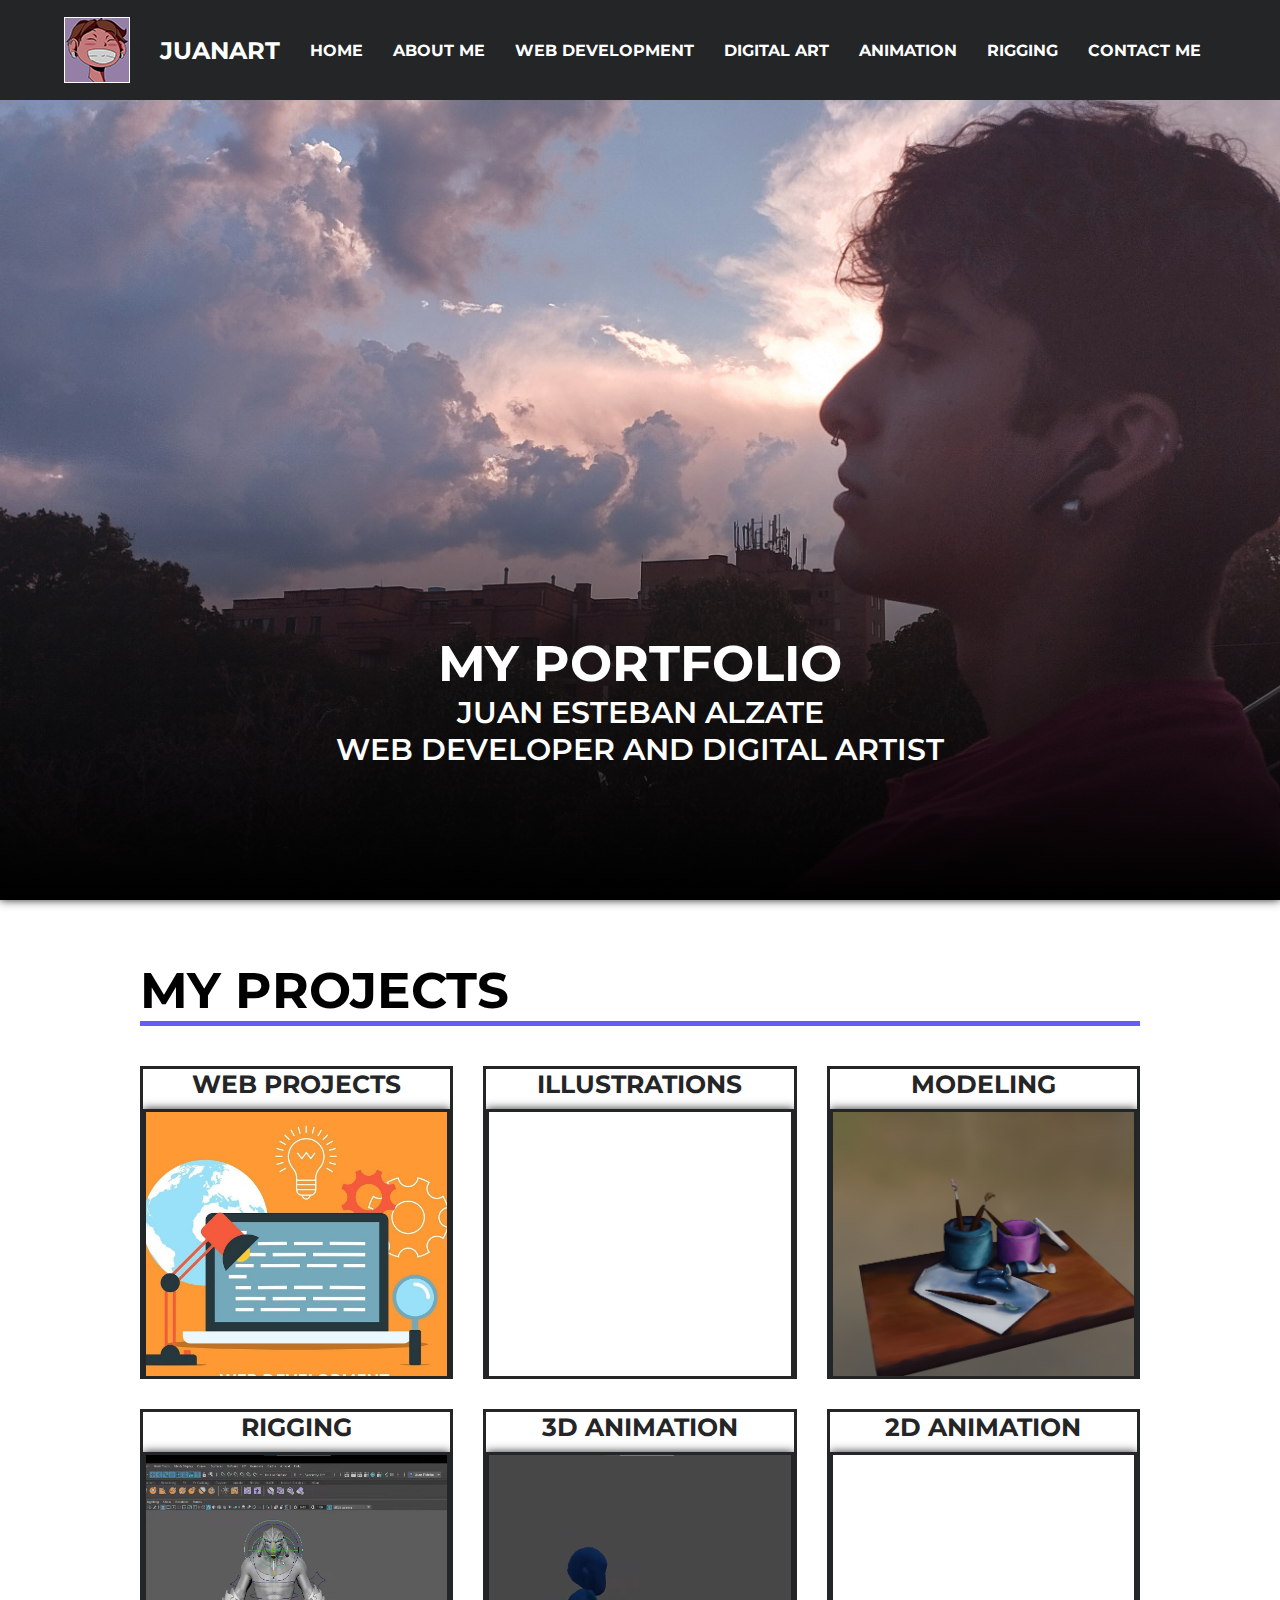
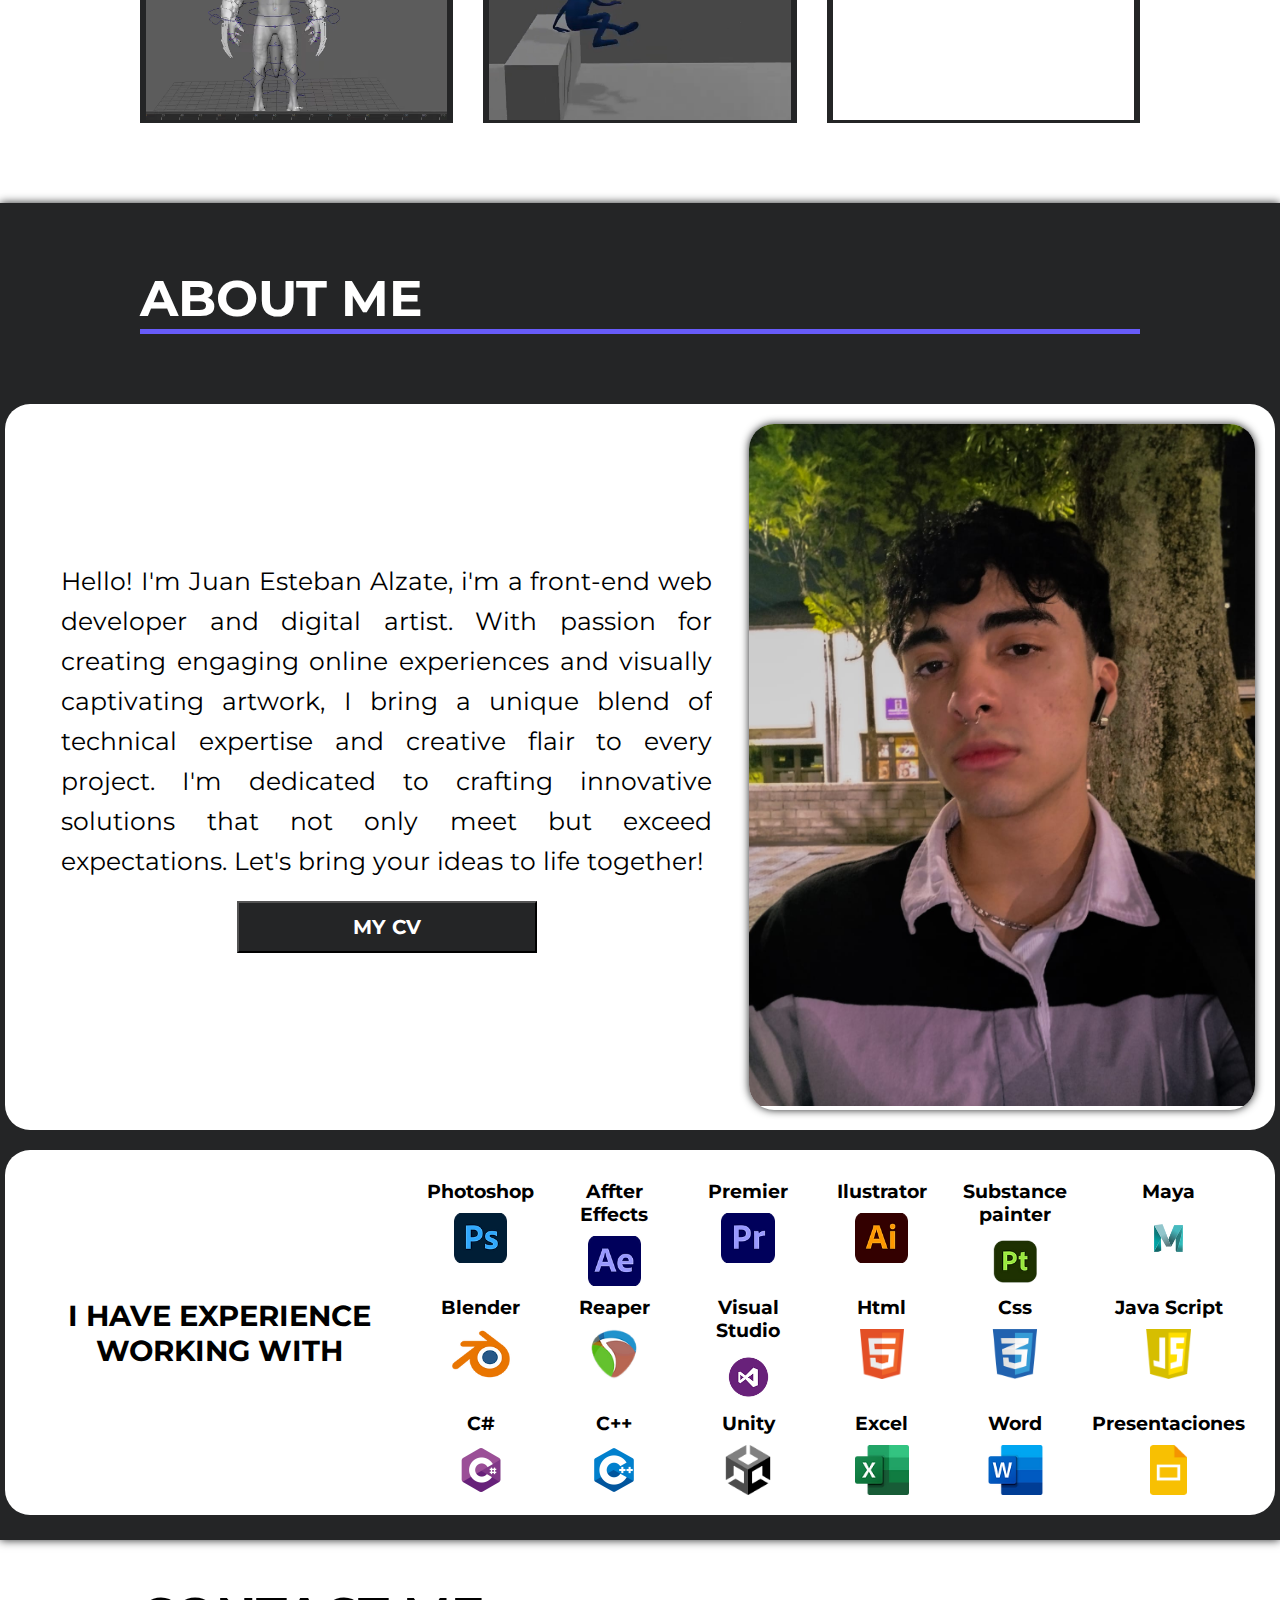
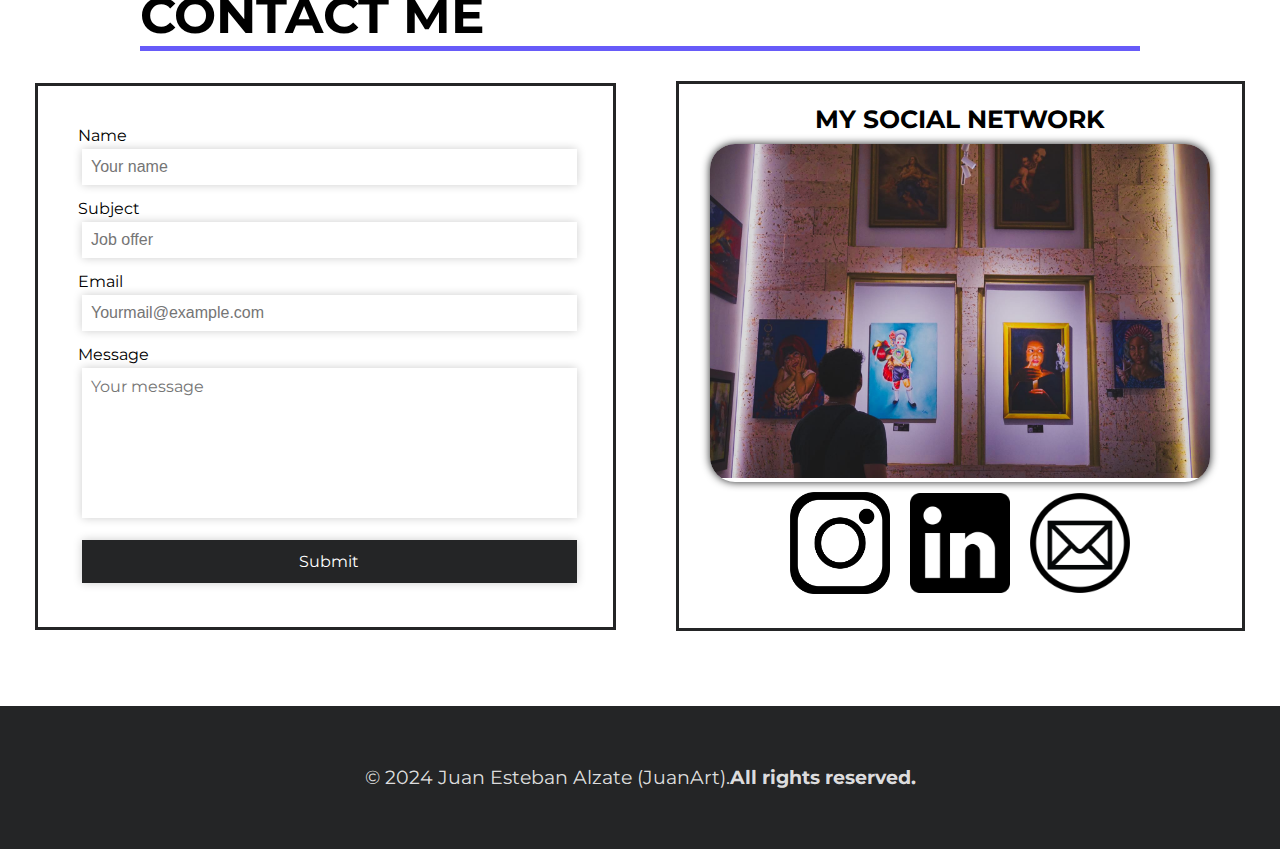
<file: index.html>
<!DOCTYPE html>
<html lang="en">
<head>
    <meta charset="UTF-8">
    <meta name="viewport" content="width=device-width, initial-scale=1.0">
    <title>PORTFOLIO || JUANART</title>
    <link rel="shortcut icon" href="icono.png" type="image/x-icon">
    <link rel="stylesheet" href="estilos.css">
    <link rel="preconnect" href="https://fonts.googleapis.com">
<link rel="preconnect" href="https://fonts.gstatic.com" crossorigin>
<link href="https://fonts.googleapis.com/css2?family=Montserrat:ital,wght@0,100..900;1,100..900&display=swap" rel="stylesheet">
<link rel="stylesheet" href="estilos.css">
</head>
<body>
    
    <nav class="nav-bar">
        <input type="checkbox" id="toggle">
        <div class="logo">
            <img src="icono.png" alt="">
            JUANART           
        </div>
        <ul class="nav-items">
            <li class="nav-item"><a href="#" class="nav_item-link">Home</a></li>
            <li class="nav-item" ><a href="Aboutme/aboutme.html" class="nav_item-link">About me</a></li>
            <li class="nav-item"><a href="WebProjects/WebProjects.html" class="nav_item-link">Web Development</a></li>
            <li class="nav-item">
                <a href="#" class="nav_item-link">Digital Art</a>
                <ul class="vertical-menu">
                    <li class="vertical-item"><a href="Illustrations/illustrations.html" class="sub-item-link">Illustrations</a></li>
                    <li class="vertical-item"><a href="Modeling/modeling.html" class="sub-item-link">Modeling</a></li>
                </ul>
            </li>
            <li class="nav-item">
                <a href="#" class="nav_item-link">Animation</a>
                <ul class="vertical-menu">
                    <li class="vertical-item"><a href="3Danimation/3Danimation.html" class="sub-item-link">3D Animation</a></li>
                    <li class="vertical-item"><a href="2Danimation/2Danimation.html" class="sub-item-link">2D Animation</a></li>
                </ul>
            </li>
            <li class="nav-item"><a href="Rigging/Rigging.html" class="nav_item-link">Rigging</a></li>
            <li class="nav-item"><a href="Contactme/contactme.html" class="nav_item-link">Contact me</a></li>
        </ul>
        <label for="toggle" class="icon-bars">
            <div class="line"></div>
            <div class="line"></div>
            <div class="line"></div>
        </label>
    </nav>
    <header>      
        <section class="header-texts">
            <h1>My portfolio</h1>
            <h2>Juan Esteban Alzate</h2>
            <h3>Web Developer and Digital Artist</h3>      
        </section>
    </header>
    <main>
        <section class="portfolio">
        <div class="container-port">
                <h2 class="portfolio-tittle">My projects</h2>
            <div class="galeria-port">
                <div class="img-port">
                    <a href="WebProjects/WebProjects.html">
                        <h3>Web Projects</h3>
                    <img src="web-development.jpg" alt="">
                    <div class="hover-galeria">
                        <p>See more</p>
                    </div>
                    </a>                
                </div>
                <div class="img-port">
                    <a href="Illustrations/illustrations.html">
                        <h3>Illustrations</h3>
                        <iframe src="https://drive.google.com/file/d/1v_c41K-_8UP5cO3apjHRJoPkK5pHd42I/preview" width="640" height="480" ></iframe>
                        <div class="hover-galeria">
                            <p>See more</p>
                        </div>
                    </a>
                </div>
                <div class="img-port">
                    <a href="Modeling/modeling.html">
                        <h3>Modeling</h3>
                        <img src="Proyectos/2.jpg" alt="">
                        <div class="hover-galeria">
                            <p>See more</p>
                        </div>
                    </a>                  
                </div>
                <div class="img-port">
                    <a href="Rigging/Rigging.html">
                        <h3>Rigging</h3>
                        <img src="Proyectos/3.png" alt="">
                        <div class="hover-galeria">
                            <p>See more</p>
                    </div>
                    </a>                    
                </div>
                <div class="img-port">
                    <a href="3Danimation/3Danimation.html">
                        <h3>3D Animation</h3>
                        <img src="Proyectos/4.png" alt="">
                        <div class="hover-galeria">
                            <p>See more</p>
                        </div>
                    </a>                    
                </div>
                <div class="img-port">
                    <a href="2Danimation/2Danimation.html">
                        <h3>2D Animation</h3>
                        <iframe src="https://drive.google.com/file/d/1H6CMJm6v-naZ3li6rMjKwIwfNAd1YPOf/preview" width="640" height="480" ></iframe>
                        <div class="hover-galeria">
                            <p>See more</p>
                        </div>
                    </a>
                </div>
            </div>   
        </div>           
        </section>
        <section class="perfil"> 
            <div class="profile-container">
                <div class="profile-tittle-container">
                    <h2 class="profile-tittle">About me</h2> 
                </div>
                <div class="profile_wrapper">     
                    <div class="profile_data-container">
                        <div class="profile_data">
                            <p>
                                Hello! I'm Juan Esteban Alzate, i'm a front-end web developer and digital artist. With passion for creating engaging online experiences and visually captivating artwork, I bring a unique blend of technical expertise and creative flair to every project. I'm dedicated to crafting innovative solutions that not only meet but exceed expectations. Let's bring your ideas to life together!
                            </p>
                        </div>
                        <div class="cv_input-container">
                            <form action="RESUME.pdf" target="_blank">
                                <input type="submit" value="MY CV">
                            </form>
                        </div>
                    </div>
                    <div class = "profile_img-container">
                        <img src="Foto.jpeg" class="profile_img">
                    </div>
                </div>
                <div class="skills-container">
                    <div class="skills-tittle">
                        <h3>I have experience working with</h3>
                    </div>                 
                    <div class="skills-grid-container">
                        <div class="skill-logo"><h3>Photoshop</h3><img src="Softwares/Photoshop.webp" alt=""></div>
                        <div class="skill-logo"><h3>Affter Effects</h3><img src="Softwares/Affter.webp" alt=""></div>
                        <div class="skill-logo"><h3>Premier</h3><img src="Softwares/Premier.webp" alt=""></div>
                        <div class="skill-logo"><h3>Ilustrator</h3><img src="Softwares/Ilustrator.webp" alt=""></div>
                        <div class="skill-logo"><h3>Substance painter</h3><img src="Softwares/Substance.webp" alt=""></div>
                        <div class="skill-logo"><h3>Maya</h3><img src="Softwares/Maya.webp" alt=""></div>
                        <div class="skill-logo"><h3>Blender</h3><img src="Softwares/Blender.webp" alt=""></div>
                        <div class="skill-logo"><h3>Reaper</h3><img src="Softwares/Reaper.webp" alt=""></div>
                        <div class="skill-logo"><h3>Visual Studio</h3><img src="Softwares/Visual.webp" alt=""></div>
                        <div class="skill-logo"><h3>Html</h3><img src="Softwares/Html.png" alt=""></div>
                        <div class="skill-logo"><h3>Css</h3><img src="Softwares/CSS.png" alt=""></div>
                        <div class="skill-logo"><h3>Java Script</h3><img src="Softwares/Javas.png" alt=""></div>
                        <div class="skill-logo"><h3>C#</h3><img src="Softwares/C4.png" alt=""></div>
                        <div class="skill-logo"><h3>C++</h3><img src="Softwares/c++.png" alt=""></div>
                        <div class="skill-logo"><h3>Unity</h3><img src="Softwares/Unity.webp" alt=""></div>
                        <div class="skill-logo"><h3>Excel</h3><img src="Softwares/Excel.webp" alt=""></div>
                        <div class="skill-logo"><h3>Word</h3><img src="Softwares/word.webp" alt=""></div>
                        <div class="skill-logo"><h3>Presentaciones</h3><img src="Softwares/Presentaciones.png" alt=""></div>
                    </div>                                                                        
                </div>        
            </div>   
        </section>
    </main> 
    <section class="form" id="contact">
        <div class="contact-container">
            <div class="form-tittle-container">
                <h2 class="form_tittle">CONTACT ME</h2>
            </div>
            <div class="contactos-container">
                <div class="form-container">
                    <form class="form_form" action="https://formspree.io/f/xyyrqlbp" method="post">
                        <div class="form_imput-container">
                            <label>Name
                                <input type="text" name="nombre" placeholder="Your name">
                            </label>
                        </div>
                        <div class="form_imput-container">
                            <label>Subject
                                <input type="text" name="asunto" placeholder="Job offer">
                            </label>
                        </div>
                        <div class="form_imput-container">
                            <label>Email
                                <input type="email" name="correo" placeholder="Yourmail@example.com">
                            </label>
                        </div>
                        <div class="form_imput-container">
                            <label>Message
                                <textarea name="mensaje" placeholder="Your message"></textarea>
                            </label>
                        </div>
                        <div class="form_imput-container">
                            <input type="submit" value="Submit">
                        </div>
                    </form>
                </div>
                <div class="contact-info">
                    <div class="redes-tittle-container">
                        <h3 class="redes-tittle">My social Network</h3>
                    </div>         
                    <div class="redes-img">
                        <img src="Redes/Foto.jpeg" alt="">
                    </div>
                    <div class="redes-container">
                        <a href="https://www.instagram.com/hoowwg_/" target="_blank">
                            <div class="red-social"><img src="Redes/Instagram.png" alt=""></div>
                        </a>
                        <a href="https://www.linkedin.com/in/juan-esteban-alzate-quintero-142877274/" target="_blank">
                            <div class="red-social"><img src="Redes/Linkedin.png" alt=""></div>
                        </a>
                        <a href="mailto:juanesaq8@gmail.com">
                            <div class="red-social"><img src="Redes/Email.png" alt=""></div>
                        </a>                          
                    </div>         
                </div>               
            </div>           
            
        </div>
    </section>   
    <footer>
        <div class="footer-container">
            <p class="footer-message">&copy; 2024 Juan Esteban Alzate (JuanArt).<strong>All rights reserved.</strong></p>
        </div>
    </footer>
</body>
</html>
</file>
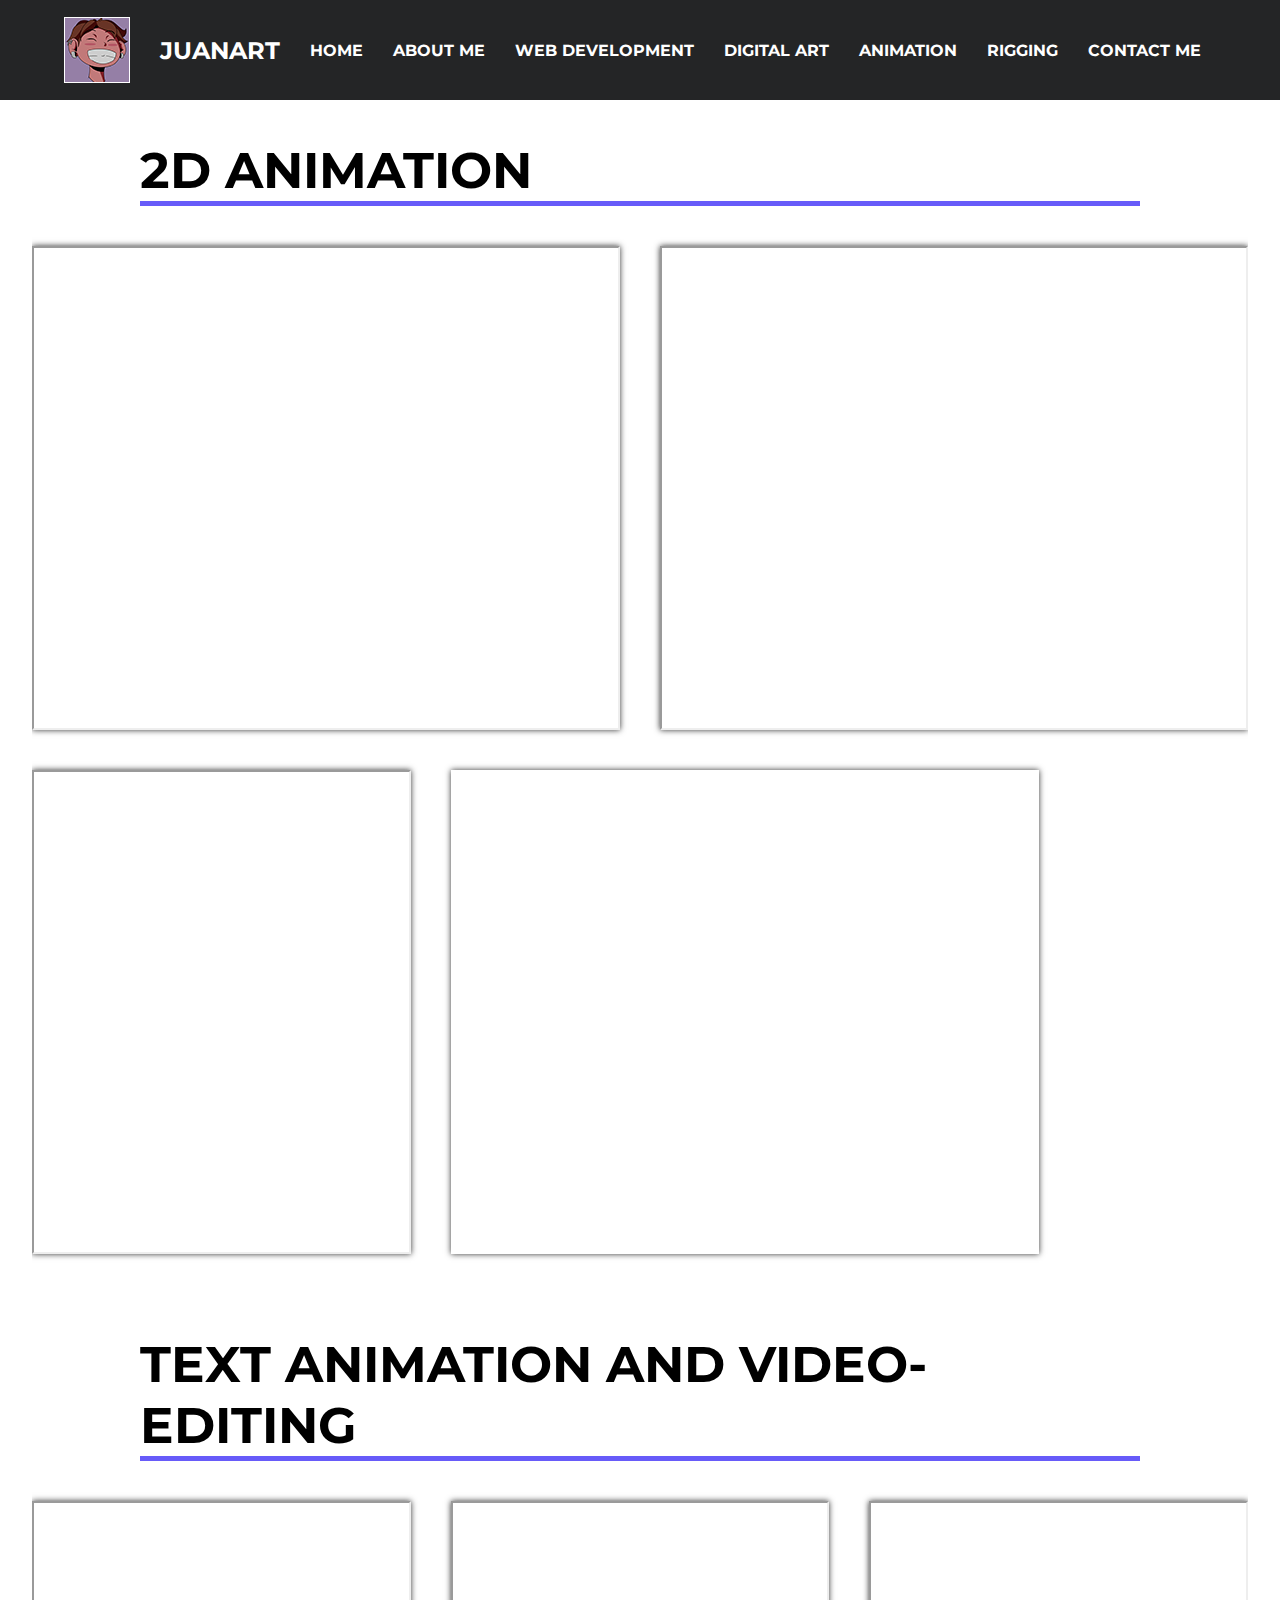
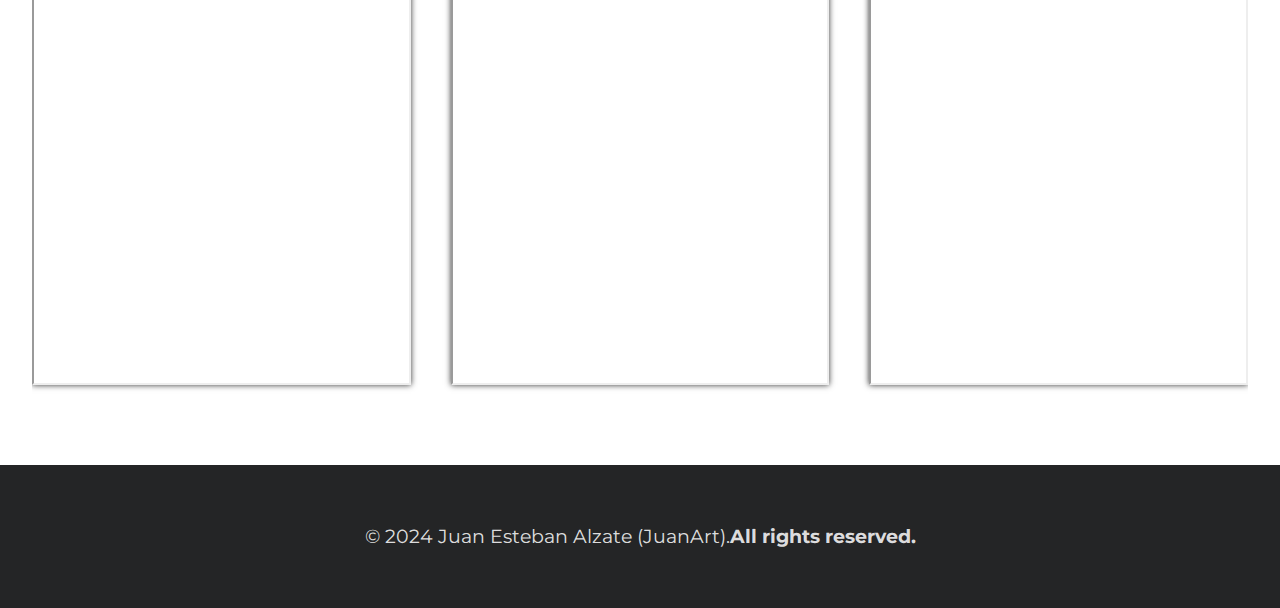
<file: 2Danimation/2Danimation.html>
<!DOCTYPE html>
<html lang="en">
<head>
    <meta charset="UTF-8">
    <meta name="viewport" content="width=device-width, initial-scale=1.0">
    <title>2D ANIMATION || JUANART</title>
    <link rel="shortcut icon" href="../icono.png" type="image/x-icon">
    <link rel="stylesheet" href="estilos.css">
    <link rel="preconnect" href="https://fonts.googleapis.com">
<link rel="preconnect" href="https://fonts.gstatic.com" crossorigin>
<link href="https://fonts.googleapis.com/css2?family=Montserrat:ital,wght@0,100..900;1,100..900&display=swap" rel="stylesheet">
<link rel="stylesheet" href="estilos.css">
</head>
<body>
    <nav class="nav-bar">
        <input type="checkbox" id="toggle">
        <div class="logo">
            <img src="../icono.png" alt="">
            JUANART           
        </div>
        <ul class="nav-items">
            <li class="nav-item"><a href="../index.html" class="nav_item-link">Home</a></li>
            <li class="nav-item" ><a href="../Aboutme/aboutme.html" class="nav_item-link">About me</a></li>
            <li class="nav-item"><a href="WebProjects/WebProjects.html" class="nav_item-link">Web Development</a></li>
            <li class="nav-item">
                <div class="nav_item-link">Digital Art</div>
                <ul class="vertical-menu">
                    <li class="vertical-item"><a href="../Illustrations/illustrations.html" class="sub-item-link">Illustrations</a></li>
                    <li class="vertical-item"><a href="../Modeling/modeling.html" class="sub-item-link">Modeling</a></li>
                </ul>
            </li>
            <li class="nav-item">
                <div class="nav_item-link">Animation</div>
                <ul class="vertical-menu">
                    <li class="vertical-item"><a href="../3Danimation/3Danimation.html" class="sub-item-link">3D Animation</a></li>
                    <li class="vertical-item"><a href="../2Danimation/2Danimation.html" class="sub-item-link">2D Animation</a></li>
                </ul>
            </li>
            <li class="nav-item"><a href="../Rigging/Rigging.html" class="nav_item-link">Rigging</a></li>
            <li class="nav-item"><a href="../Contactme/contactme.html" class="nav_item-link">Contact me</a></li>
        </ul>
        <label for="toggle" class="icon-bars">
            <div class="line"></div>
            <div class="line"></div>
            <div class="line"></div>
        </label>
    </nav>
    <div class="animations-tittle">
        <h2>2D ANIMATION</h2>
    </div>
    <section class="Animations">
        <div class="galeria-animations">
            <!-- <div class="animation-item"><video controls loop autoplay muted src="Animations/1.mp4">oops... something is wrong</video></div>
            <div class="animation-item"><video loop autoplay muted src="Animations/4.mp4">oops... something is wrong</video></div>-->
            <div class="animation-item"><iframe src="https://drive.google.com/file/d/1zeExd019lHH4g9bYUHx5vXuRprSR3CEo/preview" width="640" height="480" allow="autoplay"allowfullscreen></iframe></div>     
            <div class="animation-item"><iframe src="https://drive.google.com/file/d/1fl2nMXugT_e1oWwGFXNYm18cbIpyOdZ7/preview" width="640" height="480" allow="autoplay"allowfullscreen></iframe></div>   
            <div class="animation-item"><iframe src="https://drive.google.com/file/d/18HP1yrPJXHcRy_H4JJXFlgNzSNTjoeXd/preview" width="640" height="480" allow="autoplay"allowfullscreen></iframe></div>
            <div class="animation-item"><iframe src="https://www.youtube.com/embed/kN0hmFe7N6Y?si=5z00z8KxIGY7iqH_" title="YouTube video player" frameborder="0" allow="accelerometer; autoplay; clipboard-write; encrypted-media; gyroscope; picture-in-picture; web-share" referrerpolicy="strict-origin-when-cross-origin" allowfullscreen></iframe></div>
        </div>

        <div class="animations-tittle">
            <h2>TEXT ANIMATION AND VIDEO-EDITING</h2>
        </div>

        <div class="galeria-text-animations">            
            <div class="animation-item"><iframe src="https://drive.google.com/file/d/1VtOf9_XZpo_X45FAwndHY7rG7d5zCBt-/preview" width="640" height="480" allow="autoplay"></iframe></div>
            <div class="animation-item"><iframe src="https://drive.google.com/file/d/1xCt09DwdXbl9oED8jprNgh1Uaaimv5EH/preview" width="640" height="480" allow="autoplay"></iframe></div>
            <div class="animation-item"><iframe src="https://drive.google.com/file/d/1qrPO5EcfQFVfagcOlK7ued9LxygtgJGf/preview" width="640" height="480" allow="autoplay"></iframe></div>
        </div>
    <footer>
        <div class="footer-container">
            <p class="footer-message">&copy; 2024 Juan Esteban Alzate (JuanArt).<strong>All rights reserved.</strong></p>
        </div>
    </footer>
</body>
</html>
</file>
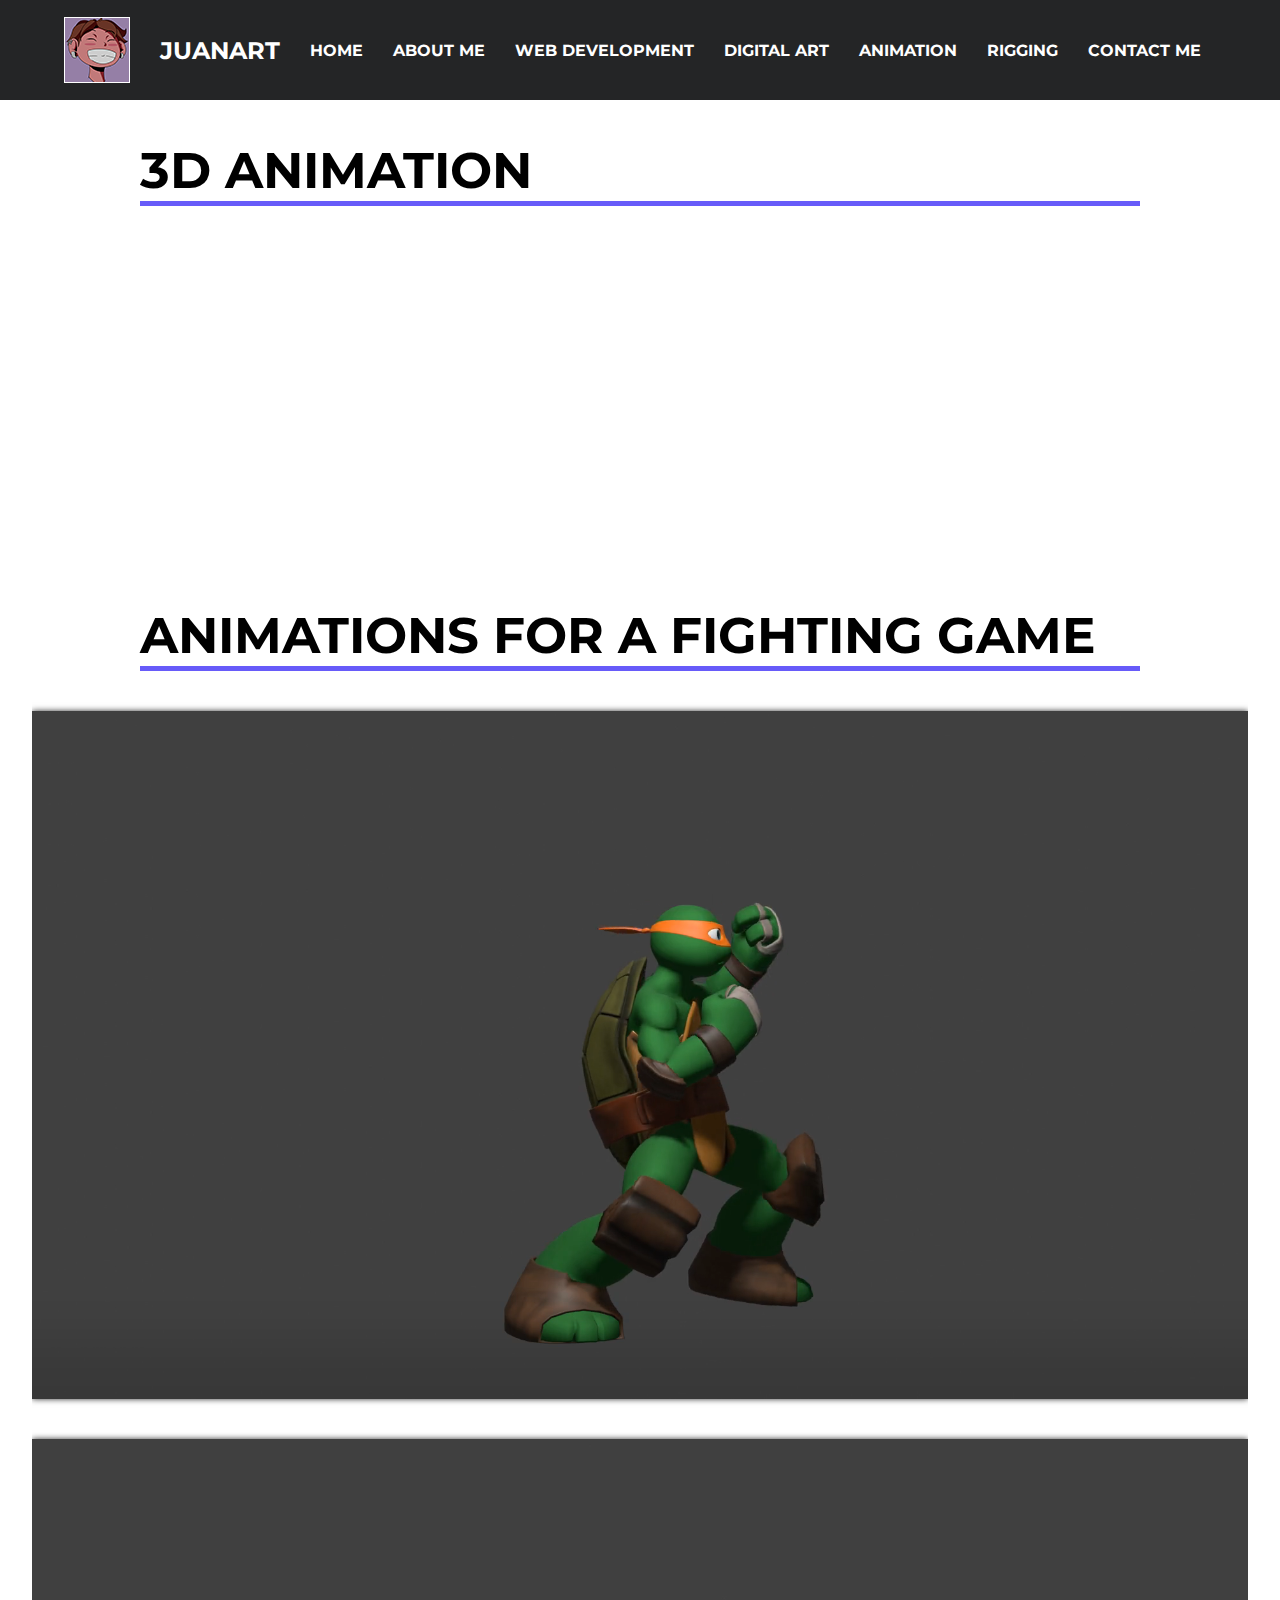
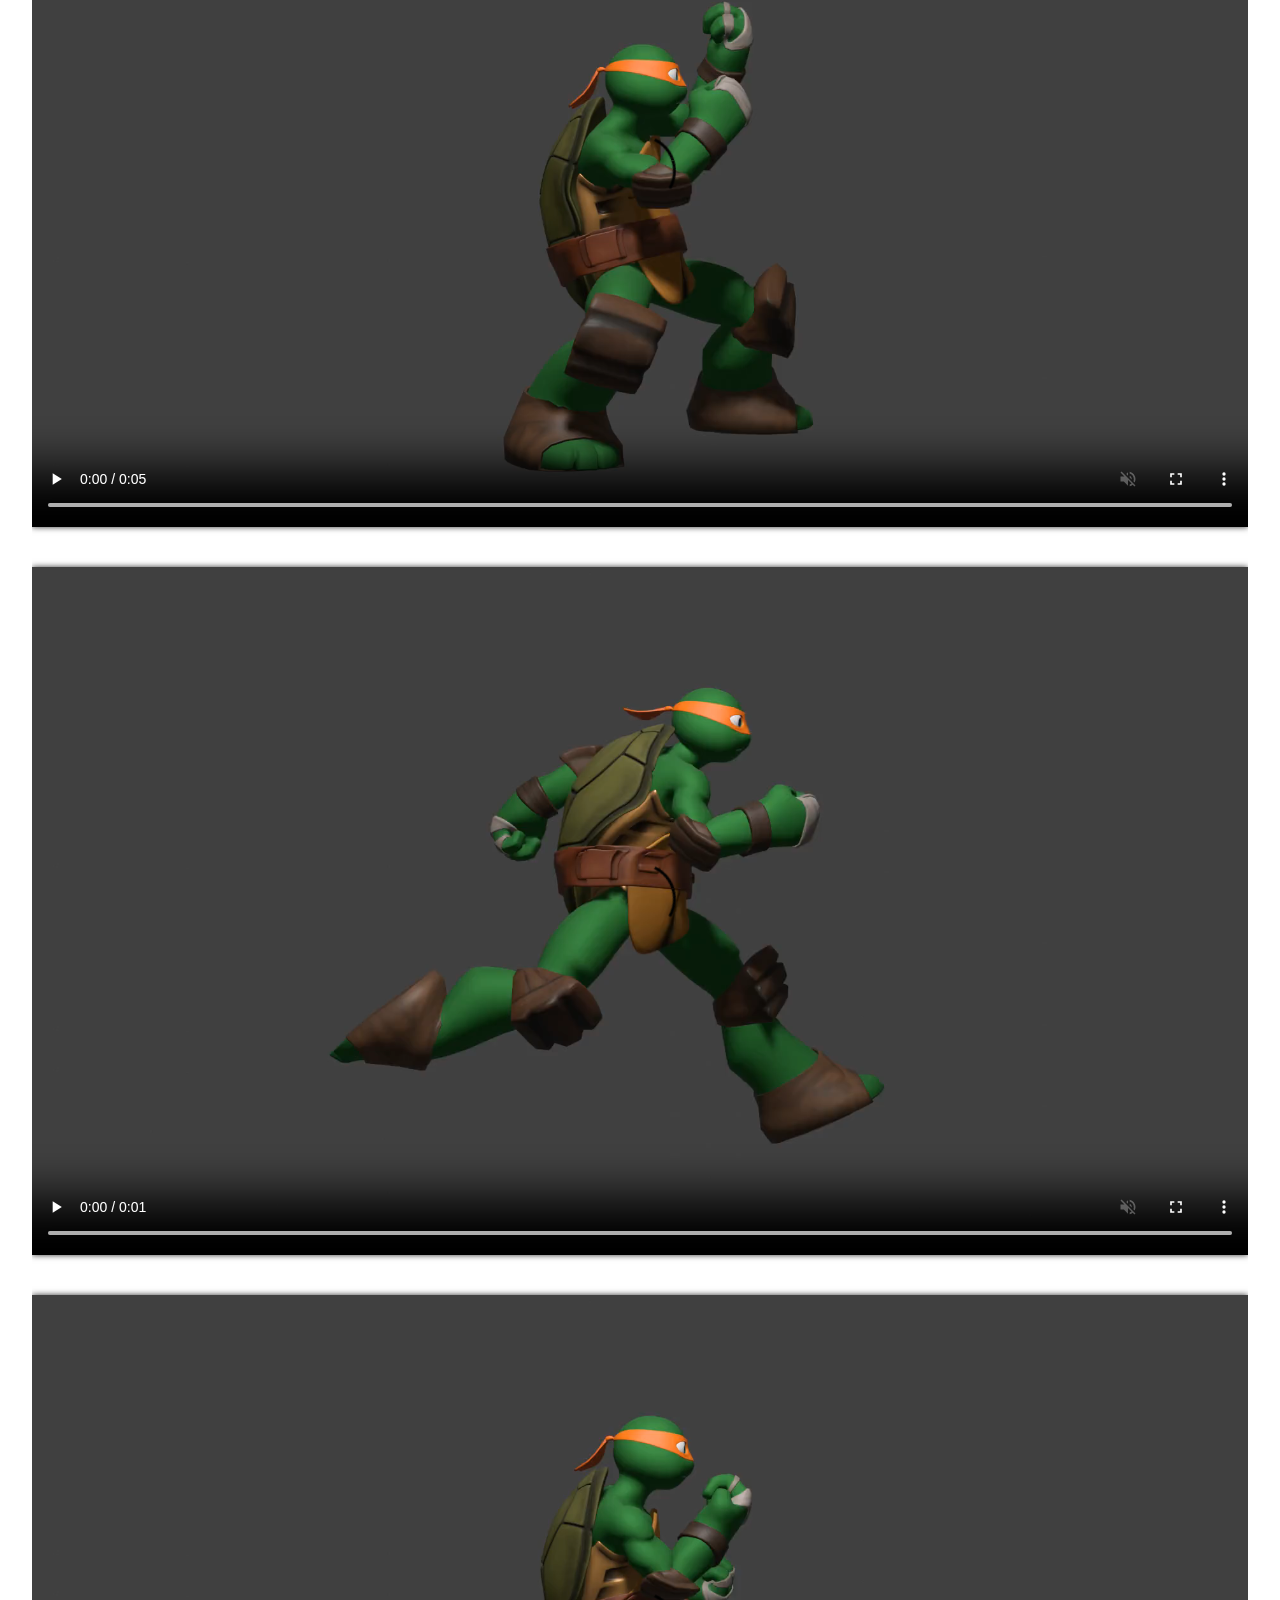
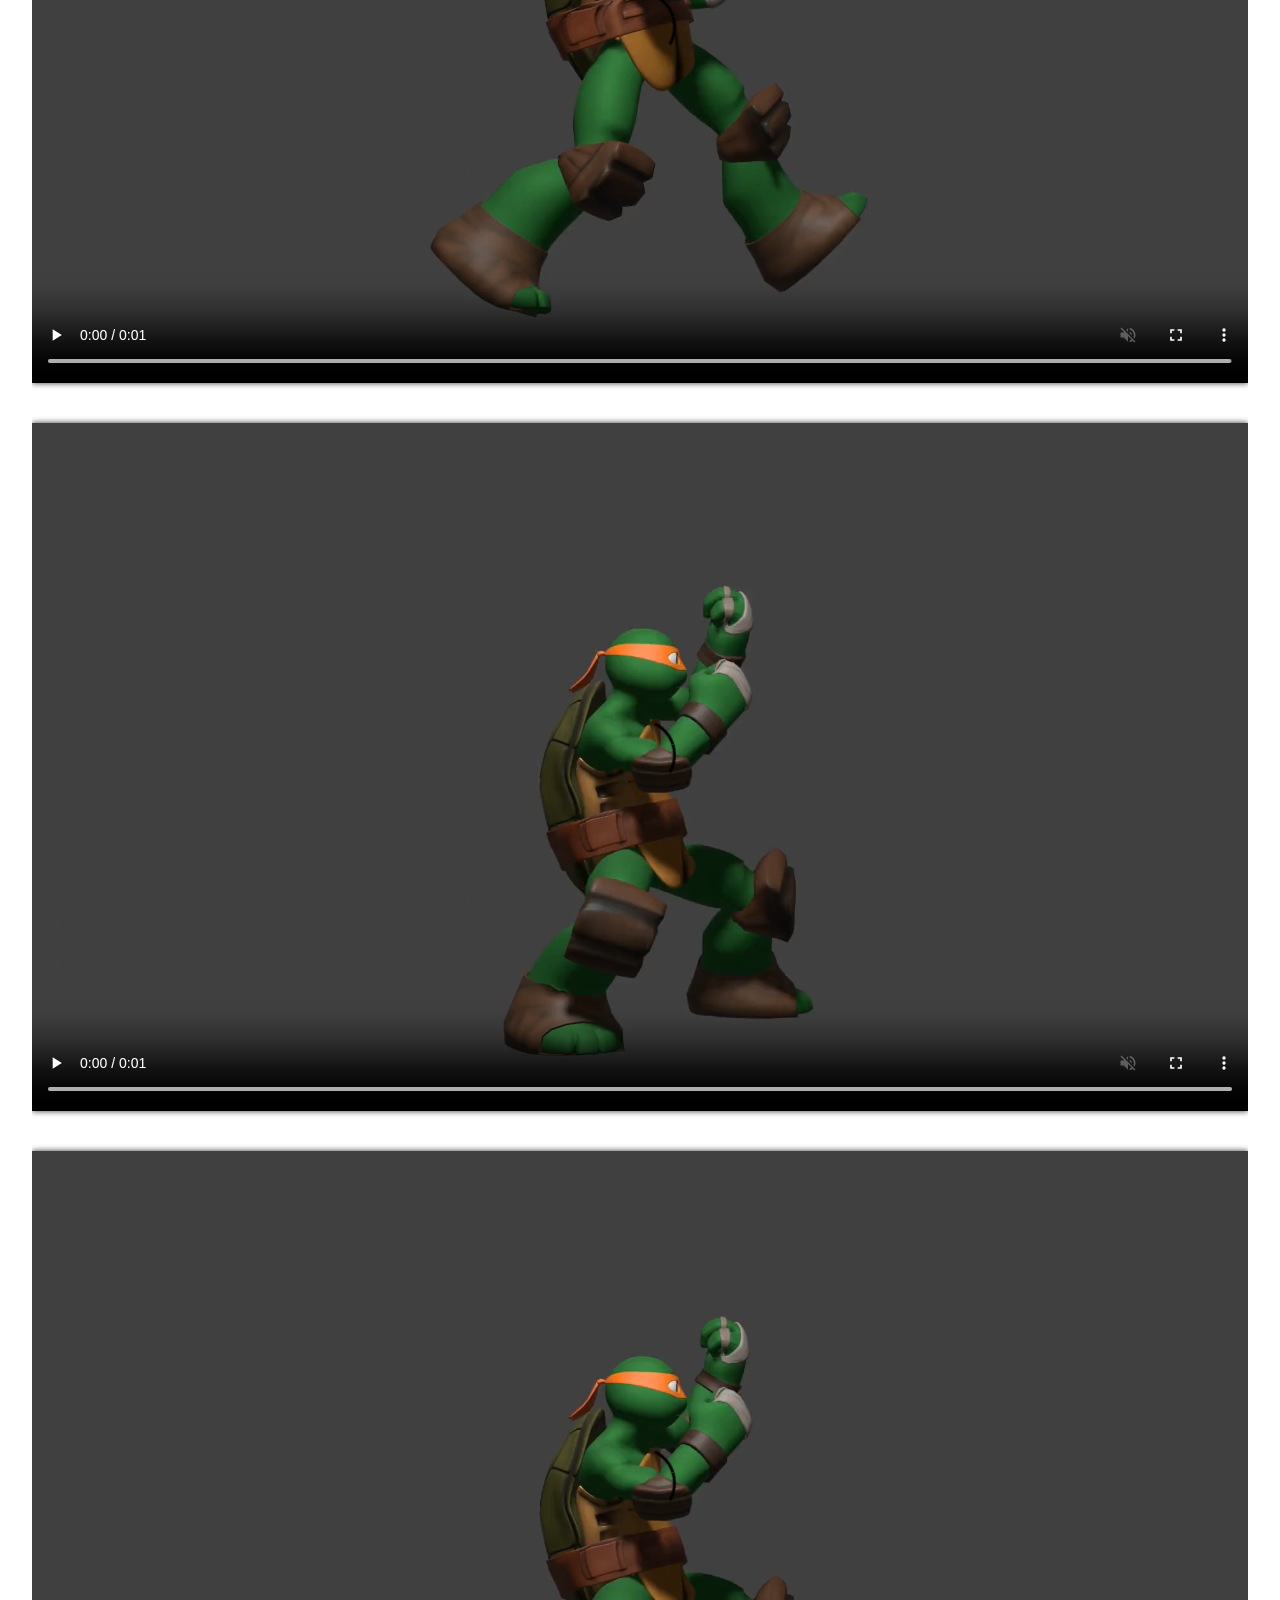
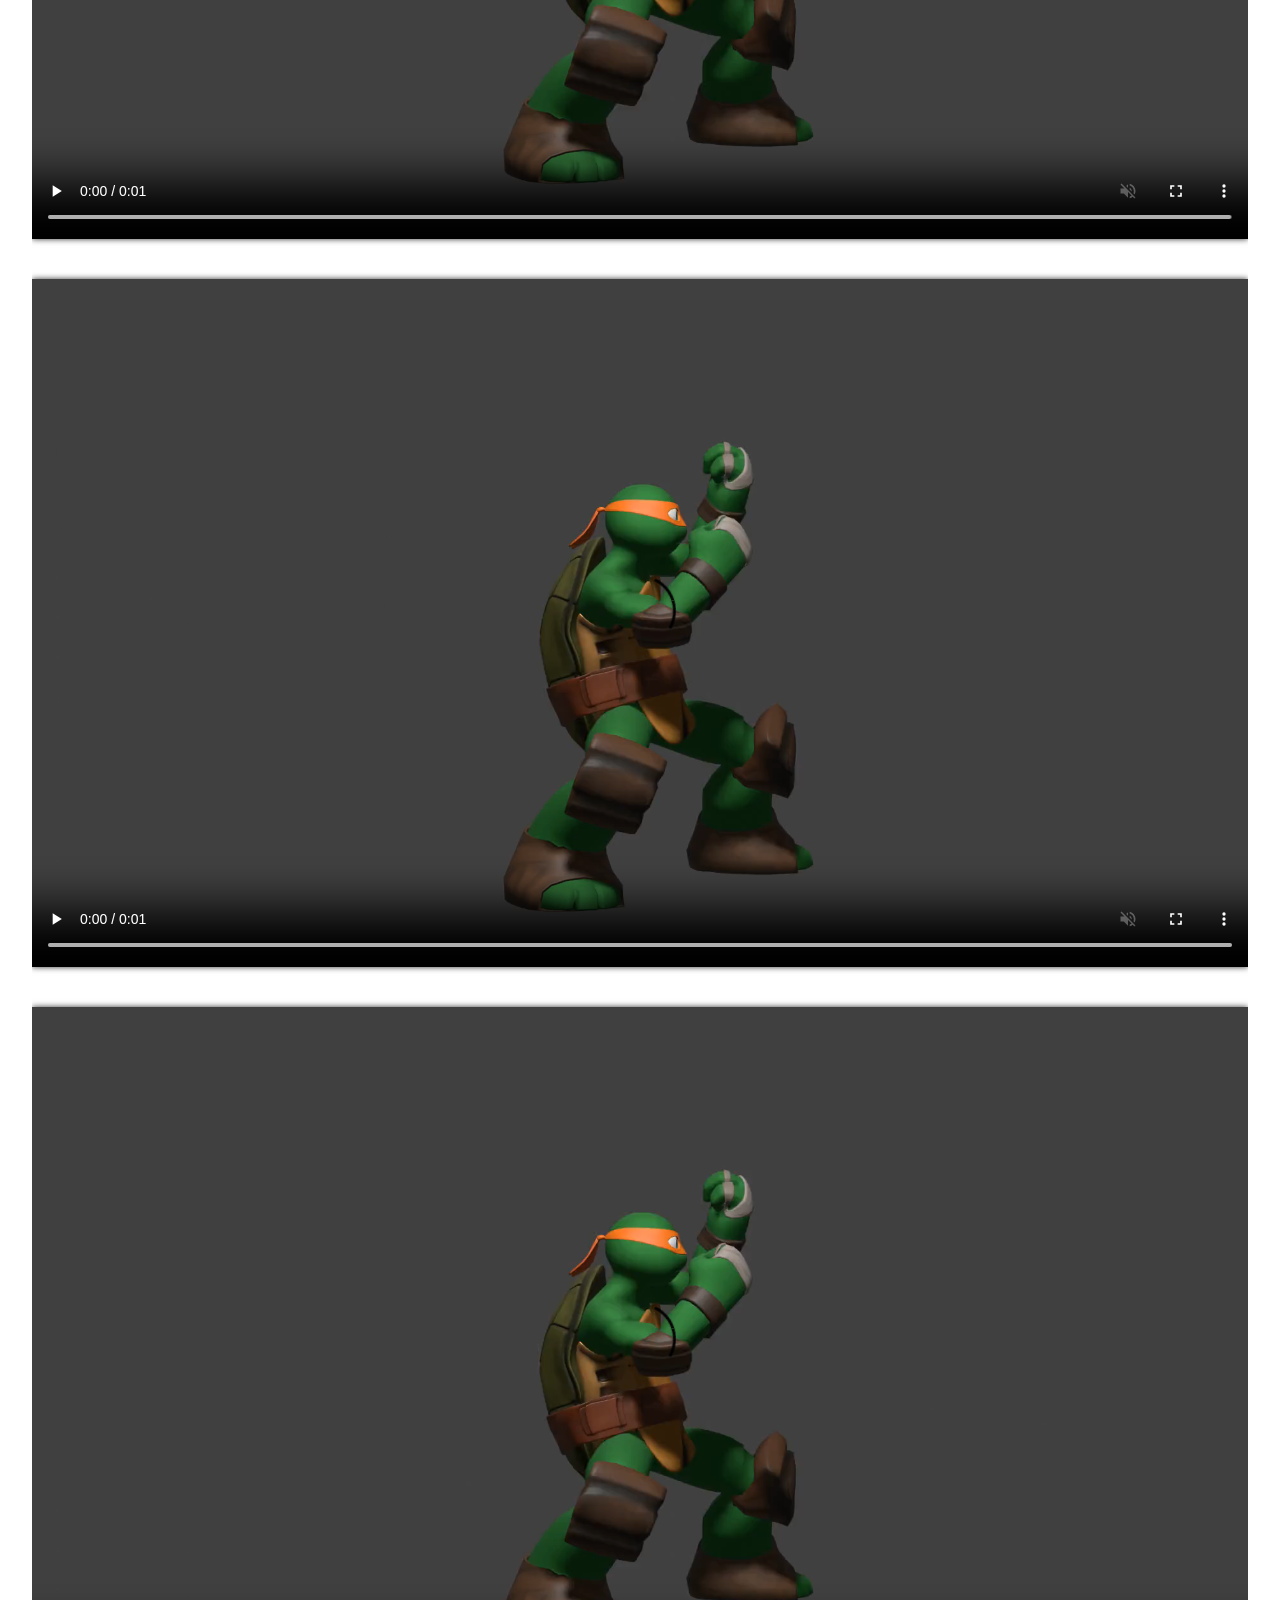
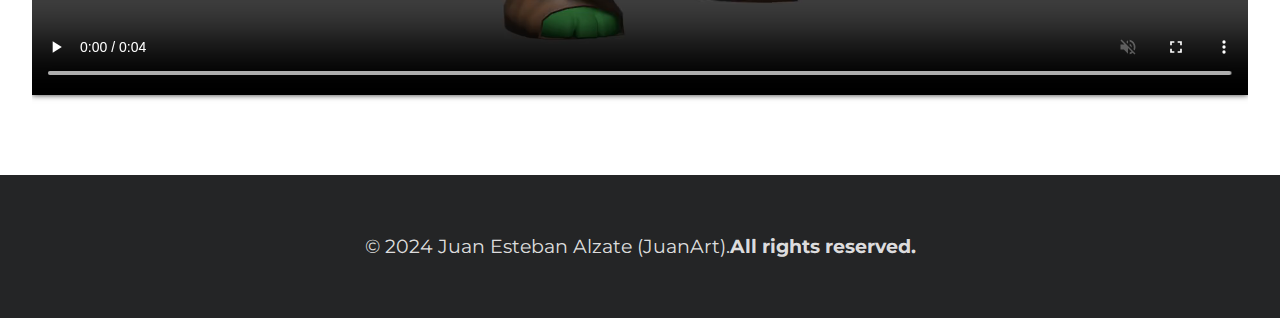
<file: 3Danimation/3Danimation.html>
<!DOCTYPE html>
<html lang="en">
<head>
    <meta charset="UTF-8">
    <meta name="viewport" content="width=device-width, initial-scale=1.0">
    <title>3D ANIMATION || JUANART</title>
    <link rel="shortcut icon" href="../icono.png" type="image/x-icon">
    <link rel="stylesheet" href="estilos.css">
    <link rel="preconnect" href="https://fonts.googleapis.com">
<link rel="preconnect" href="https://fonts.gstatic.com" crossorigin>
<link href="https://fonts.googleapis.com/css2?family=Montserrat:ital,wght@0,100..900;1,100..900&display=swap" rel="stylesheet">
<link rel="stylesheet" href="estilos.css">
</head>
<body>
    <nav class="nav-bar">
        <input type="checkbox" id="toggle">
        <div class="logo">
            <img src="../icono.png" alt="">
            JUANART           
        </div>
        <ul class="nav-items">
            <li class="nav-item"><a href="../index.html" class="nav_item-link">Home</a></li>
            <li class="nav-item" ><a href="../Aboutme/aboutme.html" class="nav_item-link">About me</a></li>
            <li class="nav-item"><a href="#" class="nav_item-link">Web Development</a></li>
            <li class="nav-item">
                <div class="nav_item-link">Digital Art</div>
                <ul class="vertical-menu">
                    <li class="vertical-item"><a href="../Illustrations/illustrations.html" class="sub-item-link">Illustrations</a></li>
                    <li class="vertical-item"><a href="../Modeling/modeling.html" class="sub-item-link">Modeling</a></li>
                </ul>
            </li>
            <li class="nav-item">
                <div class="nav_item-link">Animation</div>
                <ul class="vertical-menu">
                    <li class="vertical-item"><a href="../3Danimation/3Danimation.html" class="sub-item-link">3D Animation</a></li>
                    <li class="vertical-item"><a href="../2Danimation/2Danimation.html" class="sub-item-link">2D Animation</a></li>
                </ul>
            </li>
            <li class="nav-item"><a href="../Rigging/Rigging.html" class="nav_item-link">Rigging</a></li>
            <li class="nav-item"><a href="../Contactme/contactme.html" class="nav_item-link">Contact me</a></li>
        </ul>
        <label for="toggle" class="icon-bars">
            <div class="line"></div>
            <div class="line"></div>
            <div class="line"></div>
        </label>
    </nav>
    <div class="animations-tittle">
        <h2>3D ANIMATION</h2>
    </div>
    <section class="Animations">
        <div class="animation-epifanio">
            <p style="text-align: center;">
                <iframe class="video" width="560" height="315" src="https://www.youtube.com/embed/1I3AifRYjK4?si=H85usE95LV22ERxf" title="YouTube video player" frameborder="0" allow="accelerometer; autoplay; clipboard-write; encrypted-media; gyroscope; picture-in-picture; web-share" referrerpolicy="strict-origin-when-cross-origin" allowfullscreen></iframe>
            </p>          
        </div>

        <div class="animations-tittle">
            <h2>ANIMATIONS FOR A FIGHTING GAME</h2>
        </div>

        <div class="galeria-fight-animations">
            <div class="animation-item"><video controls loop autoplay muted src="Animations/Idle.mp4">oops... something is wrong</video></div>
            <div class="animation-item"><video controls loop autoplay muted src="Animations/Break.mp4">oops... something is wrong</video></div>
            <div class="animation-item"><video controls loop autoplay muted src="Animations/Run.mp4">oops... something is wrong</video></div>
            <div class="animation-item"><video controls loop autoplay muted src="Animations/Walk.mp4">oops... something is wrong</video></div>
            <div class="animation-item"><video controls loop autoplay muted src="Animations/Ligero.mp4">oops... something is wrong</video></div>
            <div class="animation-item"><video controls loop autoplay muted src="Animations/Mediano.mp4">oops... something is wrong</video></div>
            <div class="animation-item"><video controls loop autoplay muted src="Animations/Fuerte.mp4">oops... something is wrong</video></div>
            <div class="animation-item"><video controls loop autoplay muted src="Animations/Combo.mp4">oops... something is wrong</video></div>
        </div>
    <footer>
        <div class="footer-container">
            <p class="footer-message">&copy; 2024 Juan Esteban Alzate (JuanArt).<strong>All rights reserved.</strong></p>
        </div>
    </footer>
</body>
</html>
</file>
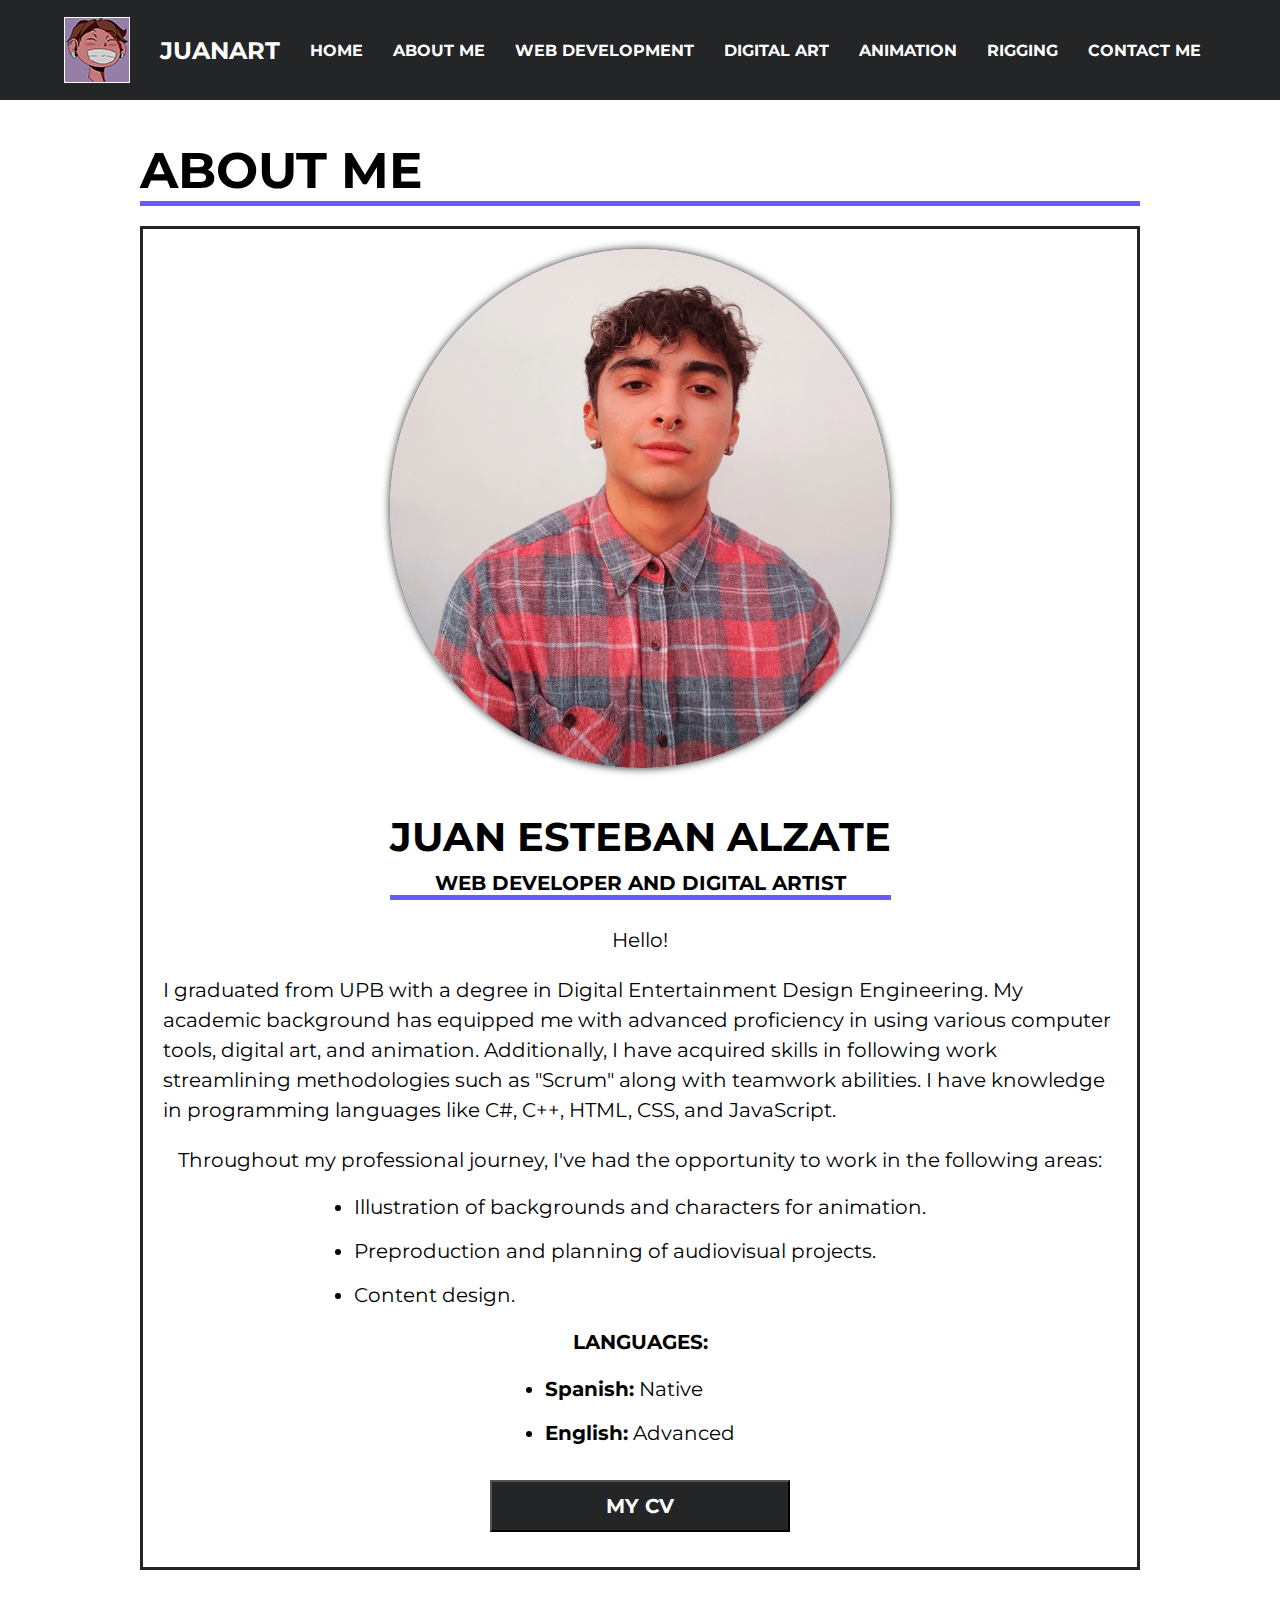
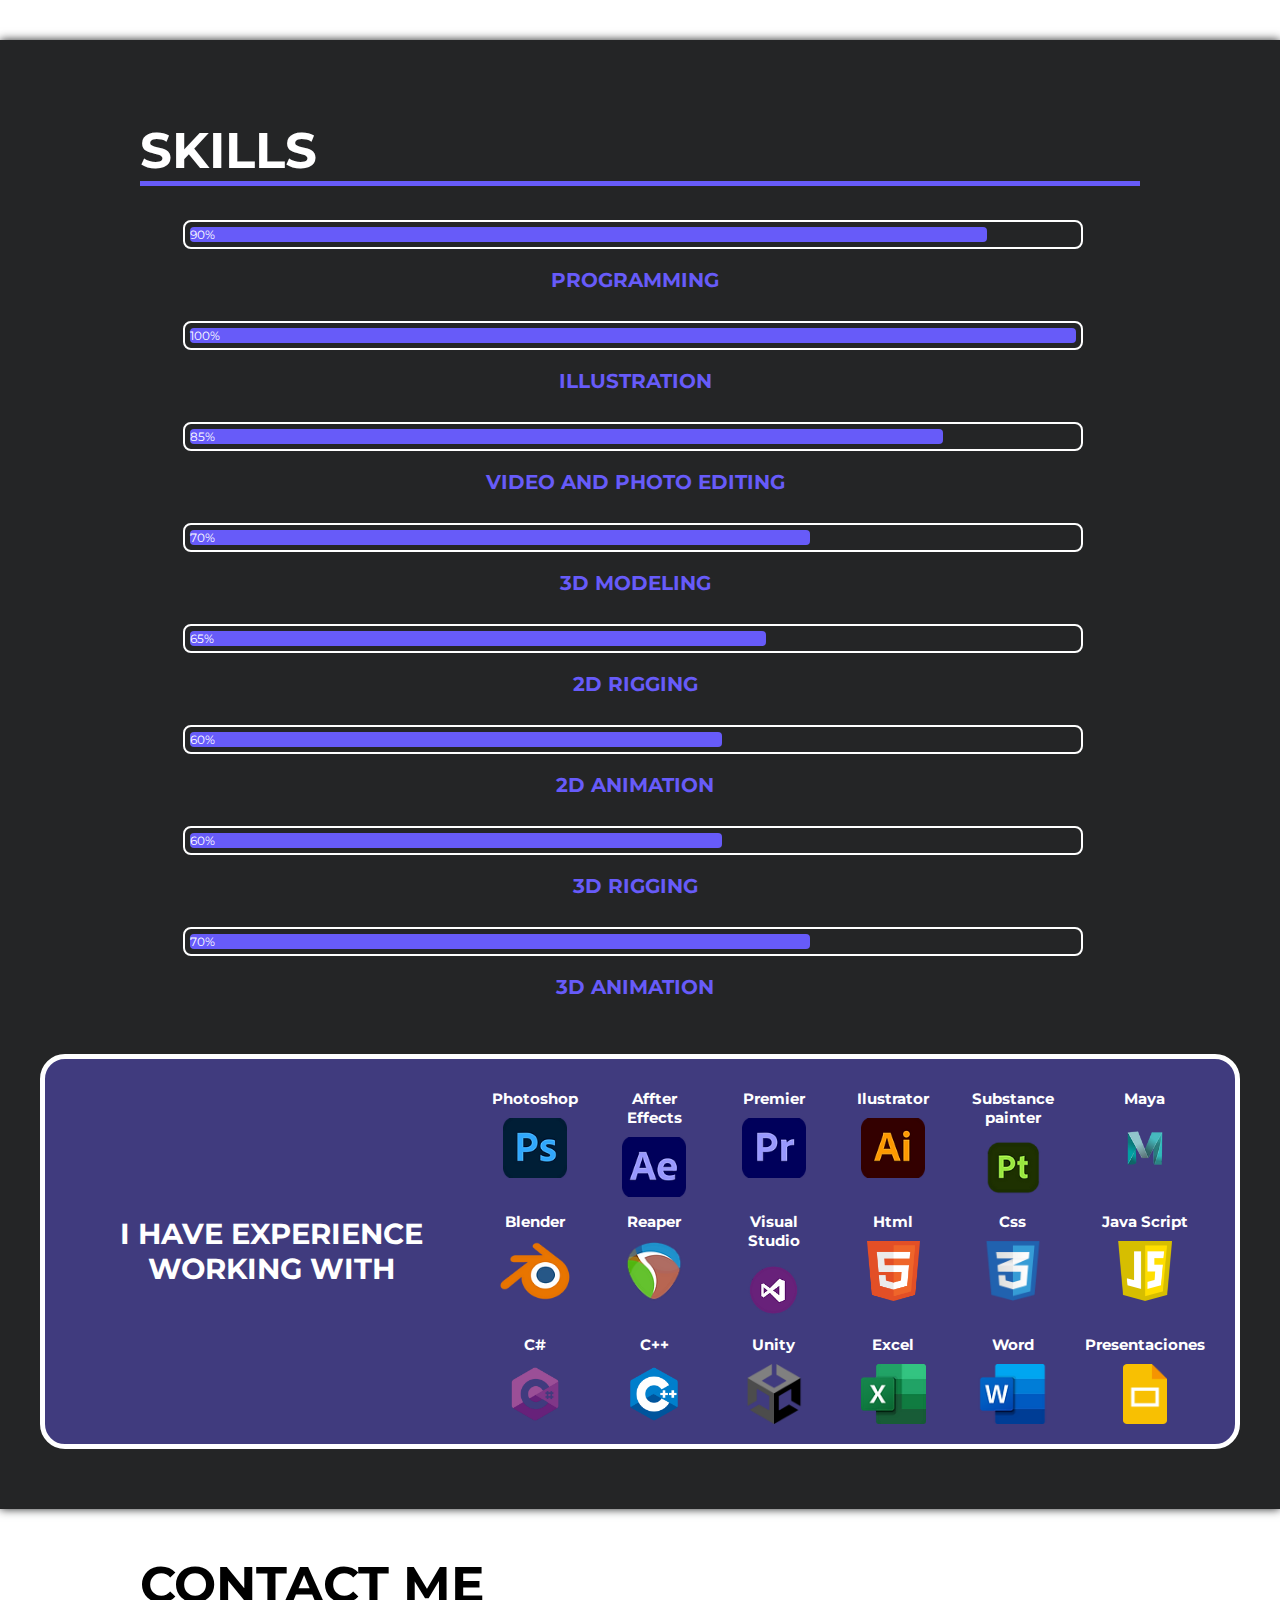
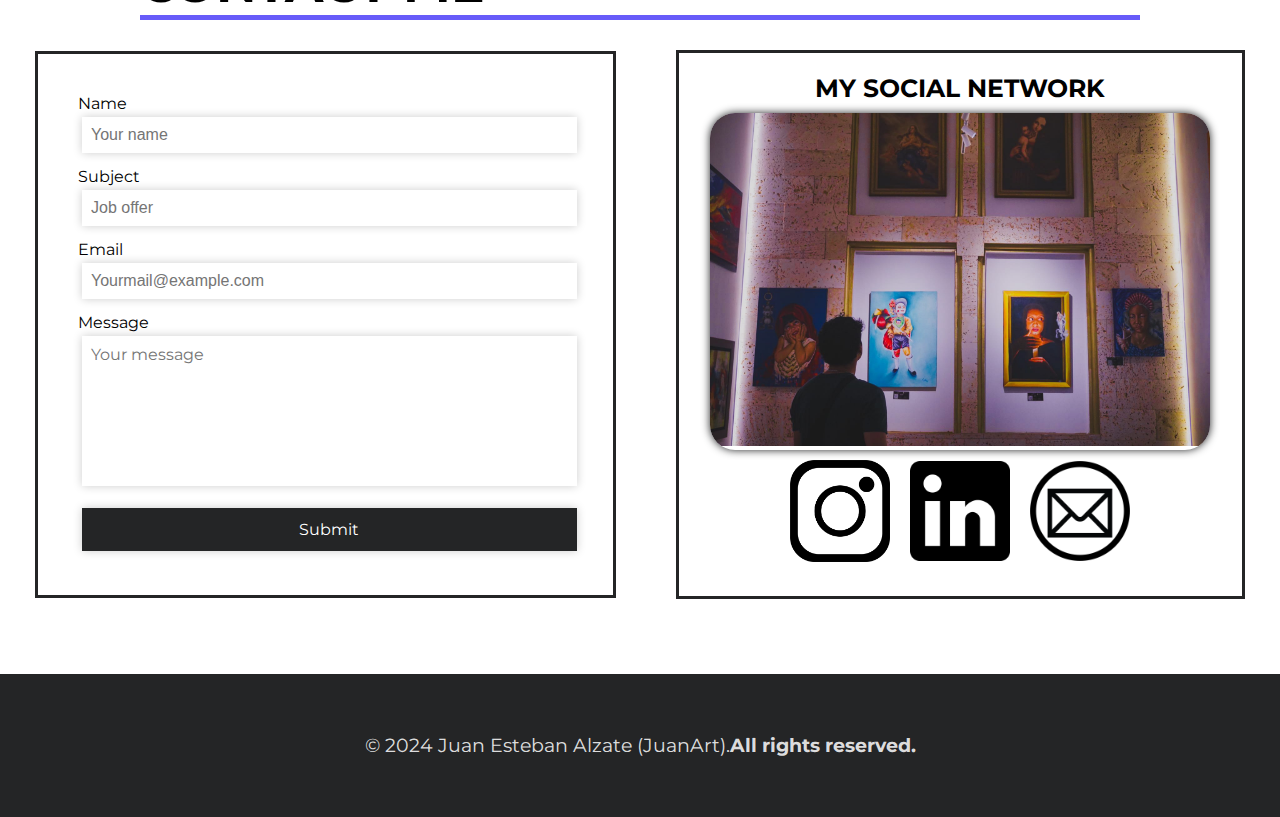
<file: Aboutme/aboutme.html>
<!DOCTYPE html>
<html lang="en">
<head>
    <meta charset="UTF-8">
    <meta name="viewport" content="width=device-width, initial-scale=1.0">
    <title>ABOUT ME || JUANART</title>
    <link rel="shortcut icon" href="../icono.png" type="image/x-icon">
    <link rel="stylesheet" href="estilos.css">
    <link rel="preconnect" href="https://fonts.googleapis.com">
<link rel="preconnect" href="https://fonts.gstatic.com" crossorigin>
<link href="https://fonts.googleapis.com/css2?family=Montserrat:ital,wght@0,100..900;1,100..900&display=swap" rel="stylesheet">
<link rel="stylesheet" href="estilos.css">
</head>
<body>
    <nav class="nav-bar">
        <input type="checkbox" id="toggle">
        <div class="logo">
            <img src="../icono.png" alt="">
            JUANART           
        </div>
        <ul class="nav-items">
            <li class="nav-item"><a href="../index.html" class="nav_item-link">Home</a></li>
            <li class="nav-item" ><a href="../Aboutme/aboutme.html" class="nav_item-link">About me</a></li>
            <li class="nav-item"><a href="WebProjects/WebProjects.html" class="nav_item-link">Web Development</a></li>
            <li class="nav-item">
                <div class="nav_item-link">Digital Art</div>
                <ul class="vertical-menu">
                    <li class="vertical-item"><a href="../Illustrations/illustrations.html" class="sub-item-link">Illustrations</a></li>
                    <li class="vertical-item"><a href="../Modeling/modeling.html" class="sub-item-link">Modeling</a></li>
                </ul>
            </li>
            <li class="nav-item">
                <div class="nav_item-link">Animation</div>
                <ul class="vertical-menu">
                    <li class="vertical-item"><a href="../3Danimation/3Danimation.html" class="sub-item-link">3D Animation</a></li>
                    <li class="vertical-item"><a href="../2Danimation/2Danimation.html" class="sub-item-link">2D Animation</a></li>
                </ul>
            </li>
            <li class="nav-item"><a href="../Rigging/Rigging.html" class="nav_item-link">Rigging</a></li>
            <li class="nav-item"><a href="../Contactme/contactme.html" class="nav_item-link">Contact me</a></li>
        </ul>
        <label for="toggle" class="icon-bars">
            <div class="line"></div>
            <div class="line"></div>
            <div class="line"></div>
        </label>
    </nav>

    <section class="aboutme-section">
        <div class="aboutme-container">
            <div class="aboutme-tittle">
                <h2>ABOUT ME</h2>
            </div>
            <div class="perfil-wrapper">
                <div class="perfil-img">
                    <img src="../Perfil.jpg" alt="">
                </div>
                <div class="perfil-tittle">
                    <h3>Juan Esteban Alzate</h3>
                    <h4>Web Developer and Digital Artist</h4>
                </div>
                <div class="perfil-info">
                    <p class="saludo">
                        Hello!
                    </p>
                    <p>
                        I graduated from UPB with a degree in Digital Entertainment Design Engineering. My academic background has equipped me with advanced proficiency in using various computer tools, digital art, and animation. Additionally, I have acquired skills in following work streamlining methodologies such as "Scrum" along with teamwork abilities. I have knowledge in programming languages like C#, C++, HTML, CSS, and JavaScript.                        
                    </p>
                    <p>
                        Throughout my professional journey, I've had the opportunity to work in the following areas:
                    </p>
                    <ul class="experience-ul">
                        <li class="experience">Illustration of backgrounds and characters for animation.</li>
                        <li class="experience">Preproduction and planning of audiovisual projects.</li>
                        <li class="experience">Content design.</li>
                    </ul>
                    <p>
                        <b>LANGUAGES:</b>
                    </p>
                    <ul class="experience-ul">
                        <li class="experience"><b>Spanish:</b> Native</li>
                        <li class="experience"><b>English:</b> Advanced</li>
                    </ul>
                    <div class="cv_input-container">
                        <form action="../RESUME.pdf" target="_blank">
                            <input type="submit" value="MY CV">
                        </form>
                    </div>                    
                </div>
            </div>

            <div class="skills-container">
                <div class="profile_skills-container">
                    <h3>Skills</h3>
                    <ul class="skills-bars-container">
                        <li class="profile_skill">
                            <div class="load-bar">
                                <div class="load-bar_bar  bar--90">
                                    90%
                                </div>
                            </div>
                            <span class="profile_skill-name">Programming</span>
                        </li>
                        <li class="profile_skill">
                            <div class="load-bar">
                                <div class="load-bar_bar  bar--100">
                                    100%
                                </div>
                            </div>
                            <span class="profile_skill-name">Illustration</span>
                        </li>
                        <li class="profile_skill">
                            <div class="load-bar">
                                <div class="load-bar_bar  bar--85">
                                    85%
                                </div>
                                
                            </div>
                            <span class="profile_skill-name">Video and photo editing</span>
                        </li>
                        <li class="profile_skill">
                            <div class="load-bar">
                                <div class="load-bar_bar  bar--70">
                                    70%
                                </div>
                                
                            </div>
                            <span class="profile_skill-name">3D Modeling</span>
                        </li>
                        <li class="profile_skill">
                            <div class="load-bar">
                                <div class="load-bar_bar  bar--65">
                                    65%
                                </div>
                                
                            </div>
                            <span class="profile_skill-name">2D Rigging</span>
                        </li>
                        <li class="profile_skill">
                            <div class="load-bar">
                                <div class="load-bar_bar  bar--60">
                                    60%
                                </div>
                                
                            </div>
                            <span class="profile_skill-name">2D Animation</span>
                        </li>
                        <li class="profile_skill">
                            <div class="load-bar">
                                <div class="load-bar_bar  bar--60">
                                    60%
                                </div>
                                
                            </div>
                            <span class="profile_skill-name">3D Rigging</span>
                        </li>          
                        <li class="profile_skill">
                            <div class="load-bar">
                                <div class="load-bar_bar  bar--70">
                                    70%
                                </div>                                
                            </div>
                            <span class="profile_skill-name">3D Animation</span>
                        </li>
                    </ul>
                </div>
                <div class="skills-logos-container">
                    <div class="skills-tittle">
                        <h3>I have experience working with</h3>
                    </div>                 
                    <div class="skills-grid-container">
                        <div class="skill-logo"><h3>Photoshop</h3><img src="../Softwares/Photoshop.webp" alt=""></div>
                        <div class="skill-logo"><h3>Affter Effects</h3><img src="../Softwares/Affter.webp" alt=""></div>
                        <div class="skill-logo"><h3>Premier</h3><img src="../Softwares/Premier.webp" alt=""></div>
                        <div class="skill-logo"><h3>Ilustrator</h3><img src="../Softwares/Ilustrator.webp" alt=""></div>
                        <div class="skill-logo"><h3>Substance painter</h3><img src="../Softwares/Substance.webp" alt=""></div>
                        <div class="skill-logo"><h3>Maya</h3><img src="../Softwares/Maya.webp" alt=""></div>
                        <div class="skill-logo"><h3>Blender</h3><img src="../Softwares/Blender.webp" alt=""></div>
                        <div class="skill-logo"><h3>Reaper</h3><img src="../Softwares/Reaper.webp" alt=""></div>
                        <div class="skill-logo"><h3>Visual Studio</h3><img src="../Softwares/Visual.webp" alt=""></div>
                        <div class="skill-logo"><h3>Html</h3><img src="../Softwares/Html.png" alt=""></div>
                        <div class="skill-logo"><h3>Css</h3><img src="../Softwares/CSS.png" alt=""></div>
                        <div class="skill-logo"><h3>Java Script</h3><img src="../Softwares/Javas.png" alt=""></div>
                        <div class="skill-logo"><h3>C#</h3><img src="../Softwares/C4.png" alt=""></div>
                        <div class="skill-logo"><h3>C++</h3><img src="../Softwares/c++.png" alt=""></div>
                        <div class="skill-logo"><h3>Unity</h3><img src="../Softwares/Unity.webp" alt=""></div>
                        <div class="skill-logo"><h3>Excel</h3><img src="../Softwares/Excel.webp" alt=""></div>
                        <div class="skill-logo"><h3>Word</h3><img src="../Softwares/word.webp" alt=""></div>
                        <div class="skill-logo"><h3>Presentaciones</h3><img src="../Softwares/Presentaciones.png" alt=""></div>
                    </div>                                                                        
                </div>        
            </div>
        </div>
    </section>

    <section class="form" id="contact">
        <div class="contact-container">
            <div class="form-tittle-container">
                <h2 class="form_tittle">CONTACT ME</h2>
            </div>
            <div class="contactos-container">
                <div class="form-container">
                    <form class="form_form" action="https://formspree.io/f/xyyrqlbp" method="post">
                        <div class="form_imput-container">
                            <label>Name
                                <input type="text" name="nombre" placeholder="Your name">
                            </label>
                        </div>
                        <div class="form_imput-container">
                            <label>Subject
                                <input type="text" name="asunto" placeholder="Job offer">
                            </label>
                        </div>
                        <div class="form_imput-container">
                            <label>Email
                                <input type="email" name="correo" placeholder="Yourmail@example.com">
                            </label>
                        </div>
                        <div class="form_imput-container">
                            <label>Message
                                <textarea name="mensaje" placeholder="Your message"></textarea>
                            </label>
                        </div>
                        <div class="form_imput-container">
                            <input type="submit" value="Submit">
                        </div>
                    </form>
                </div>
                <div class="contact-info">
                    <div class="redes-tittle-container">
                        <h3 class="redes-tittle">My social Network</h3>
                    </div>         
                    <div class="redes-img">
                        <img src="../Redes/Foto.jpeg" alt="">
                    </div>
                    <div class="redes-container">
                        <a href="https://www.instagram.com/hoowwg_/" target="_blank">
                            <div class="red-social"><img src="../Redes/Instagram.png" alt=""></div>
                        </a>
                        <a href="https://www.linkedin.com/in/juan-esteban-alzate-quintero-142877274/" target="_blank">
                            <div class="red-social"><img src="../Redes/Linkedin.png" alt=""></div>
                        </a>
                        <a href="mailto:juanesaq8@gmail.com">
                            <div class="red-social"><img src="../Redes/Email.png" alt=""></div>
                        </a>                          
                    </div>         
                </div>               
            </div>           
            
        </div>
    </section>   

    <footer>
        <div class="footer-container">
            <p class="footer-message">&copy; 2024 Juan Esteban Alzate (JuanArt).<strong>All rights reserved.</strong></p>
        </div>
    </footer>
</body>
</html>
</file>
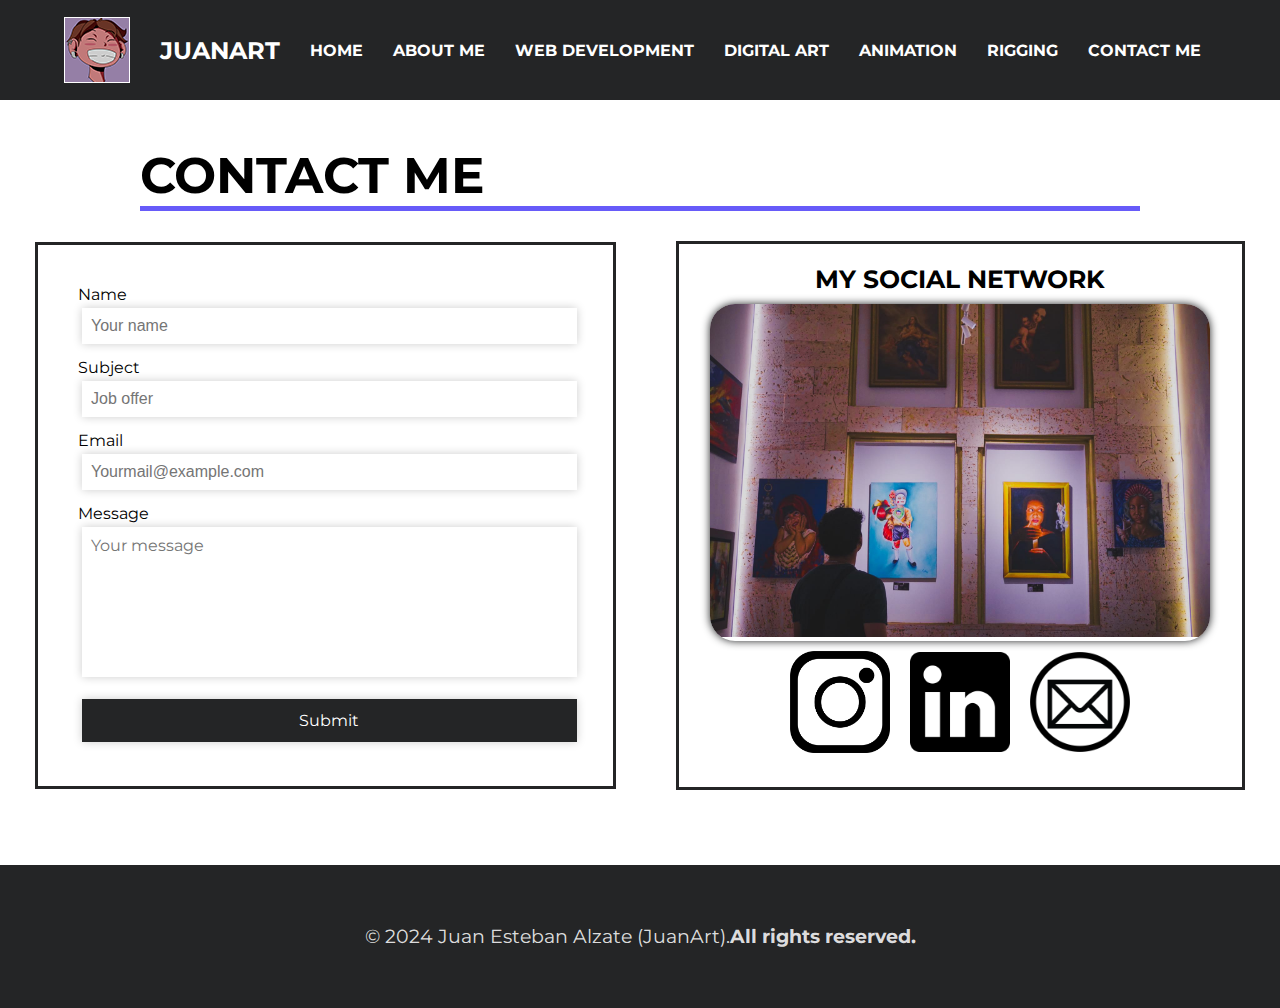
<file: Contactme/contactme.html>
<!DOCTYPE html>
<html lang="en">
<head>
    <meta charset="UTF-8">
    <meta name="viewport" content="width=device-width, initial-scale=1.0">
    <title>CONTACT ME || JUANART</title>
    <link rel="shortcut icon" href="../icono.png" type="image/x-icon">
    <link rel="stylesheet" href="estilos.css">
    <link rel="preconnect" href="https://fonts.googleapis.com">
<link rel="preconnect" href="https://fonts.gstatic.com" crossorigin>
<link href="https://fonts.googleapis.com/css2?family=Montserrat:ital,wght@0,100..900;1,100..900&display=swap" rel="stylesheet">
<link rel="stylesheet" href="estilos.css">
</head>
<body>
    
    <nav class="nav-bar">
        <input type="checkbox" id="toggle">
        <div class="logo">
            <img src="../icono.png" alt="">
            JUANART           
        </div>
        <ul class="nav-items">
            <li class="nav-item"><a href="../index.html" class="nav_item-link">Home</a></li>
            <li class="nav-item" ><a href="../Aboutme/aboutme.html" class="nav_item-link">About me</a></li>
            <li class="nav-item"><a href="WebProjects/WebProjects.html" class="nav_item-link">Web Development</a></li>
            <li class="nav-item">
                <div class="nav_item-link">Digital Art</div>
                <ul class="vertical-menu">
                    <li class="vertical-item"><a href="../Illustrations/illustrations.html" class="sub-item-link">Illustrations</a></li>
                    <li class="vertical-item"><a href="../Modeling/modeling.html" class="sub-item-link">Modeling</a></li>
                </ul>
            </li>
            <li class="nav-item">
                <div class="nav_item-link">Animation</div>
                <ul class="vertical-menu">
                    <li class="vertical-item"><a href="../3Danimation/3Danimation.html" class="sub-item-link">3D Animation</a></li>
                    <li class="vertical-item"><a href="../2Danimation/2Danimation.html" class="sub-item-link">2D Animation</a></li>
                </ul>
            </li>
            <li class="nav-item"><a href="../Rigging/Rigging.html" class="nav_item-link">Rigging</a></li>
            <li class="nav-item"><a href="../Contactme/contactme.html" class="nav_item-link">Contact me</a></li>
        </ul>
        <label for="toggle" class="icon-bars">
            <div class="line"></div>
            <div class="line"></div>
            <div class="line"></div>
        </label>
    </nav>
    <section class="form" id="contact">
        <div class="contact-container">
            <div class="form-tittle-container">
                <h2 class="form_tittle">CONTACT ME</h2>
            </div>
            <div class="contactos-container">
                <div class="form-container">
                    <form class="form_form" action="https://formspree.io/f/xyyrqlbp" method="post">
                        <div class="form_imput-container">
                            <label>Name
                                <input type="text" name="nombre" placeholder="Your name">
                            </label>
                        </div>
                        <div class="form_imput-container">
                            <label>Subject
                                <input type="text" name="asunto" placeholder="Job offer">
                            </label>
                        </div>
                        <div class="form_imput-container">
                            <label>Email
                                <input type="email" name="correo" placeholder="Yourmail@example.com">
                            </label>
                        </div>
                        <div class="form_imput-container">
                            <label>Message
                                <textarea name="mensaje" placeholder="Your message"></textarea>
                            </label>
                        </div>
                        <div class="form_imput-container">
                            <input type="submit" value="Submit">
                        </div>
                    </form>
                </div>
                <div class="contact-info">
                    <div class="redes-tittle-container">
                        <h3 class="redes-tittle">My social Network</h3>
                    </div>         
                    <div class="redes-img">
                        <img src="../Redes/Foto.jpeg" alt="">
                    </div>
                    <div class="redes-container">
                        <a href="https://www.instagram.com/hoowwg_/" target="_blank">
                            <div class="red-social"><img src="../Redes/Instagram.png" alt=""></div>
                        </a>
                        <a href="https://www.linkedin.com/in/juan-esteban-alzate-quintero-142877274/" target="_blank">
                            <div class="red-social"><img src="../Redes/Linkedin.png" alt=""></div>
                        </a>
                        <a href="mailto:juanesaq8@gmail.com">
                            <div class="red-social"><img src="../Redes/Email.png" alt=""></div>
                        </a>                          
                    </div>         
                </div>               
            </div>           
            
        </div>
    </section>
    <footer>
        <div class="footer-container">
            <p class="footer-message">&copy; 2024 Juan Esteban Alzate (JuanArt).<strong>All rights reserved.</strong></p>
        </div>
    </footer>
</body>
</html>
</file>
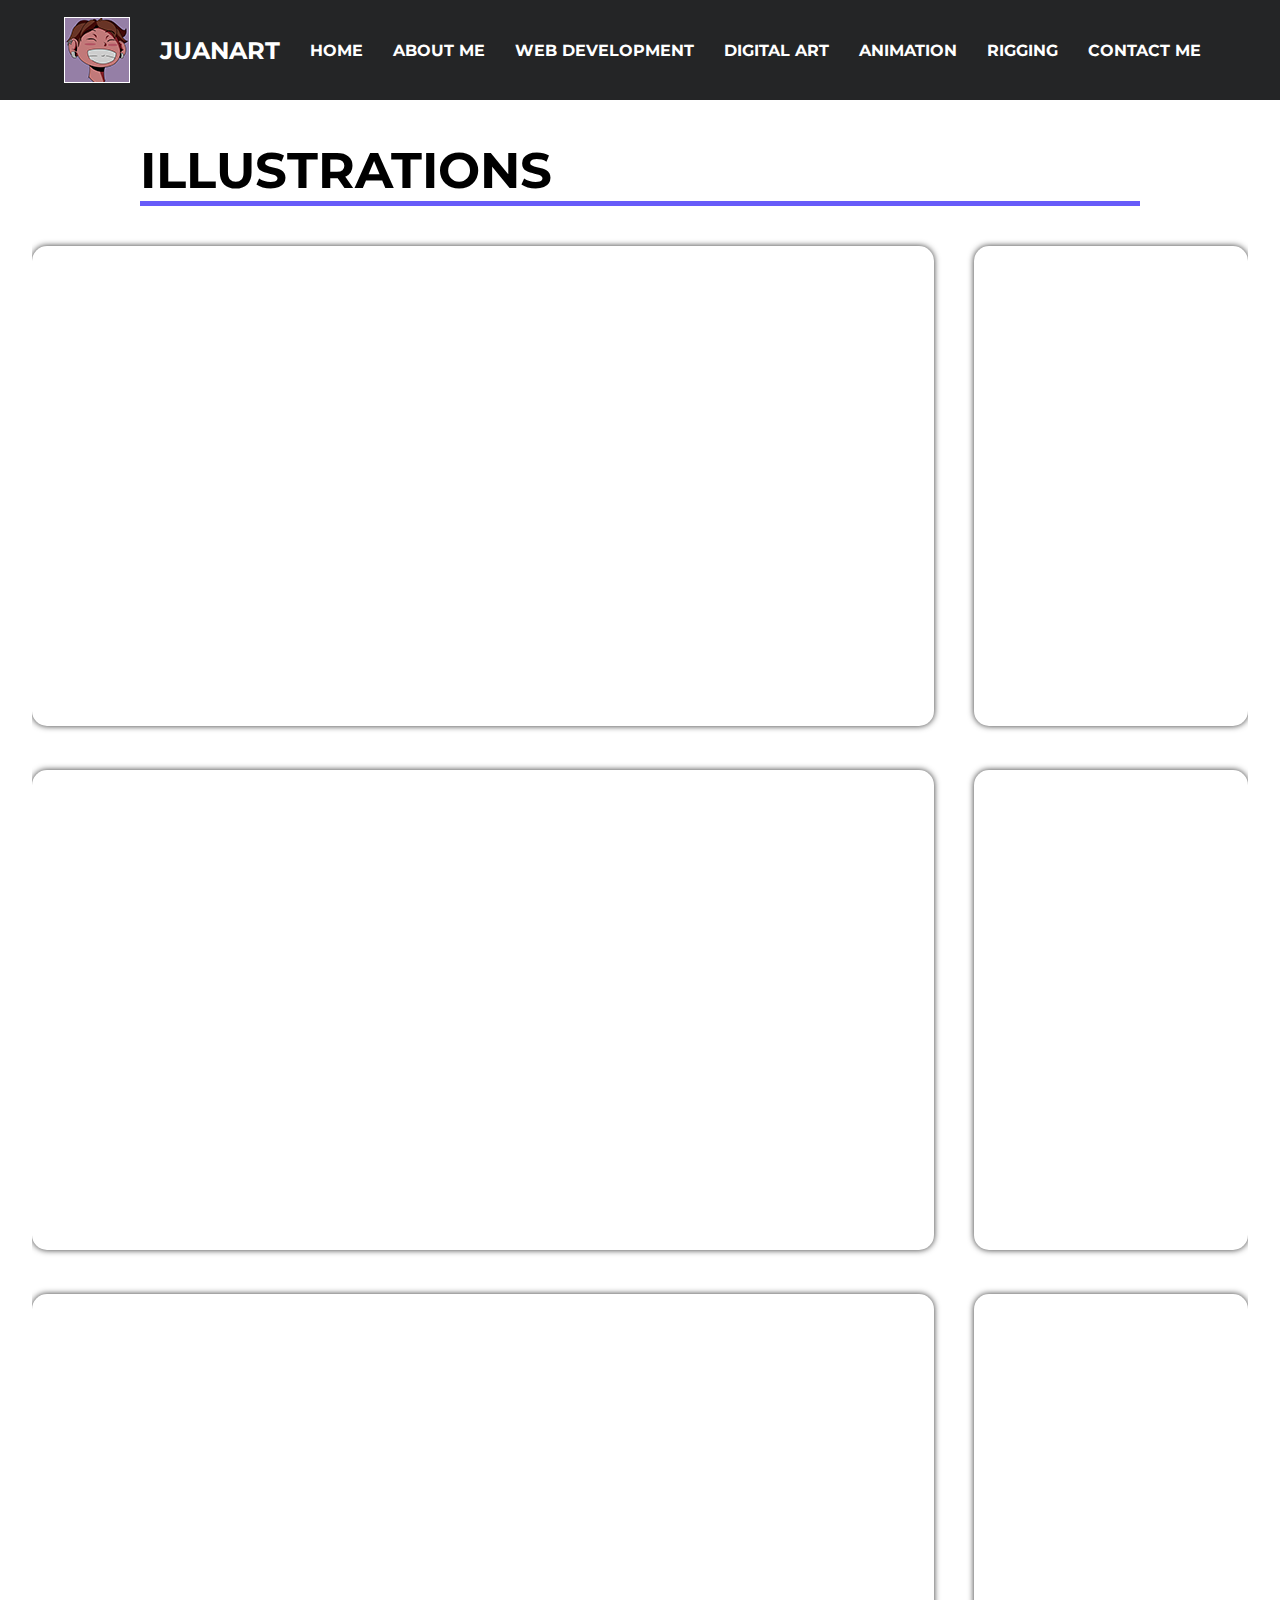
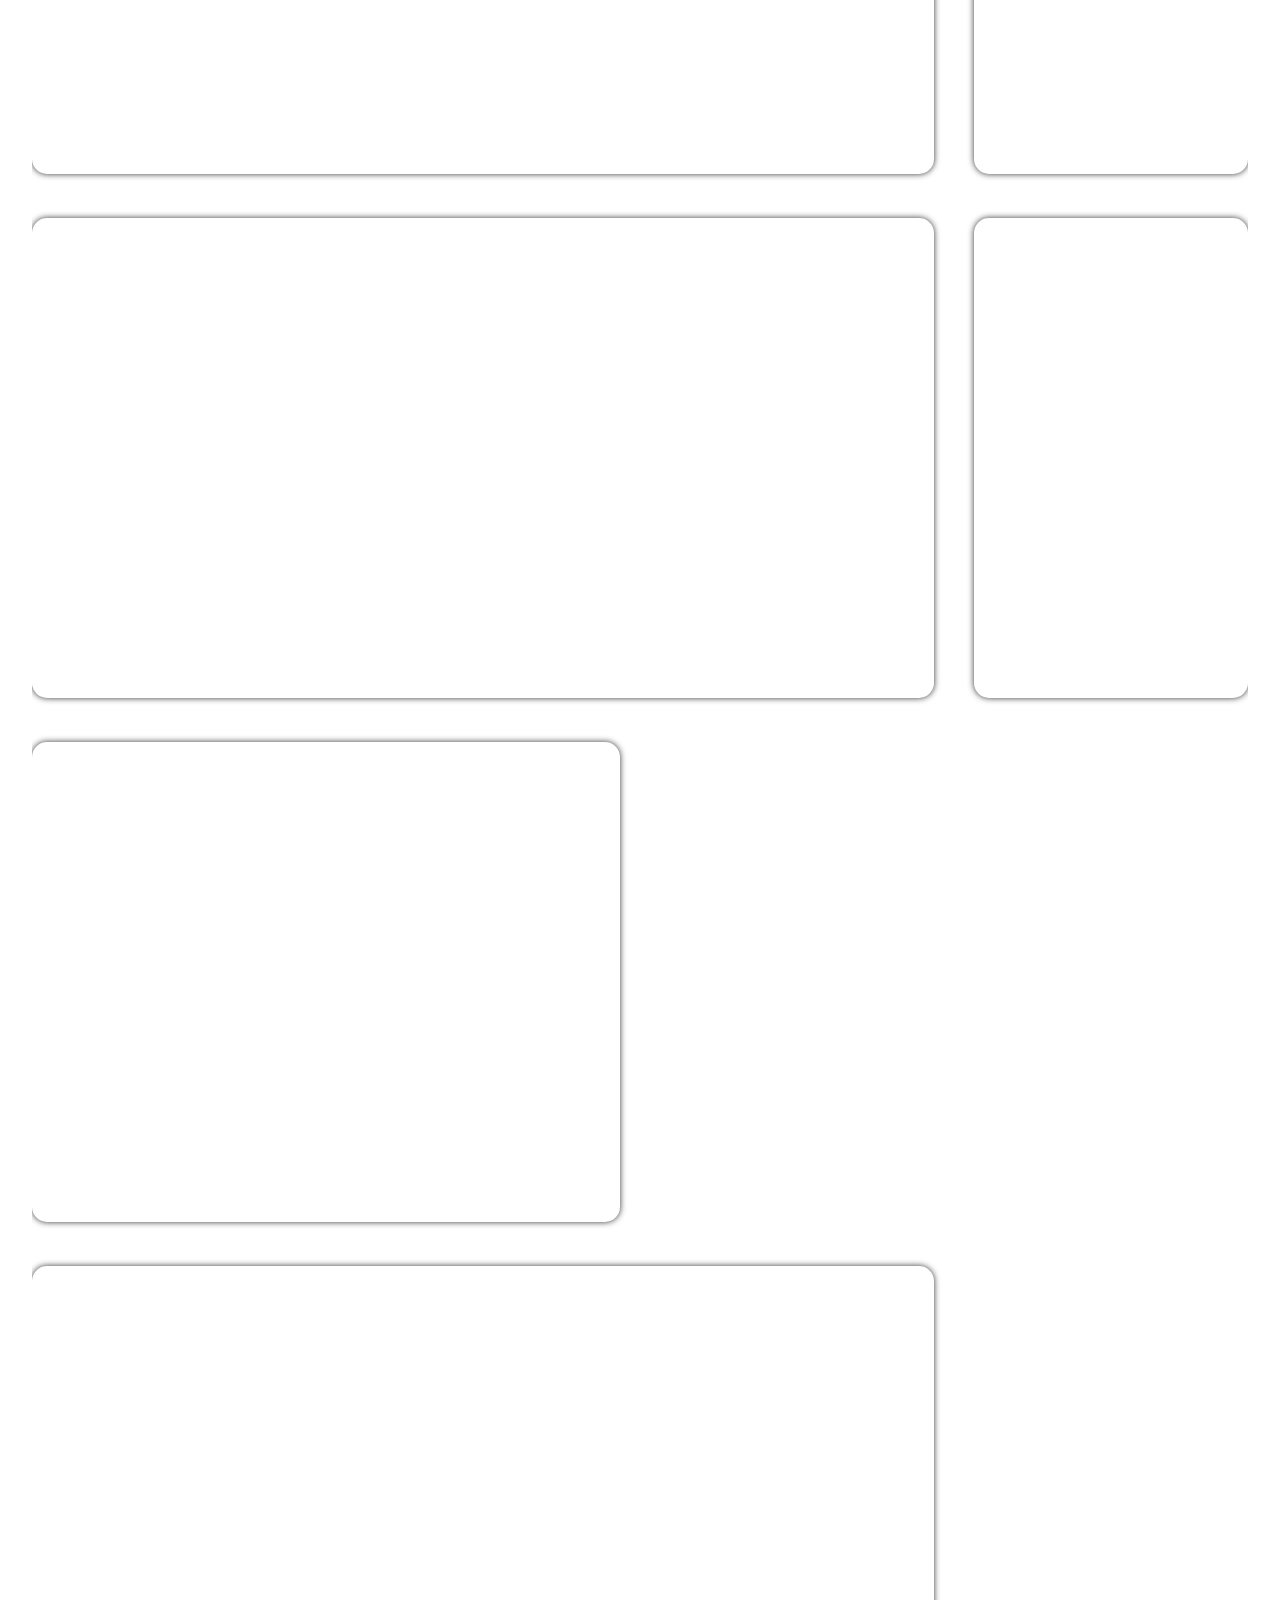
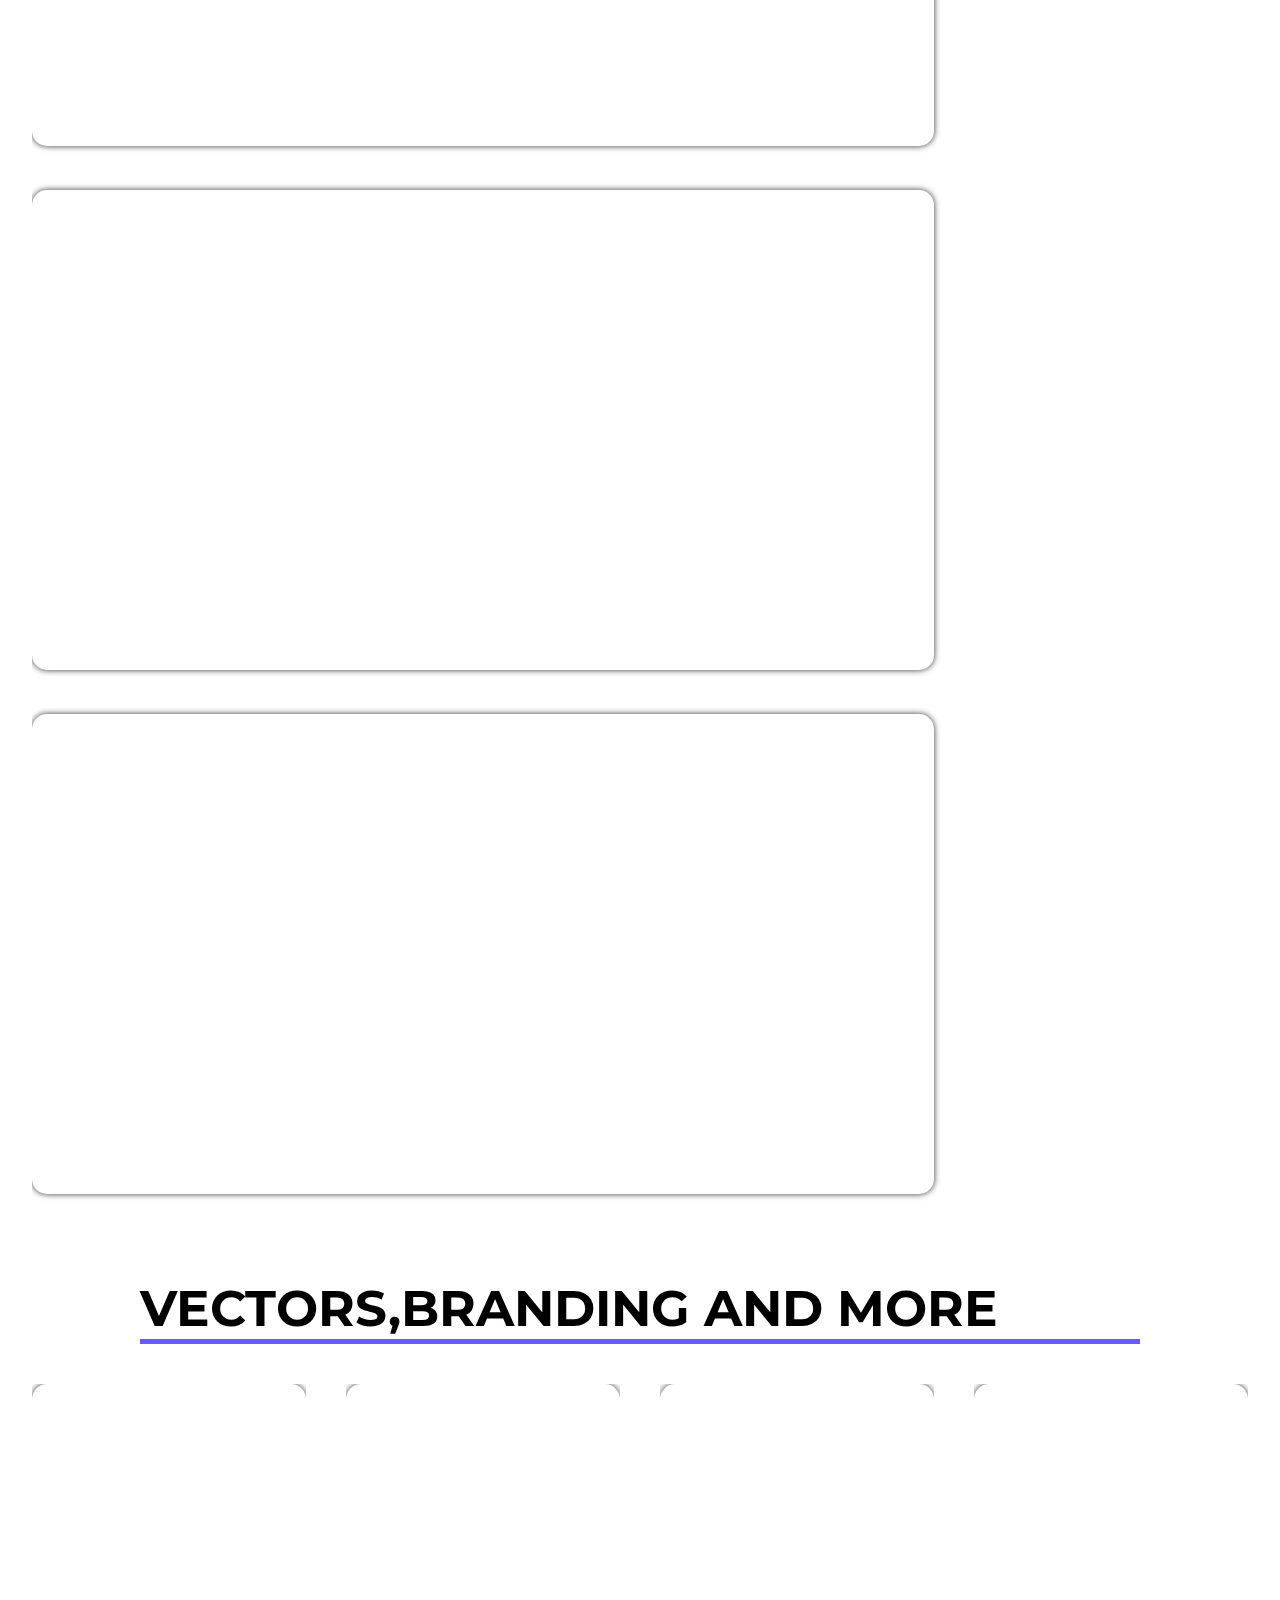
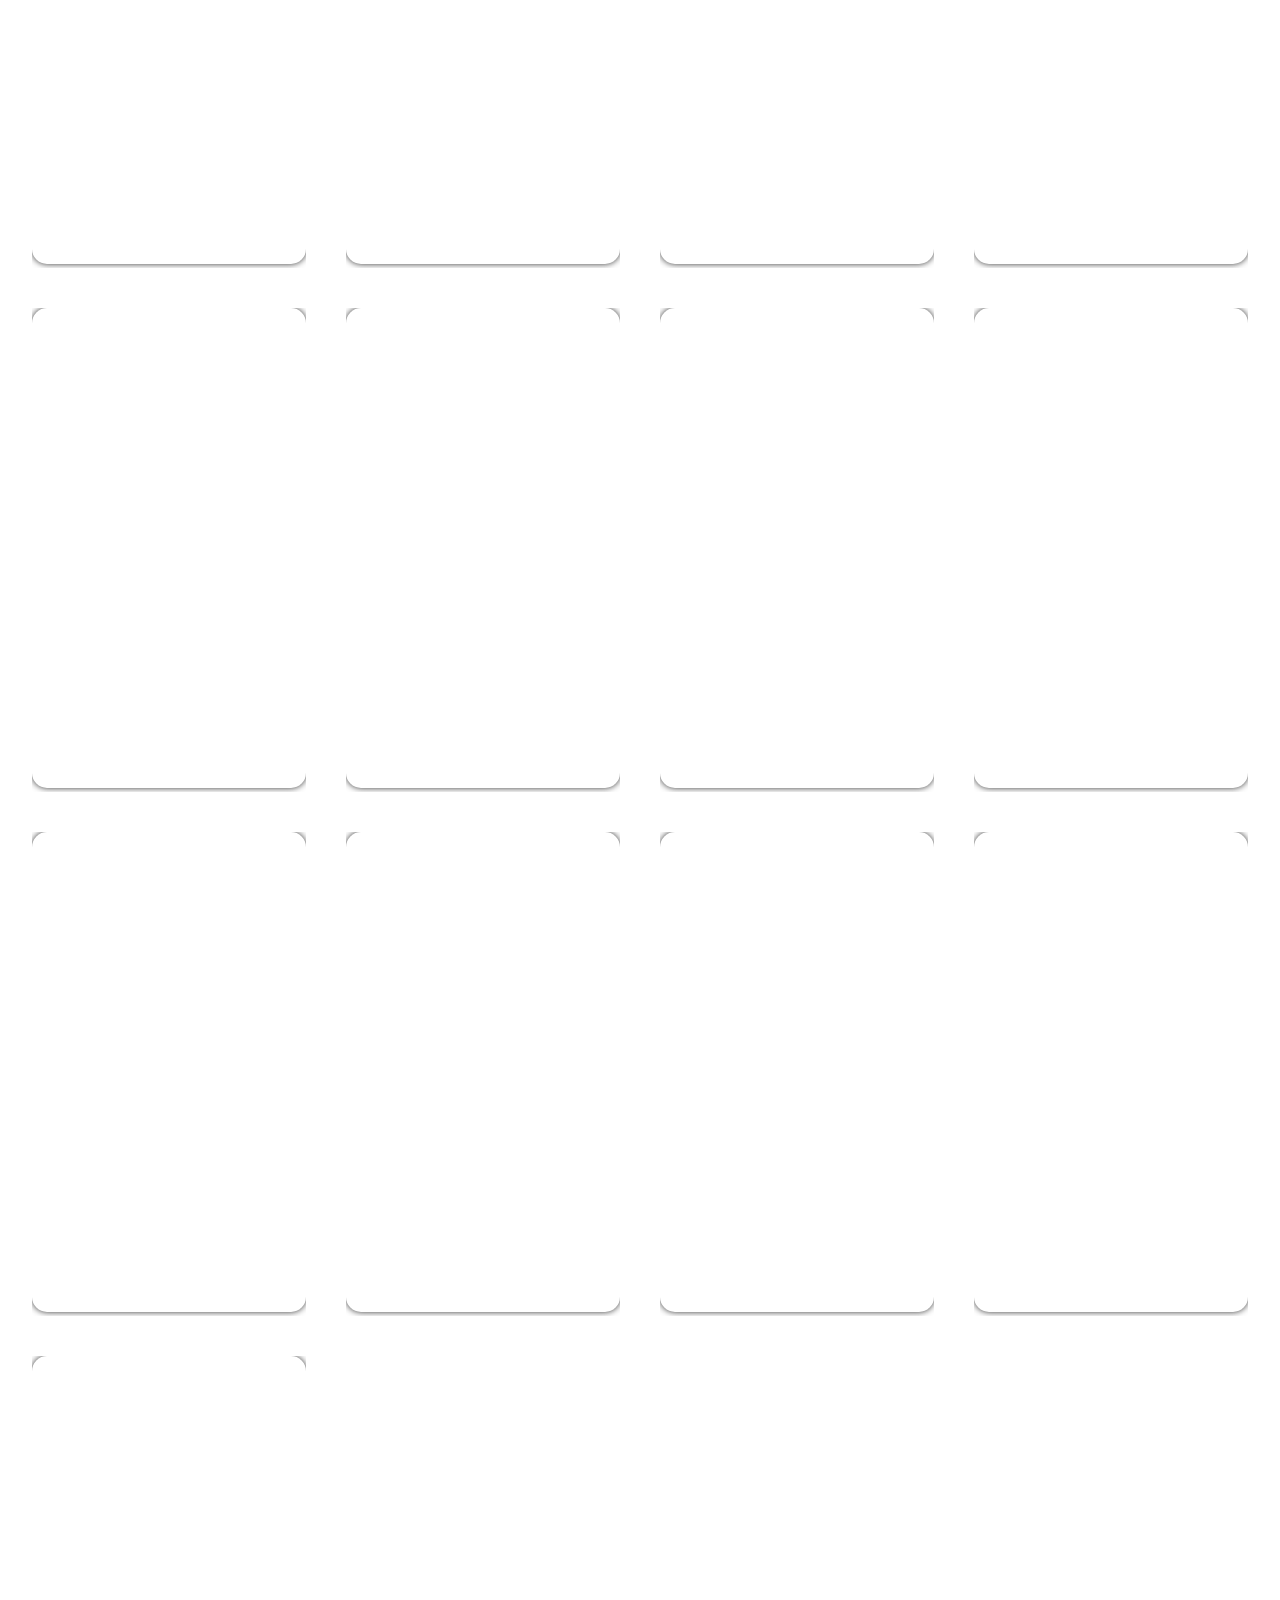
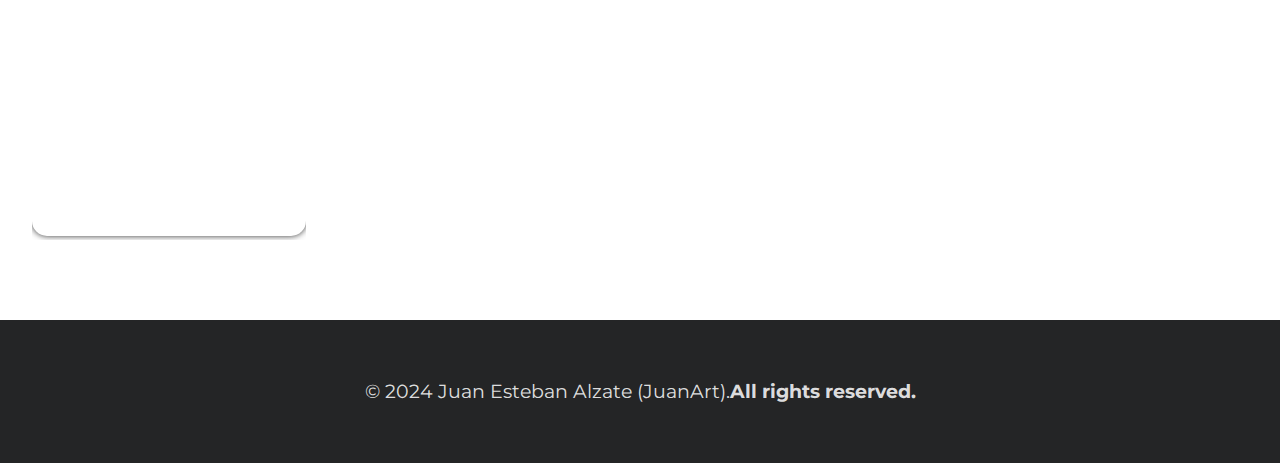
<file: Illustrations/illustrations.html>
<!DOCTYPE html>
<html lang="en">
<head>
    <meta charset="UTF-8">
    <meta name="viewport" content="width=device-width, initial-scale=1.0">
    <title>ILLUSTRATIONS || JUANART</title>
    <link rel="shortcut icon" href="../icono.png" type="image/x-icon">
    <link rel="stylesheet" href="estilos.css">
    <link rel="preconnect" href="https://fonts.googleapis.com">
<link rel="preconnect" href="https://fonts.gstatic.com" crossorigin>
<link href="https://fonts.googleapis.com/css2?family=Montserrat:ital,wght@0,100..900;1,100..900&display=swap" rel="stylesheet">
<link rel="stylesheet" href="estilos.css">
</head>
<body>
    <nav class="nav-bar">
        <input type="checkbox" id="toggle">
        <div class="logo">
            <img src="../icono.png" alt="">
            JUANART           
        </div>
        <ul class="nav-items">
            <li class="nav-item"><a href="../index.html" class="nav_item-link">Home</a></li>
            <li class="nav-item" ><a href="../Aboutme/aboutme.html" class="nav_item-link">About me</a></li>
            <li class="nav-item"><a href="WebProjects/WebProjects.html" class="nav_item-link">Web Development</a></li>
            <li class="nav-item">
                <div class="nav_item-link">Digital Art</div>
                <ul class="vertical-menu">
                    <li class="vertical-item"><a href="../Illustrations/illustrations.html" class="sub-item-link">Illustrations</a></li>
                    <li class="vertical-item"><a href="../Modeling/modeling.html" class="sub-item-link">Modeling</a></li>
                </ul>
            </li>
            <li class="nav-item">
                <div class="nav_item-link">Animation</div>
                <ul class="vertical-menu">
                    <li class="vertical-item"><a href="../3Danimation/3Danimation.html" class="sub-item-link">3D Animation</a></li>
                    <li class="vertical-item"><a href="../2Danimation/2Danimation.html" class="sub-item-link">2D Animation</a></li>
                </ul>
            </li>
            <li class="nav-item"><a href="../Rigging/Rigging.html" class="nav_item-link">Rigging</a></li>
            <li class="nav-item"><a href="../Contactme/contactme.html" class="nav_item-link">Contact me</a></li>
        </ul>
        <label for="toggle" class="icon-bars">
            <div class="line"></div>
            <div class="line"></div>
            <div class="line"></div>
        </label>
    </nav>
    <div class="illustration-tittle">
        <h2>ILLUSTRATIONS</h2>
    </div>
    <section class="Illustrations">
        <div class="galeria-illustrations">
            <div class="illustration-item"><a class="ilustration-link" href="#image1"><iframe src="https://drive.google.com/file/d/1v_c41K-_8UP5cO3apjHRJoPkK5pHd42I/preview" width="640" height="480" style="pointer-events: none; border: none; border-radius: 15px;" allow="autoplay"></iframe>
            </a></div>
            <div class="illustration-item"><a class="ilustration-link" href="#image2"><iframe src="https://drive.google.com/file/d/1H6CMJm6v-naZ3li6rMjKwIwfNAd1YPOf/preview" width="640" height="480" style="pointer-events: none;  border: none; border-radius: 15px;" allow="autoplay"></iframe></a></div>
            <div class="illustration-item"><a class="ilustration-link" href="#image3"><iframe src="https://drive.google.com/file/d/1-Gey4uxwe3yva-6GJ9QKK9f9-sm9UzbS/preview" width="640" height="480" style="pointer-events: none; border: none; border-radius: 15px;" allow="autoplay"></iframe></a></div>
            <div class="illustration-item"><a class="ilustration-link" href="#image4"><iframe src="https://drive.google.com/file/d/1bIcswW1DQ46bzk-_CebcwQ4ZCzF7i69Y/preview" width="640" height="480" style="pointer-events: none; border: none; border-radius: 15px;" allow="autoplay"></iframe></a></div>
            <div class="illustration-item"><a class="ilustration-link" href="#image5"><iframe src="https://drive.google.com/file/d/1apfSNT1Pt9xpoYtiKRAjtnNgdaRknPPy/preview" width="640" height="480" style="pointer-events: none; border: none; border-radius: 15px;" allow="autoplay"></iframe></a></div>
            <div class="illustration-item"><a class="ilustration-link" href="#image6"><iframe src="https://drive.google.com/file/d/12zpIyXRfz9BfbcQ3M3HDFi9_nxH9hoN3/preview" width="640" height="480" style="pointer-events: none; border: none; border-radius: 15px;" allow="autoplay"></iframe></a></div>
            <div class="illustration-item"><a class="ilustration-link" href="#image7"><iframe src="https://drive.google.com/file/d/1JItz1Jq1qDt9toyOmhBT0eM-4XS6oaXT/preview" width="640" height="480" style="pointer-events: none; border: none; border-radius: 15px;" allow="autoplay"></iframe></a></div>
            <div class="illustration-item"><a class="ilustration-link" href="#image8"><iframe src="https://drive.google.com/file/d/1xpaQPuPDieT2KRfpfkxnfXyULDC9e0lj/preview" width="640" height="480" style="pointer-events: none; border: none; border-radius: 15px;" allow="autoplay"></iframe></a></div>
            <div class="illustration-item"><a class="ilustration-link" href="#image9"><iframe src="https://drive.google.com/file/d/1L9QqQNxwRKPKdZdZhhMYQ9jhtI03u-7c/preview" width="640" height="480" style="pointer-events: none; border: none; border-radius: 15px;" allow="autoplay"></iframe></a></div>
            <div class="illustration-item"><a class="ilustration-link" href="#image10"><iframe src="https://drive.google.com/file/d/1-_ruFBSQmMG2Mq49Xj5qp80eY9vZBWDR/preview" width="640" height="480" style="pointer-events: none; border: none; border-radius: 15px;" allow="autoplay"></iframe></a></div>
            <div class="illustration-item"><a class="ilustration-link" href="#image11"><iframe src="https://drive.google.com/file/d/1QVj9-_i0t1zEZUSUD6xFg-y2O90dkH6Q/preview" width="640" height="480" style="pointer-events: none; border: none; border-radius: 15px;" allow="autoplay"></iframe></a></div>
            <div class="illustration-item"><a class="ilustration-link" href="#image12"><iframe src="https://drive.google.com/file/d/1D111HTsse3SOESXw6gQHxYWQuZ2ZFBIZ/preview" width="640" height="480" style="pointer-events: none; border: none; border-radius: 15px;" allow="autoplay"></iframe></a></div>   
        </div>

    </section>

    <div class="illustration-tittle">
        <h2>VECTORS,BRANDING AND MORE</h2>
    </div>
    <section class="more">
        <div class="galeria-more">
            <div class="more-item"><a class="more-link" href="#more1"><iframe src="https://drive.google.com/file/d/1_kjyKzi-R6hVFexso5dEUUwEKP78fzys/preview" width="640" height="480" style="pointer-events: none; border: none; border-radius: 15px;" allow="autoplay"></iframe></a></div>
            <div class="more-item"><a class="more-link" href="#more2"><iframe src="https://drive.google.com/file/d/15V88SgA5jvM6lTkbqYJ4GG6ysHk4tM2e/preview" width="640" height="480" style="pointer-events: none; border: none; border-radius: 15px;" allow="autoplay"></iframe></a></div>
            <div class="more-item"><a class="more-link" href="#more3"><iframe src="https://drive.google.com/file/d/1ffqExt7N6xw7zpbdg7T-SrWBc3JPqrUC/preview" width="640" height="480" style="pointer-events: none; border: none; border-radius: 15px;" allow="autoplay"></iframe></a></div>
            <div class="more-item"><a class="more-link" href="#more4"><iframe src="https://drive.google.com/file/d/1ZutkLlMWWalCpqR3aTvMkqIHsG_iFQOz/preview" width="640" height="480" style="pointer-events: none; border: none; border-radius: 15px;" allow="autoplay"></iframe></a></div>
            <div class="more-item"><a class="more-link" href="#more5"><iframe src="https://drive.google.com/file/d/1g1xVZNgWO_GC0Nkuk7ukTw63xFOeuUta/preview" width="640" height="480" style="pointer-events: none; border: none; border-radius: 15px;" allow="autoplay"></iframe></a></div>
            <div class="more-item"><a class="more-link" href="#more6"><iframe src="https://drive.google.com/file/d/1cQCf0ma05Ty6mMbZsCZx0O1B6Ph4WUgY/preview" width="640" height="480" style="pointer-events: none; border: none; border-radius: 15px;" allow="autoplay"></iframe></a></div>
            <div class="more-item"><a class="more-link" href="#more7"><iframe src="https://drive.google.com/file/d/1cWBk5c2Fji5bNuFPhLa6cPtMJ3m0m7Xz/preview" width="640" height="480" style="pointer-events: none; border: none; border-radius: 15px;" allow="autoplay"></iframe></a></div>
            <div class="more-item"><a class="more-link" href="#more8"><iframe src="https://drive.google.com/file/d/1VwtTOsjrZpiPQRV25M5GAEUdF_agdum8/preview" width="640" height="480" style="pointer-events: none; border: none; border-radius: 15px;" allow="autoplay"></iframe></a></div>
            <div class="more-item"><a class="more-link" href="#more9"><iframe src="https://drive.google.com/file/d/1kV2-2OmQiyApCBANLOIL_pIi8QWzJDea/preview" width="640" height="480" style="pointer-events: none; border: none; border-radius: 15px;" allow="autoplay"></iframe></a></div>
            <div class="more-item"><a class="more-link" href="#more10"><iframe src="https://drive.google.com/file/d/1v99A-eOkW4NlzJxuhQqQcHPhsGkP42f2/preview" width="640" height="480" style="pointer-events: none; border: none; border-radius: 15px;" allow="autoplay"></iframe></a></div>
            <div class="more-item"><a class="more-link" href="#more11"><iframe src="https://drive.google.com/file/d/1cwA-zCaZcfCdC9axChxoxvVF_zHV-fV_/preview" width="640" height="480" style="pointer-events: none; border: none; border-radius: 15px;" allow="autoplay"></iframe></a></div>
            <div class="more-item"><a class="more-link" href="#more12"><iframe src="https://drive.google.com/file/d/1PQ5GRbC7PKOWxl8wxGtVxm1-FmQhcIFt/preview" width="640" height="480" style="pointer-events: none; border: none; border-radius: 15px;" allow="autoplay"></iframe></a></div>
            <div class="more-item"><a class="more-link" href="#more13"><iframe src="https://drive.google.com/file/d/1YvGqt4phLdSMPce5rgjdlVEzkCKIYtFL/preview" width="640" height="480" style="pointer-events: none; border: none; border-radius: 15px;" allow="autoplay"></iframe></a></div>    
        </div>
    </section>

    <footer>
        <div class="footer-container">
            <p class="footer-message">&copy; 2024 Juan Esteban Alzate (JuanArt).<strong>All rights reserved.</strong></p>
        </div>
    </footer>
</body>
</html>
</file>
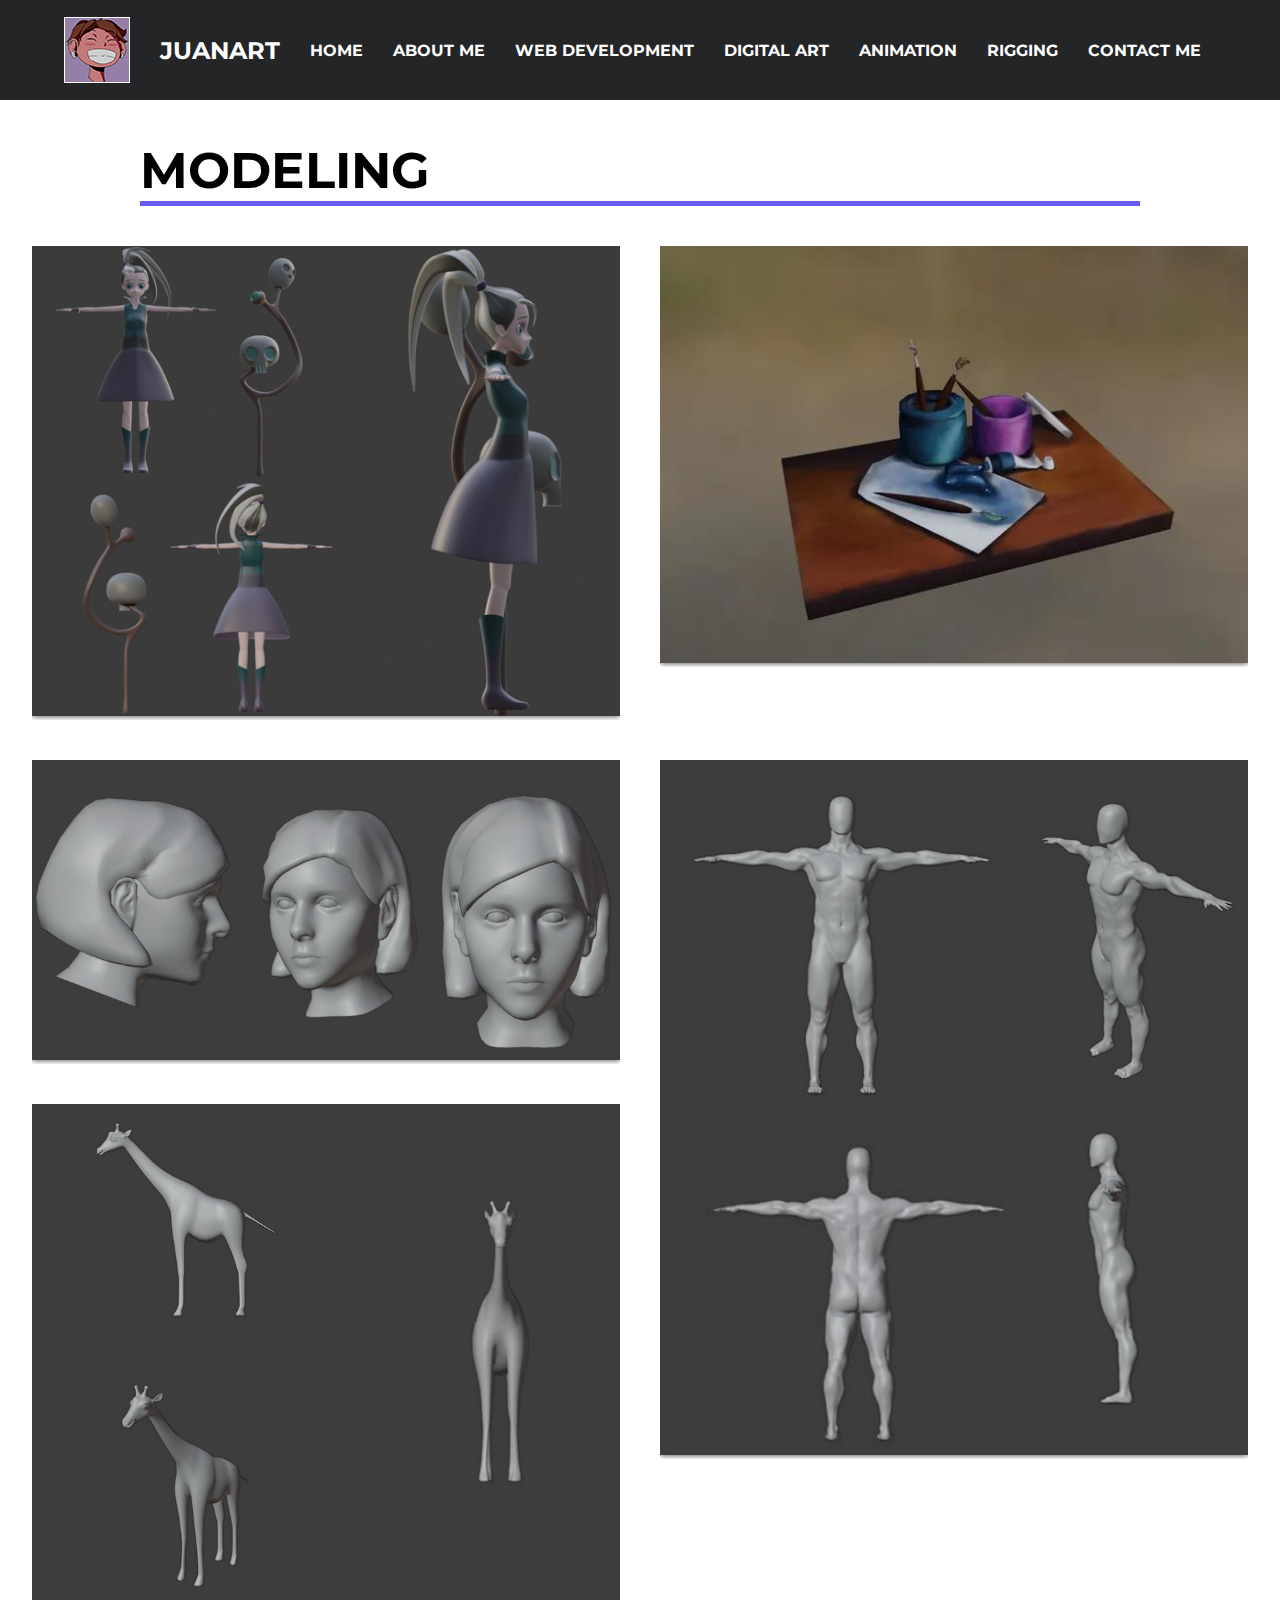
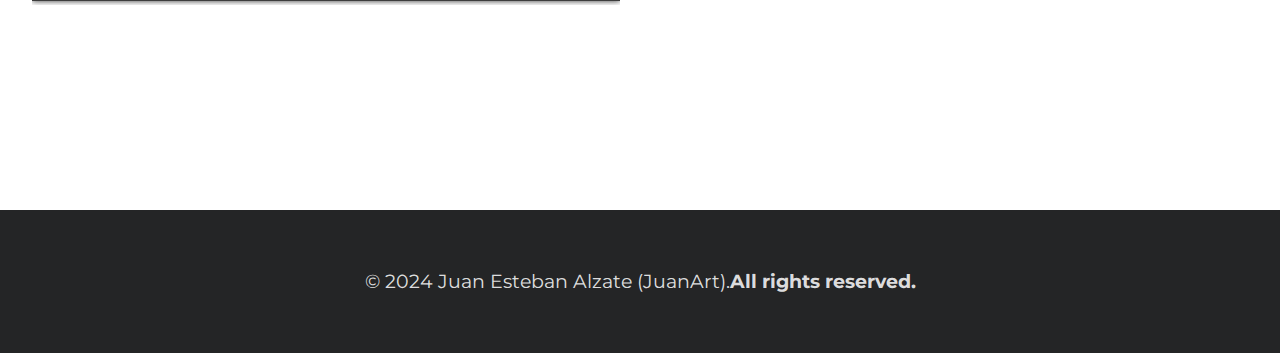
<file: Modeling/modeling.html>
<!DOCTYPE html>
<html lang="en">
<head>
    <meta charset="UTF-8">
    <meta name="viewport" content="width=device-width, initial-scale=1.0">
    <title>MODELING || JUANART</title>
    <link rel="shortcut icon" href="../icono.png" type="image/x-icon">
    <link rel="stylesheet" href="estilos.css">
    <link rel="preconnect" href="https://fonts.googleapis.com">
<link rel="preconnect" href="https://fonts.gstatic.com" crossorigin>
<link href="https://fonts.googleapis.com/css2?family=Montserrat:ital,wght@0,100..900;1,100..900&display=swap" rel="stylesheet">
<link rel="stylesheet" href="estilos.css">
</head>
<body>
    <nav class="nav-bar">
        <input type="checkbox" id="toggle">
        <div class="logo">
            <img src="../icono.png" alt="">
            JUANART           
        </div>
        <ul class="nav-items">
            <li class="nav-item"><a href="../index.html" class="nav_item-link">Home</a></li>
            <li class="nav-item" ><a href="../Aboutme/aboutme.html" class="nav_item-link">About me</a></li>
            <li class="nav-item"><a href="#" class="nav_item-link">Web Development</a></li>
            <li class="nav-item">
                <div class="nav_item-link">Digital Art</div>
                <ul class="vertical-menu">
                    <li class="vertical-item"><a href="../Illustrations/illustrations.html" class="sub-item-link">Illustrations</a></li>
                    <li class="vertical-item"><a href="../Modeling/modeling.html" class="sub-item-link">Modeling</a></li>
                </ul>
            </li>
            <li class="nav-item">
                <div class="nav_item-link">Animation</div>
                <ul class="vertical-menu">
                    <li class="vertical-item"><a href="../3Danimation/3Danimation.html" class="sub-item-link">3D Animation</a></li>
                    <li class="vertical-item"><a href="../2Danimation/2Danimation.html" class="sub-item-link">2D Animation</a></li>
                </ul>
            </li>
            <li class="nav-item"><a href="../Rigging/Rigging.html" class="nav_item-link">Rigging</a></li>
            <li class="nav-item"><a href="../Contactme/contactme.html" class="nav_item-link">Contact me</a></li>
        </ul>
        <label for="toggle" class="icon-bars">
            <div class="line"></div>
            <div class="line"></div>
            <div class="line"></div>
        </label>
    </nav>
    <div class="models">
        <h2>MODELING</h2>
    </div>
    <section class="Modeling">
        <div class="galeria-models">
            <div class="models-item"><a class="models-link" href="#image1"><img src="models/1.jpg" alt=""></a></div>
            <div class="models-item"><a class="models-link" href="#image2"><img src="models/2.png" alt=""></a></div>
            <div class="models-item"><a class="models-link" href="#image3"><img src="models/3.png" alt=""></a></div>
            <div class="models-item"><a class="models-link" href="#image4"><img src="models/4.png" alt=""></a></div>
            <div class="models-item"><a class="models-link" href="#image5"><img src="models/5.png" alt=""></a></div>
        </div>
        <article class="light-box" id="image1">
            <a href="#image12" class="previous"><img src="../Icons/L-arrow.png" alt="" class="iconos"></a>
            <img src="models/1.jpg" alt="" class="illu-ventana">
            <a href="#image2" class="next"> <img src="../Icons/R-arrow.png" alt="" class="iconos"></a>
            <a href="#" class="close"><img src="../Icons/close.png" alt="" class="iconos"></i></a>
        </article>
        <article class="light-box" id="image2">
            <a href="#image1" class="previous"><img src="../Icons/L-arrow.png" alt="" class="iconos"></a>
            <img src="models/2.png" alt="" class="illu-ventana">
            <a href="#image3" class="next"> <img src="../Icons/R-arrow.png" alt="" class="iconos"></a>
            <a href="#" class="close"><img src="../Icons/close.png" alt="" class="iconos"></i></a>
        </article>
        <article class="light-box" id="image3">
            <a href="#image2" class="previous"><img src="../Icons/L-arrow.png" alt="" class="iconos"></a>
            <img src="models/3.png" alt="" class="illu-ventana">
            <a href="#image4" class="next"> <img src="../Icons/R-arrow.png" alt="" class="iconos"></a>
            <a href="#" class="close"><img src="../Icons/close.png" alt="" class="iconos"></i></a>
        </article>
        <article class="light-box" id="image4">
            <a href="#image3" class="previous"><img src="../Icons/L-arrow.png" alt="" class="iconos"></a>
            <img src="models/4.png" alt="" class="illu-ventana">
            <a href="#image5" class="next"> <img src="../Icons/R-arrow.png" alt="" class="iconos"></a>
            <a href="#" class="close"><img src="../Icons/close.png" alt="" class="iconos"></i></a>
        </article>
        <article class="light-box" id="image5">
            <a href="#image4" class="previous"><img src="../Icons/L-arrow.png" alt="" class="iconos"></a>
            <img src="models/5.png" alt="" class="illu-ventana">
            <a href="#image1" class="next"> <img src="../Icons/R-arrow.png" alt="" class="iconos"></a>
            <a href="#" class="close"><img src="../Icons/close.png" alt="" class="iconos"></i></a>
        </article>
    </section>

    <footer>
        <div class="footer-container">
            <p class="footer-message">&copy; 2024 Juan Esteban Alzate (JuanArt).<strong>All rights reserved.</strong></p>
        </div>
    </footer>
</body>
</html>
</file>
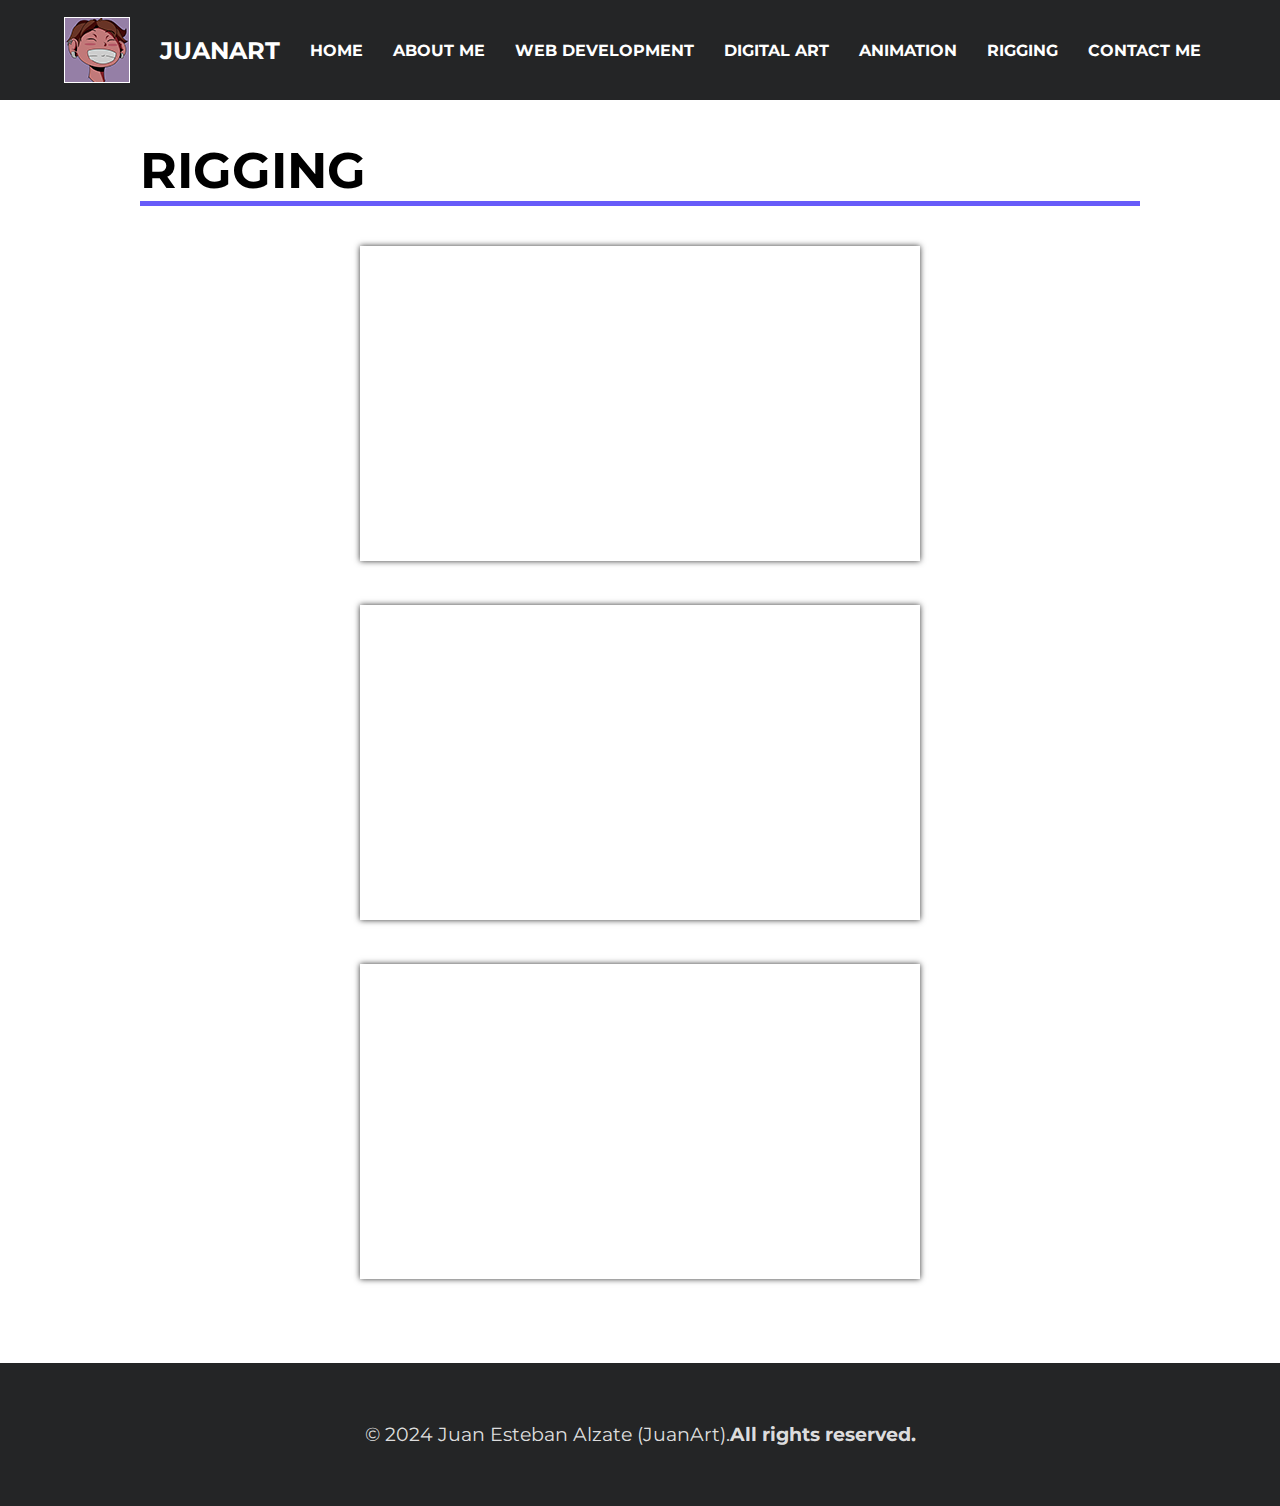
<file: Rigging/Rigging.html>
<!DOCTYPE html>
<html lang="en">
<head>
    <meta charset="UTF-8">
    <meta name="viewport" content="width=device-width, initial-scale=1.0">
    <title>RIGGING || JUANART</title>
    <link rel="shortcut icon" href="../icono.png" type="image/x-icon">
    <link rel="stylesheet" href="estilos.css">
    <link rel="preconnect" href="https://fonts.googleapis.com">
<link rel="preconnect" href="https://fonts.gstatic.com" crossorigin>
<link href="https://fonts.googleapis.com/css2?family=Montserrat:ital,wght@0,100..900;1,100..900&display=swap" rel="stylesheet">
<link rel="stylesheet" href="estilos.css">
</head>
<body>
    <nav class="nav-bar">
        <input type="checkbox" id="toggle">
        <div class="logo">
            <img src="../icono.png" alt="">
            JUANART           
        </div>
        <ul class="nav-items">
            <li class="nav-item"><a href="../index.html" class="nav_item-link">Home</a></li>
            <li class="nav-item" ><a href="../Aboutme/aboutme.html" class="nav_item-link">About me</a></li>
            <li class="nav-item"><a href="WebProjects/WebProjects.html" class="nav_item-link">Web Development</a></li>
            <li class="nav-item">
                <div class="nav_item-link">Digital Art</div>
                <ul class="vertical-menu">
                    <li class="vertical-item"><a href="../Illustrations/illustrations.html" class="sub-item-link">Illustrations</a></li>
                    <li class="vertical-item"><a href="../Modeling/modeling.html" class="sub-item-link">Modeling</a></li>
                </ul>
            </li>
            <li class="nav-item">
                <div class="nav_item-link">Animation</div>
                <ul class="vertical-menu">
                    <li class="vertical-item"><a href="../3Danimation/3Danimation.html" class="sub-item-link">3D Animation</a></li>
                    <li class="vertical-item"><a href="../2Danimation/2Danimation.html" class="sub-item-link">2D Animation</a></li>
                </ul>
            </li>
            <li class="nav-item"><a href="../Rigging/Rigging.html" class="nav_item-link">Rigging</a></li>
            <li class="nav-item"><a href="../Contactme/contactme.html" class="nav_item-link">Contact me</a></li>
        </ul>
        <label for="toggle" class="icon-bars">
            <div class="line"></div>
            <div class="line"></div>
            <div class="line"></div>
        </label>
    </nav>
    <div class="animations-tittle">
        <h2>RIGGING</h2>
    </div>
    <section class="Animations">
        <div class="galeria-animations">
            <div class="animation-item"><iframe width="560" height="315" src="https://www.youtube.com/embed/9-gFwlY4m8o?si=r2MBCHpNvXtSOYom" title="YouTube video player" frameborder="0" allow="accelerometer; autoplay; clipboard-write; encrypted-media; gyroscope; picture-in-picture; web-share" referrerpolicy="strict-origin-when-cross-origin" allowfullscreen></iframe></div>
            <div class="animation-item"><iframe width="560" height="315" src="https://www.youtube.com/embed/MmbDobfzNmI?si=gMuF7nIvdZON1lMs" title="YouTube video player" frameborder="0" allow="accelerometer; autoplay; clipboard-write; encrypted-media; gyroscope; picture-in-picture; web-share" referrerpolicy="strict-origin-when-cross-origin" allowfullscreen></iframe></div>
            <div class="animation-item"><iframe width="560" height="315" src="https://www.youtube.com/embed/pqB_CzMNJyg?si=J-TVNXHsgHuRUd9d" title="YouTube video player" frameborder="0" allow="accelerometer; autoplay; clipboard-write; encrypted-media; gyroscope; picture-in-picture; web-share" referrerpolicy="strict-origin-when-cross-origin" allowfullscreen></iframe></div>
        </div>
    <footer>
        <div class="footer-container">
            <p class="footer-message">&copy; 2024 Juan Esteban Alzate (JuanArt).<strong>All rights reserved.</strong></p>
        </div>
    </footer>
</body>
</html>
</file>
<file: estilos.css>
* {
    padding: 0;
    margin: 0;
    box-sizing: border-box;
    scroll-behavior: smooth;
}

body{
    font-family:"Montserrat";
}

/*----------------NAV-BAR--------------*/
.nav-bar {
    position: sticky;
    z-index: 10;
    left: 0;
    right: 0;
    top: 0;
    font-family: "Montserrat";
    padding: 0 5%;
    height: 100px;
    background-color: #242526;
}

.logo {
    float: left;
    width: 20%;
    height: 100%;
    display: flex;
    align-items: center;
    font-size: 24px;
    color: #fff;
    text-transform: uppercase;
    font-weight: bold;
}
.logo img{
    margin-right: 30px;
    border: 1px solid #fff;
}

.nav-items {
    float: right;
    padding: 0;
    margin: 0;
    width: 80%;
    height: 100%;
    display: flex;
    justify-content: flex-end; 
    align-items: center;
    overflow: hidden; 
}
.nav-item {
    list-style: none;
}
.nav_item-link {
    display: block;
    text-transform: uppercase;
    padding: 15px;
    font-size: 16px;
    font-weight: bold;
    color: #fff;
    text-decoration: none;
}

.nav_item-link:hover {
    border-bottom: 4px solid #675bf9;
}

.vertical-menu {
    position: absolute;
    display: none;
    list-style: none; 
    width: 150px;
    background-color: #242526;
    padding: 5px 0;
}
.vertical-item{
    margin: 5px 0;
}
.nav-item:hover .vertical-menu {
    display: block;
}
.vertical-item:hover {
    border-bottom: 4px solid #675bf9;
}
.sub-item-link {
    padding: 10px;
    text-transform: uppercase;
    font-weight: bold;
    color: #fff;
    text-decoration: none;
}
#toggle {
    position: absolute;
    top: -100px;
}

.icon-bars {
    display: none;
    position: absolute;
    right: 5%;
    top: 50%;
    transform: translateY(-50%);
}

.line {
    width: 30px;
    height: 5px;
    background-color: #fff;
    margin: 5px;
    border-radius: 3px;
    transition: all .3s ease-in-out;
}



/*----------------HEADER--------------*/



header{
    width: 100%;
    height: 800px;
    background: linear-gradient(to top, rgba(0, 0, 0, 1) 0%, rgba(0, 0, 0, 0) 50%), 
                url("Foto4.jpg") no-repeat center center;
    background-size: cover;
    background-attachment:fixed ;
    box-shadow: 0 0 9px 0 #242526;
}

.header-texts{
    display: flex;
    height: 430px;
    width: 100%;
    padding-top: 600px;
    padding-bottom: 30px;
    justify-content: center;
    flex-direction: column;
    color: #fff;
    text-transform: uppercase;
    text-align: center;
}
.header-texts h1{
    font-size: 50px;
}
.header-texts h2 {
    font-size: 30px;
    font-weight: 600;
}
.header-texts h3 {
    font-size: 30px;
    font-weight: 600;
}


/*----------------PORTFOLIO--------------*/
.container-port{
    padding: 60px 0;
    width: 90%;
    max-width: 1000px;
    margin: auto;
    overflow: hidden;

    view-timeline-name: --anim;
    view-timeline-axis: block;

    animation-timeline: --anim;
    animation-name: show;

    animation-range: entry 25% cover 30% ;
    animation-fill-mode: both;
}

.portfolio-tittle{
    text-transform: uppercase;
    font-size: 50px;
    margin-bottom: 40px;
    border-bottom: 5px solid #675bf9;
}
.galeria-port{
    display: flex;
    justify-content: space-between;
    flex-wrap: wrap;
    gap: 10px;
}
.img-port{
    width: calc(33.333% - 20px); /* Calcula el ancho para 3 columnas, restando los márgenes */
    margin-bottom: 20px;
    overflow: hidden;
    position: relative;
    cursor: pointer;
    aspect-ratio: 1;
    justify-content: center;
    align-items: center;
    border: 3px solid #242526;
    color: #242526;
}
.img-port img{
    width: 100%;
    height: 100%;
    object-fit: cover;
    display: block;
    border: 3px solid #242526;
    box-shadow: 0 0 9px 0 #242526;
}
.img-port iframe{
    width: 100%;
    height: 100%;
    position: absolute;
    border: 3px solid #242526;
    box-shadow: 0 0 9px 0 #242526;
}

.img-port a{
    text-decoration: none;
    list-style: none;
    color: #242526;
}
.img-port a:visited{
    text-decoration: none;
    color: #242526;
}

.img-port h3{
    margin-bottom: 10px;
    text-transform: uppercase;
    text-align: center;
    font-size: 25px;
}

.hover-galeria{
    position: absolute;
    width: 100%;
    height: 85%;
    bottom:0;
    transform: scale(0);
    background: #685bf99f;
    transition: transform .5s;
    display: flex;
    justify-content: center;
    align-items: center;
    flex-direction: column;
}
.hover-galeria p{
    color: #fff;
    text-transform: uppercase;
    font-size: 20px;
    font-weight: bold;
}
.img-port:hover h3{
    color: #675bf9;
    border-bottom: 4px solid #675bf9
}

.img-port:hover .hover-galeria{
    transform: scale(1);
}




/*--------------PROFILE SECTION------------*/
.profile-container{
    background-color: #242526;
    width: 100%;
    height: 100%;
    padding: 5px;
    box-shadow: 0 0 9px 0 #242526;

    view-timeline-name: --anim;
    view-timeline-axis: block;

    animation-timeline: --anim;
    animation-name: show;

    animation-range: entry 25% cover 30% ;
    animation-fill-mode: both;
}
.profile-tittle-container{
    padding: 60px 0;
    width: 90%;
    max-width: 1000px;
    margin: auto;
}
.profile_wrapper{
    display: flex;
    max-width: 1400px;
    align-items: center;
    justify-content: space-between;
    margin: auto;
    background-color: #fff;
    padding: 20px;
    border-radius: 25px;
    margin-bottom: 20px;
}

.profile_img-container{
    overflow: hidden;
    object-fit: cover;
    max-height: 900px;
    border-radius: 25px;
    min-width: 300px;
    box-shadow: 0 0 9px 0 #242526;
}

.profile_img{
    max-width: 100%;
    width: 700px;
}
.profile-tittle{
    text-transform: uppercase;
    font-size: 50px;
    margin-bottom: 10px;
    color: #fff;
    border-bottom: 5px solid #675bf9;
}

.profile_data-container{
    display: flex;
    flex-direction: column;
    align-items: center;
    justify-content: center;
}
.profile_data{
    width: 90%;
    max-width: 1000px;
    margin: auto;
    overflow: hidden;
}

.cv_input-container{
    margin: 20px;
}
.cv_input-container input[type="submit"]{
    padding: 12px;
    font-weight: bold;
    font-size: 20px;
    min-width: 300px;
    background-color: #242526;
    color: #fff;
    font-family: "Montserrat";
    cursor: pointer;
}
.cv_input-container input[type="submit"]:hover{
    background-color: #675bf9;
}

.skills-container{
    display: flex;
    max-width: 1400px;
    align-items: center;
    justify-content: space-between;
    margin: auto;
    background-color: #fff;
    padding: 20px;
    border-radius: 25px;
    margin-bottom: 20px;
}
.skills-grid-container {
    display: grid;
    grid-template-columns: repeat(6, 1fr); /* 6 columnas */
    grid-template-rows: repeat(3, auto); /* 3 filas */
    gap: 0px; /* Espacio entre los elementos */
}

.skill-logo img {
    width: 100%;
    height: 50px; /* Altura fija para uniformidad */
    object-fit: contain; /* Ajuste proporcional */
    display: flex;
}
.skills-tittle{
    text-transform: uppercase;
    text-align: center;
    font-weight: bolder;
    font-size: 25px;
}
.skill-logo h3{
    text-align: center;
    font-size: 10;
    margin: 10px;
}
.profile_data p{
    font-size: 25px;
    text-align: justify;
    line-height: 40px;
}

/*----------CONTACT ME-------------*/

.contact-container{
    width: 100%;
    height: 100%;
    padding: 5px;

    view-timeline-name: --anim;
    view-timeline-axis: block;

    animation-timeline: --anim;
    animation-name: show;

    animation-range: entry 25% cover 30% ;
    animation-fill-mode: both;
}
.form-tittle-container{
    width: 90%;
    max-width: 1000px;
    margin: auto;
    border-bottom: 5px solid #675bf9;
}
.form_tittle{
    text-transform: uppercase;
    font-size: 50px;
    margin-top: 40px;
    font-weight: bold;
}

.contactos-container{
    display: flex;
    justify-content: center;
    align-items: center;
}

.form-container{
    padding: 30px;
    max-width: 600px;
    width: 100%;
    align-items: center;
    justify-content: center;
    margin: 30px;
    border: 3px solid #242526;
}

.form_imput-container{
    margin: 10px;
}

.form_imput-container :is(input,textarea){
    width: 100%;
    padding:9px;
    font-size: 16px;
    margin: 4px;
    border: none;
    box-shadow: 0px 0px 9px #0003;
    background-color: #fffd;
}
.form_imput-container textarea{
    resize: none;
    height: 150px;
    font-family: "Montserrat";
}
.form_imput-container input[type="submit"]{
    padding: 12px;
    background-color: #242526;
    color: #fff;
    font-family: "Montserrat";
    cursor: pointer;
}
.form_imput-container input[type="submit"]:hover{
    background-color: #675bf9;
}

.redes-tittle{
    margin-bottom: 10px;
    text-transform: uppercase;
    text-align: center;
    font-size: 25px;
}

.contact-info{
    padding: 20px;
    max-width: 600px;
    width: 100%;
    display: flex;
    flex-direction: column;
    align-items: center;
    justify-content: center;
    margin: 30px;
    border: 3px solid #242526;
}

.redes-container{
    display: flex;
    justify-content: center;
    align-items: center;
    gap: 10px;
}
.red-social{
    max-width: 100px;
    margin: 10px 5px;
    cursor: pointer;
}

.red-social img{
    width: 100%;
    height: 100%;
    object-fit: cover;
}

.redes-img{
    margin: auto;
    overflow: hidden;
    max-width: 500px;
    border-radius: 25px;
    box-shadow: 0 0 9px 0 #242526;
}
.redes-img img{
    width: 100%;
    height: 100%;
    object-fit: cover;
    
}

/*--------FOOTER---------*/

.footer-container{
    padding: 60px;
    text-align: center;
    background-color: #242526;
    color: #fffd;
    font-size: 19px;
    margin-top: 40px;
}

@media (max-width: 1200px) {
    .logo {
        float: none;
        width: auto;
        justify-content: center;
    }
    .nav-items {
        float: none;
        position: fixed;
        z-index: 9;
        left: 0;
        right: 0;
        top: 100px;
        bottom: 100%;
        width: auto;
        height: auto;
        flex-direction: column;
        justify-content: space-evenly;
        background-color: rgba(0,0,0,0.8);
        overflow: hidden;
        transition: all .5s ease-in-out;
        
    }   

    .nav-bar :checked~ .nav-items {
        bottom: 0;
    }
    .icon-bars {
        display: block;
    }

    .vertical-menu{
        position: relative;
        display: flex;
        flex-direction: column;
        background-color: transparent; 
    }

    .galeria-port{
        display: grid;
        grid-template-columns: repeat(2, 1fr); /* 6 columnas */
        grid-template-rows: repeat(3, auto);
    }
    .img-port{
        width: 100%;
    }
    .hover-galeria{
        height: 90%;
    }

    .profile-container{
        flex-direction: column;
    }
    .profile_wrapper{
        flex-direction: column-reverse;
    }
    .profile_img-container img{
        width: 300px;
        height: 300px;
        object-fit: cover;
        border-radius: 50%;
        box-shadow: 0 0 9px 0 #242526;
    }
    .profile_img-container{
        box-shadow: none;
        padding: 15px;
    }
    .profile_data p{
        font-size: 20px;
    }

    .skills-container{
        flex-direction: column;
    }

    .skills-grid-container{
        grid-template-columns: repeat(3, 1fr); /* 6 columnas */
        grid-template-rows: repeat(6, auto);


    }
    .skill-logo h3{
        font-size: smaller;
    }
    .contactos-container{
        flex-direction: column;
    }
}

@keyframes show{
    from{
        opacity: 0;
        scale: 25%;
    }
    to{
        opacity: 1;
        scale: 100%;
    }
}
</file>
<file: 2Danimation/estilos.css>
* {
    padding: 0;
    margin: 0;
    box-sizing: border-box;
    scroll-behavior: smooth;
}

body{
    font-family:"Montserrat";
}

/*----------------NAV-BAR--------------*/
.nav-bar {
    position: sticky;
    z-index: 10;
    left: 0;
    right: 0;
    top: 0;
    font-family: "Montserrat";
    padding: 0 5%;
    height: 100px;
    background-color: #242526;
}

.logo {
    float: left;
    width: 20%;
    height: 100%;
    display: flex;
    align-items: center;
    font-size: 24px;
    color: #fff;
    text-transform: uppercase;
    font-weight: bold;
}
.logo img{
    margin-right: 30px;
    border: 1px solid #fff;
}

.nav-items {
    float: right;
    padding: 0;
    margin: 0;
    width: 80%;
    height: 100%;
    display: flex;
    justify-content: flex-end; 
    align-items: center;
    overflow: hidden; 
}
.nav-item {
    list-style: none;
}
.nav_item-link {
    display: block;
    text-transform: uppercase;
    padding: 15px;
    font-size: 16px;
    font-weight: bold;
    color: #fff;
    text-decoration: none;
}

.nav_item-link:hover {
    border-bottom: 4px solid #675bf9;
}

.vertical-menu {
    position: absolute;
    display: none;
    list-style: none; 
    width: 150px;
    background-color: #242526;
    padding: 5px 0;
}
.vertical-item{
    margin: 5px 0;
}
.nav-item:hover .vertical-menu {
    display: block;
}
.vertical-item:hover {
    border-bottom: 4px solid #675bf9;
}
.sub-item-link {
    padding: 10px;
    text-transform: uppercase;
    font-weight: bold;
    color: #fff;
    text-decoration: none;
}
#toggle {
    position: absolute;
    top: -100px;
}

.icon-bars {
    display: none;
    position: absolute;
    right: 5%;
    top: 50%;
    transform: translateY(-50%);
}

.line {
    width: 30px;
    height: 5px;
    background-color: #fff;
    margin: 5px;
    border-radius: 3px;
    transition: all .3s ease-in-out;
}

/*-------------galeria-------*/
.animations-tittle{
    width: 90%;
    max-width: 1000px;
    margin: auto;
    border-bottom: 5px solid #675bf9;
}
.animations-tittle h2{
    text-transform: uppercase;
    font-size: 50px;
    margin-top: 40px;
    font-weight: bold;
}

.galeria-animations{
    display: grid;
    grid-template-columns: repeat(auto-fit, minmax(150px,1fr));
    grid-auto-flow: dense;
    width: 95%;
    margin: auto;
    gap: 40px;
    padding: 40px 0;
    overflow: hidden;
}
.galeria-text-animations{
    display: grid;
    grid-template-columns: repeat(auto-fit, minmax(250px,1fr));
    width: 95%;
    margin: auto;
    gap: 40px;
    padding: 40px 0;
    overflow: hidden;
}
/*.animation-item video{
    width: 100%;
    height: 100%;
    object-fit: cover;
    box-shadow: 0 0 6px rgba(0,0,0,0.8);
    transition: transform 0.2s;
}*/
.animation-item iframe{
    width: 100%;
    height: 100%;
    min-height: 480px;
    box-shadow: 0 0 6px rgba(0,0,0,0.8);
}

.galeria-animations :first-child{
    grid-column:span 3;
    grid-row: span 1;
}
.galeria-animations :nth-child(2){
    grid-column:span 3;
    grid-row: span 1;
}
.galeria-animations :nth-child(3){
    grid-column: span 2;
    grid-row: span 1;
}
.galeria-animations :nth-child(4){
    grid-column: span 3;
    grid-row: span 1;
}

.models-link{
    display: block;
    position: relative;
    overflow: hidden;
}

/*----------FOOTER------------*/

.footer-container{
    padding: 60px;
    text-align: center;
    background-color: #242526;
    color: #fffd;
    font-size: 19px;
    margin-top: 40px;
}
@media (max-width: 1200px) {
    .logo {
        float: none;
        width: auto;
        justify-content: center;
    }
    .nav-items {
        float: none;
        position: fixed;
        z-index: 9;
        left: 0;
        right: 0;
        top: 100px;
        bottom: 100%;
        width: auto;
        height: auto;
        flex-direction: column;
        justify-content: space-evenly;
        background-color: rgba(0,0,0,0.8);
        overflow: hidden;
        transition: all .5s ease-in-out;
        
    }   

    .nav-bar :checked~ .nav-items {
        bottom: 0;
    }
    .icon-bars {
        display: block;
    }

    .vertical-menu{
        position: relative;
        display: flex;
        flex-direction: column;
        background-color: transparent; 
    }


    .galeria-animations{
        grid-template-columns: repeat(auto-fit, minmax(100px,1fr));
        gap: 20px;
    }

    .galeria-animations :nth-child(2){
        grid-column: span 3;
        grid-row: span 1;
    }

}
</file>
<file: 3Danimation/estilos.css>
* {
    padding: 0;
    margin: 0;
    box-sizing: border-box;
    scroll-behavior: smooth;
}

body{
    font-family:"Montserrat";
}

/*----------------NAV-BAR--------------*/
.nav-bar {
    position: sticky;
    z-index: 10;
    left: 0;
    right: 0;
    top: 0;
    font-family: "Montserrat";
    padding: 0 5%;
    height: 100px;
    background-color: #242526;
}

.logo {
    float: left;
    width: 20%;
    height: 100%;
    display: flex;
    align-items: center;
    font-size: 24px;
    color: #fff;
    text-transform: uppercase;
    font-weight: bold;
}
.logo img{
    margin-right: 30px;
    border: 1px solid #fff;
}

.nav-items {
    float: right;
    padding: 0;
    margin: 0;
    width: 80%;
    height: 100%;
    display: flex;
    justify-content: flex-end; 
    align-items: center;
    overflow: hidden; 
}
.nav-item {
    list-style: none;
}
.nav_item-link {
    display: block;
    text-transform: uppercase;
    padding: 15px;
    font-size: 16px;
    font-weight: bold;
    color: #fff;
    text-decoration: none;
}

.nav_item-link:hover {
    border-bottom: 4px solid #675bf9;
}

.vertical-menu {
    position: absolute;
    display: none;
    list-style: none; 
    width: 150px;
    background-color: #242526;
    padding: 5px 0;
}
.vertical-item{
    margin: 5px 0;
}
.nav-item:hover .vertical-menu {
    display: block;
}
.vertical-item:hover {
    border-bottom: 4px solid #675bf9;
}
.sub-item-link {
    padding: 10px;
    text-transform: uppercase;
    font-weight: bold;
    color: #fff;
    text-decoration: none;
}
#toggle {
    position: absolute;
    top: -100px;
}

.icon-bars {
    display: none;
    position: absolute;
    right: 5%;
    top: 50%;
    transform: translateY(-50%);
}

.line {
    width: 30px;
    height: 5px;
    background-color: #fff;
    margin: 5px;
    border-radius: 3px;
    transition: all .3s ease-in-out;
}

/*-------------galeria-------*/
.animations-tittle{
    width: 90%;
    max-width: 1000px;
    margin: auto;
    border-bottom: 5px solid #675bf9;
}
.animations-tittle h2{
    text-transform: uppercase;
    font-size: 50px;
    margin-top: 40px;
    font-weight: bold;
}
.animation-epifanio{
    margin: 40px 0;
}
.animation-epifanio p{
    margin: auto;
}

.galeria-fight-animations{
    display: grid;
    grid-template-columns: repeat(auto-fit, minmax(650px,1fr));
    grid-auto-flow: dense;
    width: 95%;
    margin: auto;
    gap: 40px;
    padding: 40px 0;
    overflow: hidden;
}
.animation-item video{
    width: 100%;
    height: 100%;
    object-fit: cover;
    box-shadow: 0 0 6px rgba(0,0,0,0.8);
    transition: transform 0.2s;
}

/*----------FOOTER------------*/

.footer-container{
    padding: 60px;
    text-align: center;
    background-color: #242526;
    color: #fffd;
    font-size: 19px;
    margin-top: 40px;
}
@media (max-width: 1200px) {
    .video{
        max-width: 450px ;       
    }

    .logo {
        float: none;
        width: auto;
        justify-content: center;
    }
    .nav-items {
        float: none;
        position: fixed;
        z-index: 9;
        left: 0;
        right: 0;
        top: 100px;
        bottom: 100%;
        width: auto;
        height: auto;
        flex-direction: column;
        justify-content: space-evenly;
        background-color: rgba(0,0,0,0.8);
        overflow: hidden;
        transition: all .5s ease-in-out;
        
    }   

    .nav-bar :checked~ .nav-items {
        bottom: 0;
    }
    .icon-bars {
        display: block;
    }

    .vertical-menu{
        position: relative;
        display: flex;
        flex-direction: column;
        background-color: transparent; 
    }


    .galeria-models{
        grid-template-columns: repeat(auto-fit, minmax(100px,1fr));
        gap: 20px;
    }

    .iconos{
        max-width: 50px;
    }
    .close{
        top: 150px;
    }
}

@keyframes show{
    from{
        opacity: 0;
        scale: 25%;
    }
    to{
        opacity: 1;
        scale: 100%;
    }
}
</file>
<file: Aboutme/estilos.css>
* {
    padding: 0;
    margin: 0;
    box-sizing: border-box;
    scroll-behavior: smooth;
}

body{
    font-family:"Montserrat";
}

/*----------------NAV-BAR--------------*/
.nav-bar {
    position: sticky;
    z-index: 10;
    left: 0;
    right: 0;
    top: 0;
    font-family: "Montserrat";
    padding: 0 5%;
    height: 100px;
    background-color: #242526;
}

.logo {
    float: left;
    width: 20%;
    height: 100%;
    display: flex;
    align-items: center;
    font-size: 24px;
    color: #fff;
    text-transform: uppercase;
    font-weight: bold;
}
.logo img{
    margin-right: 30px;
    border: 1px solid #fff;
}

.nav-items {
    float: right;
    padding: 0;
    margin: 0;
    width: 80%;
    height: 100%;
    display: flex;
    justify-content: flex-end; 
    align-items: center;
    overflow: hidden; 
}
.nav-item {
    list-style: none;
}
.nav_item-link {
    display: block;
    text-transform: uppercase;
    padding: 15px;
    font-size: 16px;
    font-weight: bold;
    color: #fff;
    text-decoration: none;
}

.nav_item-link:hover {
    border-bottom: 4px solid #675bf9;
}

.vertical-menu {
    position: absolute;
    display: none;
    list-style: none; 
    width: 150px;
    background-color: #242526;
    padding: 5px 0;
}
.vertical-item{
    margin: 5px 0;
}
.nav-item:hover .vertical-menu {
    display: block;
}
.vertical-item:hover {
    border-bottom: 4px solid #675bf9;
}
.sub-item-link {
    padding: 10px;
    text-transform: uppercase;
    font-weight: bold;
    color: #fff;
    text-decoration: none;
}
#toggle {
    position: absolute;
    top: -100px;
}

.icon-bars {
    display: none;
    position: absolute;
    right: 5%;
    top: 50%;
    transform: translateY(-50%);
}

.line {
    width: 30px;
    height: 5px;
    background-color: #fff;
    margin: 5px;
    border-radius: 3px;
    transition: all .3s ease-in-out;
}

/*------------ABOUT ME----------------*/
.aboutme-container{
    width: 100%;
    height: 100%;
}
.aboutme-tittle{
    width: 90%;
    max-width: 1000px;
    margin: auto;
    margin-bottom: 20px;
    border-bottom: 5px solid #675bf9;
}
.aboutme-tittle h2{
    text-transform: uppercase;
    font-size: 50px;
    margin-top: 40px;
    font-weight: bold;
}

.perfil-wrapper{
    margin: auto;
    padding: 20px;
    display: flex;
    flex-direction: column;
    max-width: 1000px;
    border: 3px solid #242526;
    align-items: center;
    justify-content: center;
}

.perfil-img img{
    width: 100%;
    height: 100%;
    max-width: 500px;
    border-radius: 50%;
    box-shadow: 0 0 9px 0 #242526;
    object-fit: cover;
}


.perfil-tittle h3{
    text-transform: uppercase;
    font-size: 40px;
    margin-top: 40px;
    font-weight: bold;
    text-align: center;
    
}
.perfil-tittle h4{
    text-align: center;
    text-transform: uppercase;
    font-size: 20px;
    margin-top: 10px;
    font-weight: bold;
    border-bottom: 5px solid #675bf9;
    margin-bottom: 25px;
}

.perfil-info{
    margin: auto;
    display: flex;
    flex-direction: column;
    align-items: center;
    justify-content: center;
}
.experience{
    font-size: 20px;
    margin-bottom: 20px;
}
.perfil-info p{
    font-size: 20px;
    margin-bottom: 20px;
    line-height: 30px;
}

.cv_input-container{
    margin: 15px;
}
.cv_input-container input[type="submit"]{
    padding: 12px;
    font-weight: bold;
    font-size: 20px;
    min-width: 300px;
    background-color: #242526;
    color: #fff;
    font-family: "Montserrat";
    cursor: pointer;
}
.cv_input-container input[type="submit"]:hover{
    background-color: #675bf9;
}
.profile_skills-container{
    display: flex;
    flex-direction: column;
    align-items: center;
    justify-content: center;
    margin: auto;
    max-width: 1200px;
}
.skills-container{
    box-shadow: 0 0 9px 0 #242526;
    margin-top: 70px;
    padding: 40px;
    background-color: #242526;

    view-timeline-name: --anim;
    view-timeline-axis: block;

    animation-timeline: --anim;
    animation-name: show;

    animation-range: entry 25% cover 30% ;
    animation-fill-mode: both;
}

.profile_skills-container h3{
    width: 90%;
    max-width: 1000px;
    margin: auto;
    margin-bottom: 20px;
    text-transform: uppercase;
    font-size: 50px;
    margin-top: 40px;
    font-weight: bold;
    color: #fff;
    border-bottom: 5px solid #675bf9;
}

.profile_skill{
    list-style: none;
    display: flex;
    flex-direction: column;
    margin: 10px;
    max-width: 600px;
    align-items: center;
    margin-left: 0;
}
.load-bar{
    border: 2px solid #fff;
    border-radius: 8px;
    color: #fff;
    padding: 5px;
    font-size: 12px;
    width: 900px;
    margin: 4px;   
    margin-left: 0;
}

.profile_skill-name{
    color: #675bf9;
    font-size: 20px;
    margin: 15px;
    font-weight: bold;
    text-transform: uppercase;
}

.load-bar_bar{
    background-color: #675bf9;
    border-radius: 4px;
    padding: 4p 6px;
}

.bar--80{
    width: 80%;
}
.bar--85{
    width: 85%;
}
.bar--90{
    width: 90%;
}
.bar--70{
    width: 70%;
}
.bar--60{
    width: 60%;
}
.bar--65{
    width: 65%;
}
.bar--100{
    width: 100%;
}

.skills-logos-container{
    display: flex;
    max-width: 1400px;
    align-items: center;
    justify-content: space-between;
    margin: auto;
    background-color: #685bf96b;
    padding: 20px;
    border-radius: 25px;
    margin-bottom: 20px;
    margin-top: 30px;
    border: 5px solid #fff;
}
.skills-grid-container {
    display: grid;
    grid-template-columns: repeat(6, 1fr); /* 6 columnas */
    grid-template-rows: repeat(3, auto); /* 3 filas */
    gap: 5px; /* Espacio entre los elementos */
}

.skill-logo img {
    width: 100%;
    height: 60px; /* Altura fija para uniformidad */
    object-fit: contain; /* Ajuste proporcional */
    display: flex;
}
.skills-tittle{
    text-transform: uppercase;
    text-align: center;
    font-weight: bolder;
    font-size: 25px;
    color: #fff;
}
.skill-logo h3{
    text-align: center;
    font-size: 15px;
    margin: 10px;
    color: #fff;
}

/*----------CONTACT ME----------*/

.contact-container{
    width: 100%;
    height: 100%;
    padding: 5px;

    view-timeline-name: --anim;
    view-timeline-axis: block;

    animation-timeline: --anim;
    animation-name: show;

    animation-range: entry 25% cover 30% ;
    animation-fill-mode: both;
}
.form-tittle-container{
    width: 90%;
    max-width: 1000px;
    margin: auto;
    border-bottom: 5px solid #675bf9;
}
.form_tittle{
    text-transform: uppercase;
    font-size: 50px;
    margin-top: 40px;
    font-weight: bold;
}

.contactos-container{
    display: flex;
    justify-content: center;
    align-items: center;
}

.form-container{
    padding: 30px;
    max-width: 600px;
    width: 100%;
    align-items: center;
    justify-content: center;
    margin: 30px;
    border: 3px solid #242526;
}

.form_imput-container{
    margin: 10px;
}

.form_imput-container :is(input,textarea){
    width: 100%;
    padding:9px;
    font-size: 16px;
    margin: 4px;
    border: none;
    box-shadow: 0px 0px 9px #0003;
    background-color: #fffd;
}
.form_imput-container textarea{
    resize: none;
    height: 150px;
    font-family: "Montserrat";
}
.form_imput-container input[type="submit"]{
    padding: 12px;
    background-color: #242526;
    color: #fff;
    font-family: "Montserrat";
    cursor: pointer;
}
.form_imput-container input[type="submit"]:hover{
    background-color: #675bf9;
}

.redes-tittle{
    margin-bottom: 10px;
    text-transform: uppercase;
    text-align: center;
    font-size: 25px;
}

.contact-info{
    padding: 20px;
    max-width: 600px;
    width: 100%;
    display: flex;
    flex-direction: column;
    align-items: center;
    justify-content: center;
    margin: 30px;
    border: 3px solid #242526;
}

.redes-container{
    display: flex;
    justify-content: center;
    align-items: center;
    gap: 10px;
}
.red-social{
    max-width: 100px;
    margin: 10px 5px;
    cursor: pointer;
}

.red-social img{
    width: 100%;
    height: 100%;
    object-fit: cover;
}

.redes-img{
    margin: auto;
    overflow: hidden;
    max-width: 500px;
    border-radius: 25px;
    box-shadow: 0 0 9px 0 #242526;
}
.redes-img img{
    width: 100%;
    height: 100%;
    object-fit: cover;
    
}



/*----------FOOTER------------*/

.footer-container{
    padding: 60px;
    text-align: center;
    background-color: #242526;
    color: #fffd;
    font-size: 19px;
    margin-top: 40px;
}
@media (max-width: 1200px) {
    .logo {
        float: none;
        width: auto;
        justify-content: center;
    }
    .nav-items {
        float: none;
        position: fixed;
        z-index: 9;
        left: 0;
        right: 0;
        top: 100px;
        bottom: 100%;
        width: auto;
        height: auto;
        flex-direction: column;
        justify-content: space-evenly;
        background-color: rgba(0,0,0,0.8);
        overflow: hidden;
        transition: all .5s ease-in-out;
        
    }   

    .nav-bar :checked~ .nav-items {
        bottom: 0;
    }
    .icon-bars {
        display: block;
    }

    .vertical-menu{
        position: relative;
        display: flex;
        flex-direction: column;
        background-color: transparent; 
    }

    .load-bar{
        width: 600px;
    }
    .skills-logos-container{
        flex-direction: column;
    }

    .skills-grid-container{
        grid-template-columns: repeat(3, 1fr); /* 6 columnas */
        grid-template-rows: repeat(6, auto);
    }

    .contactos-container{
        flex-direction: column;
    }

}

@media (max-width: 600px){
    .load-bar{
        width: 80%;
    }
}

@keyframes show{
    from{
        opacity: 0;
        scale: 25%;
    }
    to{
        opacity: 1;
        scale: 100%;
    }
}
</file>
<file: Contactme/estilos.css>
* {
    padding: 0;
    margin: 0;
    box-sizing: border-box;
    scroll-behavior: smooth;
}

body{
    font-family:"Montserrat";
}

/*----------------NAV-BAR--------------*/
.nav-bar {
    position: sticky;
    z-index: 10;
    left: 0;
    right: 0;
    top: 0;
    font-family: "Montserrat";
    padding: 0 5%;
    height: 100px;
    background-color: #242526;
}

.logo {
    float: left;
    width: 20%;
    height: 100%;
    display: flex;
    align-items: center;
    font-size: 24px;
    color: #fff;
    text-transform: uppercase;
    font-weight: bold;
}
.logo img{
    margin-right: 30px;
    border: 1px solid #fff;
}

.nav-items {
    float: right;
    padding: 0;
    margin: 0;
    width: 80%;
    height: 100%;
    display: flex;
    justify-content: flex-end; 
    align-items: center;
    overflow: hidden; 
}
.nav-item {
    list-style: none;
}
.nav_item-link {
    display: block;
    text-transform: uppercase;
    padding: 15px;
    font-size: 16px;
    font-weight: bold;
    color: #fff;
    text-decoration: none;
}

.nav_item-link:hover {
    border-bottom: 4px solid #675bf9;
}

.vertical-menu {
    position: absolute;
    display: none;
    list-style: none; 
    width: 150px;
    background-color: #242526;
    padding: 5px 0;
}
.vertical-item{
    margin: 5px 0;
}
.nav-item:hover .vertical-menu {
    display: block;
}
.vertical-item:hover {
    border-bottom: 4px solid #675bf9;
}
.sub-item-link {
    padding: 10px;
    text-transform: uppercase;
    font-weight: bold;
    color: #fff;
    text-decoration: none;
}
#toggle {
    position: absolute;
    top: -100px;
}

.icon-bars {
    display: none;
    position: absolute;
    right: 5%;
    top: 50%;
    transform: translateY(-50%);
}

.line {
    width: 30px;
    height: 5px;
    background-color: #fff;
    margin: 5px;
    border-radius: 3px;
    transition: all .3s ease-in-out;
}

/*----------CONTACT ME-------------*/

.contact-container{
    width: 100%;
    height: 100%;
    padding: 5px;
}
.form-tittle-container{
    width: 90%;
    max-width: 1000px;
    margin: auto;
    border-bottom: 5px solid #675bf9;
}
.form_tittle{
    text-transform: uppercase;
    font-size: 50px;
    margin-top: 40px;
    font-weight: bold;
}

.contactos-container{
    display: flex;
    justify-content: center;
    align-items: center;
}

.form-container{
    padding: 30px;
    max-width: 600px;
    width: 100%;
    align-items: center;
    justify-content: center;
    margin: 30px;
    border: 3px solid #242526;
}

.form_imput-container{
    margin: 10px;
}

.form_imput-container :is(input,textarea){
    width: 100%;
    padding:9px;
    font-size: 16px;
    margin: 4px;
    border: none;
    box-shadow: 0px 0px 9px #0003;
    background-color: #fffd;
}
.form_imput-container textarea{
    resize: none;
    height: 150px;
    font-family: "Montserrat";
}
.form_imput-container input[type="submit"]{
    padding: 12px;
    background-color: #242526;
    color: #fff;
    font-family: "Montserrat";
    cursor: pointer;
}
.form_imput-container input[type="submit"]:hover{
    background-color: #675bf9;
}

.redes-tittle{
    margin-bottom: 10px;
    text-transform: uppercase;
    text-align: center;
    font-size: 25px;
}

.contact-info{
    padding: 20px;
    max-width: 600px;
    width: 100%;
    display: flex;
    flex-direction: column;
    align-items: center;
    justify-content: center;
    margin: 30px;
    border: 3px solid #242526;
}

.redes-container{
    display: flex;
    justify-content: center;
    align-items: center;
    gap: 10px;
}
.red-social{
    max-width: 100px;
    margin: 10px 5px;
    cursor: pointer;
}

.red-social img{
    width: 100%;
    height: 100%;
    object-fit: cover;
}

.redes-img{
    margin: auto;
    overflow: hidden;
    max-width: 500px;
    border-radius: 25px;
    box-shadow: 0 0 9px 0 #242526;
}
.redes-img img{
    width: 100%;
    height: 100%;
    object-fit: cover;
    
}

/*--------FOOTER---------*/

.footer-container{
    padding: 60px;
    text-align: center;
    background-color: #242526;
    color: #fffd;
    font-size: 19px;
    margin-top: 40px;
}

@media (max-width: 1200px) {
    .logo {
        float: none;
        width: auto;
        justify-content: center;
    }
    .nav-items {
        float: none;
        position: fixed;
        z-index: 9;
        left: 0;
        right: 0;
        top: 100px;
        bottom: 100%;
        width: auto;
        height: auto;
        flex-direction: column;
        justify-content: space-evenly;
        background-color: rgba(0,0,0,0.8);
        overflow: hidden;
        transition: all .5s ease-in-out;
        
    }   

    .nav-bar :checked~ .nav-items {
        bottom: 0;
    }
    .icon-bars {
        display: block;
    }

    .vertical-menu{
        position: relative;
        display: flex;
        flex-direction: column;
        background-color: transparent; 
    }

    .galeria-port{
        display: grid;
        grid-template-columns: repeat(2, 1fr); /* 6 columnas */
        grid-template-rows: repeat(3, auto);
    }
    .img-port{
        width: 100%;
    }
    .hover-galeria{
        height: 90%;
    }

    .profile-container{
        flex-direction: column;
    }
    .profile_wrapper{
        flex-direction: column-reverse;
    }
    .profile_img-container img{
        width: 300px;
        height: 300px;
        object-fit: cover;
        border-radius: 50%;
        box-shadow: 0 0 9px 0 #242526;
    }
    .profile_img-container{
        box-shadow: none;
        padding: 15px;
    }
    .profile_data p{
        font-size: 20px;
    }

    .skills-container{
        flex-direction: column;
    }

    .skills-grid-container{
        grid-template-columns: repeat(3, 1fr); /* 6 columnas */
        grid-template-rows: repeat(6, auto);
    }

    .contactos-container{
        flex-direction: column;
    }
}
</file>
<file: Illustrations/estilos.css>
* {
    padding: 0;
    margin: 0;
    box-sizing: border-box;
    scroll-behavior: smooth;
}

body{
    font-family:"Montserrat";
}

/*----------------NAV-BAR--------------*/
.nav-bar {
    position: sticky;
    z-index: 10;
    left: 0;
    right: 0;
    top: 0;
    font-family: "Montserrat";
    padding: 0 5%;
    height: 100px;
    background-color: #242526;
}

.logo {
    float: left;
    width: 20%;
    height: 100%;
    display: flex;
    align-items: center;
    font-size: 24px;
    color: #fff;
    text-transform: uppercase;
    font-weight: bold;
}
.logo img{
    margin-right: 30px;
    border: 1px solid #fff;
}

.nav-items {
    float: right;
    padding: 0;
    margin: 0;
    width: 80%;
    height: 100%;
    display: flex;
    justify-content: flex-end; 
    align-items: center;
    overflow: hidden; 
}
.nav-item {
    list-style: none;
}
.nav_item-link {
    display: block;
    text-transform: uppercase;
    padding: 15px;
    font-size: 16px;
    font-weight: bold;
    color: #fff;
    text-decoration: none;
}

.nav_item-link:hover {
    border-bottom: 4px solid #675bf9;
}

.vertical-menu {
    position: absolute;
    display: none;
    list-style: none; 
    width: 150px;
    background-color: #242526;
    padding: 5px 0;
}
.vertical-item{
    margin: 5px 0;
}
.nav-item:hover .vertical-menu {
    display: block;
}
.vertical-item:hover {
    border-bottom: 4px solid #675bf9;
}
.sub-item-link {
    padding: 10px;
    text-transform: uppercase;
    font-weight: bold;
    color: #fff;
    text-decoration: none;
}
#toggle {
    position: absolute;
    top: -100px;
}

.icon-bars {
    display: none;
    position: absolute;
    right: 5%;
    top: 50%;
    transform: translateY(-50%);
}

.line {
    width: 30px;
    height: 5px;
    background-color: #fff;
    margin: 5px;
    border-radius: 3px;
    transition: all .3s ease-in-out;
}

/*-------------galeria-------*/
.illustration-tittle{
    width: 90%;
    max-width: 1000px;
    margin: auto;
    border-bottom: 5px solid #675bf9;
}
.illustration-tittle h2{
    text-transform: uppercase;
    font-size: 50px;
    margin-top: 40px;
    font-weight: bold;
}

.galeria-illustrations{
    display: grid;
    grid-template-columns: repeat(auto-fit, minmax(250px,1fr));
    grid-auto-flow: dense;
    width: 95%;
    margin: auto;
    gap: 40px;
    padding: 40px 0;
    overflow: hidden;
}
.illustration-item iframe{
    width: 100%;
    box-shadow: 0 0 6px rgba(0,0,0,0.8);
    transition: transform 0.2s;
}

.galeria-illustrations :first-child{
    grid-column:span 3;
    grid-row: span 1;
}
.galeria-illustrations :nth-child(2){
    grid-column: span 3;
    grid-row: span 1;
}
.galeria-illustrations :nth-child(3){
    grid-column: span 1;
    grid-row: span 1;
}
.galeria-illustrations :nth-child(4){
    grid-column: span 1;
    grid-row: span 1;
}
.galeria-illustrations :nth-child(5){
    grid-column: span 3;
    grid-row: span 1;
}
.galeria-illustrations :nth-child(6){
    grid-column: span 3;
    grid-row: span 1;
}
.galeria-illustrations :nth-child(7){
    grid-column: span 2;
    grid-row: span 1;
}
.galeria-illustrations :nth-child(8){
    grid-column: span 1;
    grid-row: span 1;
}
.galeria-illustrations :nth-child(9){
    grid-column: span 3;
    grid-row: span 1;
}
.galeria-illustrations :nth-child(10){
    grid-column: span 3;
    grid-row: span 1;
}
.galeria-illustrations :nth-child(11){
    grid-column: span 3;
    grid-row: span 1;
}
.galeria-illustrations :nth-child(12){
    grid-column: span 1;
    grid-row: span 1;
}

.illustration-link{
    display: block;
    position: relative;
    overflow: hidden;
}

.galeria-illustrations a:hover iframe{
    transform: scale(1.05);
}
.iconos{
    max-width: 100px;
    filter: brightness(2);
}
.light-box{
    position: fixed;
    top: 0;
    left: 0;
    background-color: #242526f0;
    z-index: 100;
    width: 100%;
    height: 100dvh;
    display: flex;
    justify-content: center;
    align-items: center;
    transform: scale(0);
}
.illu-ventana{
    max-width: 75vw;
    max-height: 70vh;
}

.light-box:target{
    transform: scale(1);
}

.close{
    display: block;
    position: absolute;
    top:40px;
    right: 40px;
}

.next{
    display: block;
    position: absolute;
    right: 40px;
}
.previous{
    display: block;
    position: absolute;
    left: 40px;
}


/*-------------galeria-------*/
.more-tittle{
    width: 90%;
    max-width: 1000px;
    margin: auto;
    border-bottom: 5px solid #675bf9;
}
.more-tittle h2{
    text-transform: uppercase;
    font-size: 50px;
    margin-top: 40px;
    font-weight: bold;
}

.galeria-more{
    display: grid;
    grid-template-columns: repeat(auto-fit, minmax(250px,1fr));
    grid-auto-flow: dense;
    width: 95%;
    margin: auto;
    gap: 40px;
    padding: 40px 0;
    overflow: hidden;
}
.more-item iframe{
    width: 100%;
    box-shadow: 0 0 6px rgba(0,0,0,0.8);
    transition: transform 0.2s;
}

.more-illustrations :first-child{
    grid-column:span 3;
    grid-row: span 1;
}
.more-illustrations :nth-child(2){
    grid-column: span 3;
    grid-row: span 1;
}
.more-illustrations :nth-child(3){
    grid-column: span 1;
    grid-row: span 1;
}
.more-illustrations :nth-child(4){
    grid-column: span 1;
    grid-row: span 1;
}
.more-illustrations :nth-child(5){
    grid-column: span 3;
    grid-row: span 1;
}
.more-illustrations :nth-child(6){
    grid-column: span 3;
    grid-row: span 1;
}
.more-illustrations :nth-child(7){
    grid-column: span 2;
    grid-row: span 1;
}
.more-illustrations :nth-child(8){
    grid-column: span 1;
    grid-row: span 1;
}
.more-illustrations :nth-child(9){
    grid-column: span 3;
    grid-row: span 1;
}
.more-illustrations :nth-child(10){
    grid-column: span 3;
    grid-row: span 1;
}
.more-illustrations :nth-child(11){
    grid-column: span 3;
    grid-row: span 1;
}
.more-illustrations :nth-child(12){
    grid-column: span 1;
    grid-row: span 1;
}

.more-link{
    display: block;
    position: relative;
    overflow: hidden;
}

.galeria-more a:hover img{
    transform: scale(1.05);
}

/*----------FOOTER------------*/

.footer-container{
    padding: 60px;
    text-align: center;
    background-color: #242526;
    color: #fffd;
    font-size: 19px;
    margin-top: 40px;
}
@media (max-width: 1200px) {
    .logo {
        float: none;
        width: auto;
        justify-content: center;
    }
    .nav-items {
        float: none;
        position: fixed;
        z-index: 9;
        left: 0;
        right: 0;
        top: 100px;
        bottom: 100%;
        width: auto;
        height: auto;
        flex-direction: column;
        justify-content: space-evenly;
        background-color: rgba(0,0,0,0.8);
        overflow: hidden;
        transition: all .5s ease-in-out;
        
    }   

    .nav-bar :checked~ .nav-items {
        bottom: 0;
    }
    .icon-bars {
        display: block;
    }

    .vertical-menu{
        position: relative;
        display: flex;
        flex-direction: column;
        background-color: transparent; 
    }



    .galeria-illustrations{
        grid-template-columns: repeat(auto-fit, minmax(100px,1fr));
        gap: 20px;
    }
    .galeria-illustrations iframe{
        height: 100%;
    }

    .iconos{
        max-width: 50px;
    }
    .close{
        top: 150px;
    }

    .illustration-tittle h2{
        font-size: 35px;
    }
}
</file>
<file: Modeling/estilos.css>
* {
    padding: 0;
    margin: 0;
    box-sizing: border-box;
    scroll-behavior: smooth;
}

body{
    font-family:"Montserrat";
}

/*----------------NAV-BAR--------------*/
.nav-bar {
    position: sticky;
    z-index: 10;
    left: 0;
    right: 0;
    top: 0;
    font-family: "Montserrat";
    padding: 0 5%;
    height: 100px;
    background-color: #242526;
}

.logo {
    float: left;
    width: 20%;
    height: 100%;
    display: flex;
    align-items: center;
    font-size: 24px;
    color: #fff;
    text-transform: uppercase;
    font-weight: bold;
}
.logo img{
    margin-right: 30px;
    border: 1px solid #fff;
}

.nav-items {
    float: right;
    padding: 0;
    margin: 0;
    width: 80%;
    height: 100%;
    display: flex;
    justify-content: flex-end; 
    align-items: center;
    overflow: hidden; 
}
.nav-item {
    list-style: none;
}
.nav_item-link {
    display: block;
    text-transform: uppercase;
    padding: 15px;
    font-size: 16px;
    font-weight: bold;
    color: #fff;
    text-decoration: none;
}

.nav_item-link:hover {
    border-bottom: 4px solid #675bf9;
}

.vertical-menu {
    position: absolute;
    display: none;
    list-style: none; 
    width: 150px;
    background-color: #242526;
    padding: 5px 0;
}
.vertical-item{
    margin: 5px 0;
}
.nav-item:hover .vertical-menu {
    display: block;
}
.vertical-item:hover {
    border-bottom: 4px solid #675bf9;
}
.sub-item-link {
    padding: 10px;
    text-transform: uppercase;
    font-weight: bold;
    color: #fff;
    text-decoration: none;
}
#toggle {
    position: absolute;
    top: -100px;
}

.icon-bars {
    display: none;
    position: absolute;
    right: 5%;
    top: 50%;
    transform: translateY(-50%);
}

.line {
    width: 30px;
    height: 5px;
    background-color: #fff;
    margin: 5px;
    border-radius: 3px;
    transition: all .3s ease-in-out;
}

/*-------------galeria-------*/
.models{
    width: 90%;
    max-width: 1000px;
    margin: auto;
    border-bottom: 5px solid #675bf9;
}
.models h2{
    text-transform: uppercase;
    font-size: 50px;
    margin-top: 40px;
    font-weight: bold;
}

.galeria-models{
    display: grid;
    grid-template-columns: repeat(auto-fit, minmax(250px,1fr));
    grid-auto-flow: dense;
    width: 95%;
    margin: auto;
    gap: 40px;
    padding: 40px 0;
    overflow: hidden;
}
.models-item img{
    width: 100%;
    height: 100%;
    object-fit: cover;
    box-shadow: 0 0 6px rgba(0,0,0,0.8);
    transition: transform 0.2s;
}

.galeria-models :first-child{
    grid-column:span 2;
    grid-row: span 1;
}
.galeria-models :nth-child(2){
    grid-column: span 2;
    grid-row: span 1;
}
.galeria-models :nth-child(3){
    grid-column: span 2;
    grid-row: span 1;
}
.galeria-models :nth-child(4){
    grid-column: span 2;
    grid-row: span 2;
}
.galeria-models :nth-child(5){
    grid-column: span 2;
    grid-row: span 2;
}

.models-link{
    display: block;
    position: relative;
    overflow: hidden;
}

.galeria-models a:hover img{
    transform: scale(1.05);
}
.iconos{
    max-width: 100px;
    filter: brightness(2);
}
.light-box{
    position: fixed;
    top: 0;
    left: 0;
    background-color: #242526f0;
    z-index: 100;
    width: 100%;
    height: 100dvh;
    display: flex;
    justify-content: center;
    align-items: center;
    transform: scale(0);
}
.illu-ventana{
    max-width: 75vw;
    max-height: 70vh;
}

.light-box:target{
    transform: scale(1);
}

.close{
    display: block;
    position: absolute;
    top:40px;
    right: 40px;
}

.next{
    display: block;
    position: absolute;
    right: 40px;
}
.previous{
    display: block;
    position: absolute;
    left: 40px;
}
/*----------FOOTER------------*/

.footer-container{
    padding: 60px;
    text-align: center;
    background-color: #242526;
    color: #fffd;
    font-size: 19px;
    margin-top: 40px;
}
@media (max-width: 1200px) {
    .logo {
        float: none;
        width: auto;
        justify-content: center;
    }
    .nav-items {
        float: none;
        position: fixed;
        z-index: 9;
        left: 0;
        right: 0;
        top: 100px;
        bottom: 100%;
        width: auto;
        height: auto;
        flex-direction: column;
        justify-content: space-evenly;
        background-color: rgba(0,0,0,0.8);
        overflow: hidden;
        transition: all .5s ease-in-out;
        
    }   

    .nav-bar :checked~ .nav-items {
        bottom: 0;
    }
    .icon-bars {
        display: block;
    }

    .vertical-menu{
        position: relative;
        display: flex;
        flex-direction: column;
        background-color: transparent; 
    }


    .galeria-models{
        grid-template-columns: repeat(auto-fit, minmax(100px,1fr));
        gap: 20px;
    }

    .iconos{
        max-width: 50px;
    }
    .close{
        top: 150px;
    }
}
</file>
<file: Rigging/estilos.css>
* {
    padding: 0;
    margin: 0;
    box-sizing: border-box;
    scroll-behavior: smooth;
}

body{
    font-family:"Montserrat";
}

/*----------------NAV-BAR--------------*/
.nav-bar {
    position: sticky;
    z-index: 10;
    left: 0;
    right: 0;
    top: 0;
    font-family: "Montserrat";
    padding: 0 5%;
    height: 100px;
    background-color: #242526;
}

.logo {
    float: left;
    width: 20%;
    height: 100%;
    display: flex;
    align-items: center;
    font-size: 24px;
    color: #fff;
    text-transform: uppercase;
    font-weight: bold;
}
.logo img{
    margin-right: 30px;
    border: 1px solid #fff;
}

.nav-items {
    float: right;
    padding: 0;
    margin: 0;
    width: 80%;
    height: 100%;
    display: flex;
    justify-content: flex-end; 
    align-items: center;
    overflow: hidden; 
}
.nav-item {
    list-style: none;
}
.nav_item-link {
    display: block;
    text-transform: uppercase;
    padding: 15px;
    font-size: 16px;
    font-weight: bold;
    color: #fff;
    text-decoration: none;
}

.nav_item-link:hover {
    border-bottom: 4px solid #675bf9;
}

.vertical-menu {
    position: absolute;
    display: none;
    list-style: none; 
    width: 150px;
    background-color: #242526;
    padding: 5px 0;
}
.vertical-item{
    margin: 5px 0;
}
.nav-item:hover .vertical-menu {
    display: block;
}
.vertical-item:hover {
    border-bottom: 4px solid #675bf9;
}
.sub-item-link {
    padding: 10px;
    text-transform: uppercase;
    font-weight: bold;
    color: #fff;
    text-decoration: none;
}
#toggle {
    position: absolute;
    top: -100px;
}

.icon-bars {
    display: none;
    position: absolute;
    right: 5%;
    top: 50%;
    transform: translateY(-50%);
}

.line {
    width: 30px;
    height: 5px;
    background-color: #fff;
    margin: 5px;
    border-radius: 3px;
    transition: all .3s ease-in-out;
}

/*-------------galeria-------*/
.animations-tittle{
    width: 90%;
    max-width: 1000px;
    margin: auto;
    border-bottom: 5px solid #675bf9;
}
.animations-tittle h2{
    text-transform: uppercase;
    font-size: 50px;
    margin-top: 40px;
    font-weight: bold;
}

.galeria-animations{
    display: flex;
    flex-direction: column;
    align-items: center;
    justify-content: center;
    width: 95%;
    margin: auto;
    gap: 40px;
    padding: 40px 0;
    overflow: hidden;
}
.animation-item iframe{
    object-fit: cover;
    box-shadow: 0 0 6px rgba(0,0,0,0.8);
    transition: transform 0.2s;
}



/*----------FOOTER------------*/

.footer-container{
    padding: 60px;
    text-align: center;
    background-color: #242526;
    color: #fffd;
    font-size: 19px;
    margin-top: 40px;
}
@media (max-width: 1200px) {
    .logo {
        float: none;
        width: auto;
        justify-content: center;
    }
    .nav-items {
        float: none;
        position: fixed;
        z-index: 9;
        left: 0;
        right: 0;
        top: 100px;
        bottom: 100%;
        width: auto;
        height: auto;
        flex-direction: column;
        justify-content: space-evenly;
        background-color: rgba(0,0,0,0.8);
        overflow: hidden;
        transition: all .5s ease-in-out;
        
    }   

    .nav-bar :checked~ .nav-items {
        bottom: 0;
    }
    .icon-bars {
        display: block;
    }

    .vertical-menu{
        position: relative;
        display: flex;
        flex-direction: column;
        background-color: transparent; 
    }


    .galeria-models{
        grid-template-columns: repeat(auto-fit, minmax(100px,1fr));
        gap: 20px;
    }

    .iconos{
        max-width: 50px;
    }
    .close{
        top: 150px;
    }
}
</file>
